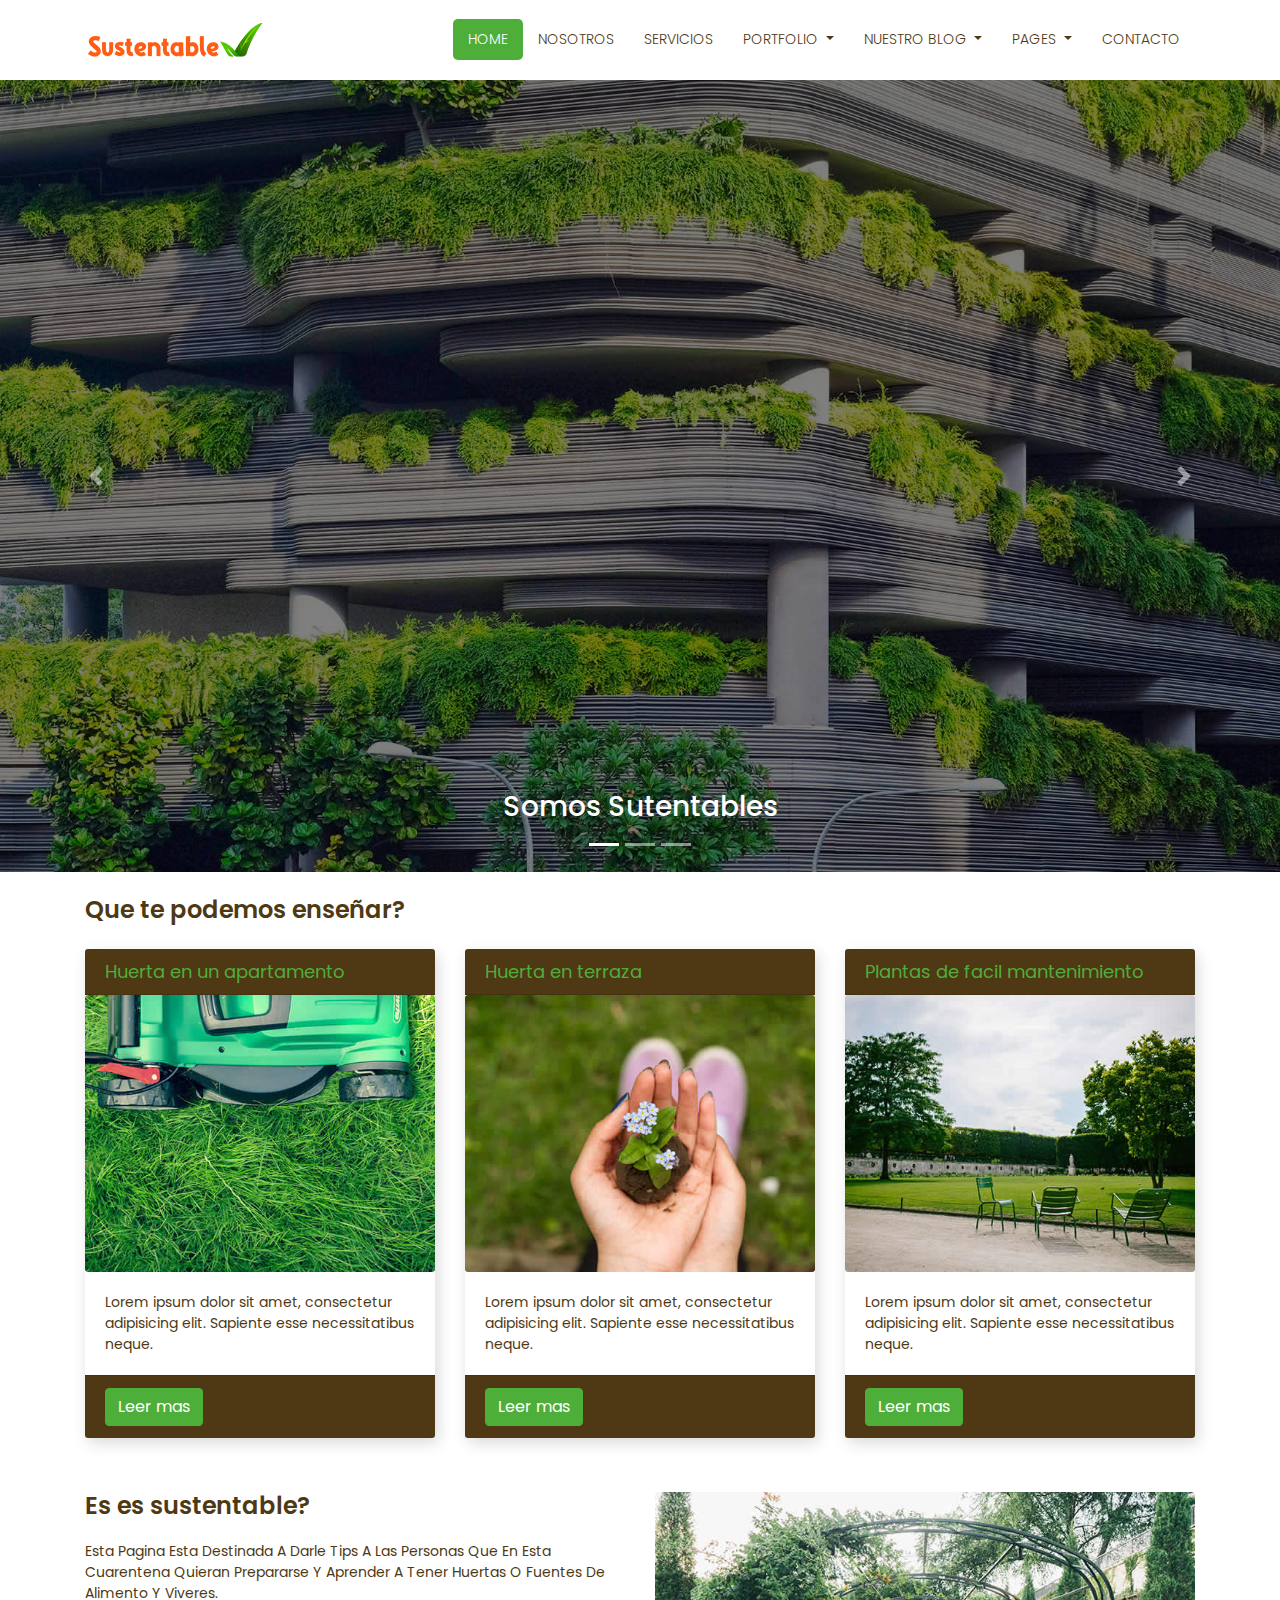
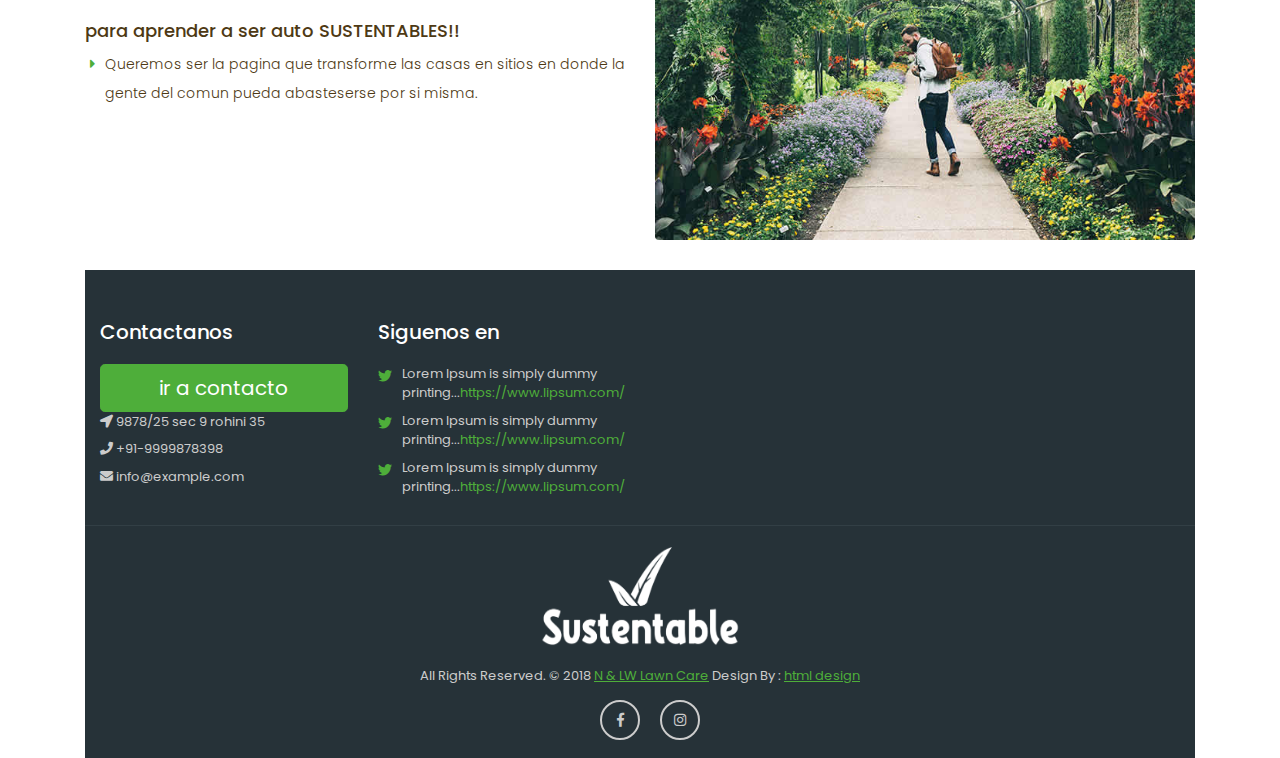
<file: index.html>
<!DOCTYPE html>
<html lang="en">
<head>
	<meta charset="utf-8">
	<meta name="viewport" content="width=device-width, initial-scale=1, shrink-to-fit=no">
	<meta name="description" content="">
	<meta name="author" content="">
	<link rel="icon" href="images/favicon.png" type="image/png"/>
	<title>N & LW Lawn Care - Landscaping Bootstrap4 HTML5 Responsive Template </title>
	<!-- Bootstrap core CSS -->
	<link href="vendor/bootstrap/css/bootstrap.min.css" rel="stylesheet">
	<!-- Fontawesome CSS -->
	<link href="css/all.css" rel="stylesheet">
	<!-- Custom styles for this template -->
	<link href="css/style.css" rel="stylesheet"> 
</head>
<body>
    <!-- Navigation -->
    <nav class="navbar fixed-top navbar-expand-lg navbar-dark bg-light top-nav fixed-top">
        <div class="container">
            <a class="navbar-brand" href="index.html">

            <!----//////////////////////////////////////////////////////////////logo/////////////////////-->
            <img src="images/logo2.png" alt="logo" />
            <!----//////////////////////////////////////////////////////////////logo/////////////////////-->
            </a>
            <button class="navbar-toggler navbar-toggler-right" type="button" data-toggle="collapse" data-target="#navbarResponsive" aria-controls="navbarResponsive" aria-expanded="false" aria-label="Toggle navigation">
				<span class="fas fa-bars"></span>
            </button>
            <!--/////////////////////////////////////////////////////////Barra de navegacion////////////////////////////////-->
            <div class="collapse navbar-collapse" id="navbarResponsive">
               <ul class="navbar-nav ml-auto">
                  <li class="nav-item">
                     <a class="nav-link active" href="index.html">Home</a>
                  </li>
                  <li class="nav-item">
                     <a class="nav-link" href="about.html">Nosotros</a>
                  </li>
                  <li class="nav-item">
                     <a class="nav-link" href="services.html">Servicios</a>
                  </li>
                  <li class="nav-item dropdown">
                     <a class="nav-link dropdown-toggle" href="#" id="navbarDropdownPortfolio" data-toggle="dropdown" aria-haspopup="true" aria-expanded="false">
                     Portfolio
                     </a>
                     <div class="dropdown-menu dropdown-menu-right" aria-labelledby="navbarDropdownPortfolio">
                        <a class="dropdown-item" href="portfolio-1-col.html">1 Column Portfolio</a>
                        <a class="dropdown-item" href="portfolio-2-col.html">2 Column Portfolio</a>
                        <a class="dropdown-item" href="portfolio-3-col.html">3 Column Portfolio</a>
                        <a class="dropdown-item" href="portfolio-4-col.html">4 Column Portfolio</a>
                        <a class="dropdown-item" href="portfolio-item.html">Single Portfolio Item</a>
                     </div>
                  </li>
                  <li class="nav-item dropdown">
                     <a class="nav-link dropdown-toggle" href="#" id="navbarDropdownBlog" data-toggle="dropdown" aria-haspopup="true" aria-expanded="false">
                     Nuestro Blog
                     </a>
                     <div class="dropdown-menu dropdown-menu-right" aria-labelledby="navbarDropdownBlog">
                        <a class="dropdown-item" href="blog-home-1.html">Blog Home 1</a>
                        <a class="dropdown-item" href="blog-home-2.html">Blog Home 2</a>
                        <a class="dropdown-item" href="blog-post.html">Blog Post</a>
                     </div>
                  </li>
                  <li class="nav-item dropdown">
                     <a class="nav-link dropdown-toggle" href="#" id="navbarDropdownBlog" data-toggle="dropdown" aria-haspopup="true" aria-expanded="false">
                     Pages
                     </a>
                     <div class="dropdown-menu dropdown-menu-right" aria-labelledby="navbarDropdownBlog">
                        <a class="dropdown-item" href="faq.html">FAQ</a>
                        <a class="dropdown-item" href="404.html">404</a>
                        <a class="dropdown-item" href="pricing.html">Tabla de donaciones</a>
                     </div>
                  </li>
                  <li class="nav-item">
                     <a class="nav-link" href="contact.html">Contacto</a>
                  </li>
               </ul>
            </div>
            <!--/////////////////////////////////////////////////////////Barra de navegacion////////////////////////////////-->
        </div>
    </nav>
    <header class="slider-main">
        <div id="carouselExampleIndicators" class="carousel slide carousel-fade" data-ride="carousel">
            <ol class="carousel-indicators">
               <li data-target="#carouselExampleIndicators" data-slide-to="0" class="active"></li>
               <li data-target="#carouselExampleIndicators" data-slide-to="1"></li>
               <li data-target="#carouselExampleIndicators" data-slide-to="2"></li>
            </ol>
            <div class="carousel-inner" role="listbox">
               <!-- Slide One - Set the background image for this slide in the line below -->
               <div class="carousel-item active" style="background-image: url('images/slider-01.jpg')">
                  <div class="carousel-caption d-none d-md-block">
                     <h3>Somos Sutentables</h3>
					<!---mensaje extra en la portada 
                     <p>
					 </p>
					 --->
                  </div>
               </div>
               <!-- Slide Two - Set the background image for this slide in the line below -->
               <div class="carousel-item" style="background-image: url('images/slider-02.jpg')">
                  <div class="carousel-caption d-none d-md-block">
                     <h3>Vuelvete auto sustentable</h3>
					 <!--mensaje extra
                     <p>
					 </p>
					 -->
                  </div>
               </div>
               <!-- Slide Three - Set the background image for this slide in the line below -->
               <div class="carousel-item" style="background-image: url('images/slider-03.jpg')">
                  <div class="carousel-caption d-none d-md-block">
                     <h3>Huertas caseras</h3>
                     <!--mensaje extra 
					 <p>
					 </p>
					 -->
                  </div>
               </div>
            </div>
            <a class="carousel-control-prev" href="#carouselExampleIndicators" role="button" data-slide="prev">
				<span class="carousel-control-prev-icon" aria-hidden="true"></span>
				<span class="sr-only">Previous</span>
            </a>
            <a class="carousel-control-next" href="#carouselExampleIndicators" role="button" data-slide="next">
				<span class="carousel-control-next-icon" aria-hidden="true"></span>
				<span class="sr-only">Next</span>
            </a>
        </div>
    </header>
    <!-- Page Content -->
    <div class="container">
        <div class="services-bar">
            <h1 class="my-4">Que te podemos enseñar?</h1>
            <!-- Services Section -->
            <div class="row">
               <div class="col-lg-4 mb-4">
                  <div class="card h-100">
                     <h4 class="card-header">Huerta en un apartamento</h4>
                     <div class="card-img">
                        <img class="img-fluid" src="images/services-img-01.jpg" alt="" />
                     </div>
                     <div class="card-body">
                        <p class="card-text">Lorem ipsum dolor sit amet, consectetur adipisicing elit. Sapiente esse necessitatibus neque.</p>
                     </div>
                     <div class="card-footer">
                        <a href="#" class="btn btn-primary">Leer mas</a>
                     </div>
                  </div>
               </div>
               <div class="col-lg-4 mb-4">
                  <div class="card h-100">
                     <h4 class="card-header">Huerta en terraza</h4>
                     <div class="card-img">
                        <img class="img-fluid" src="images/services-img-02.jpg" alt="" />
                     </div>
                     <div class="card-body">
                        <p class="card-text">Lorem ipsum dolor sit amet, consectetur adipisicing elit. Sapiente esse necessitatibus neque.</p>
                     </div>
                     <div class="card-footer">
                        <a href="#" class="btn btn-primary">Leer mas</a>
                     </div>
                  </div>
               </div>
               <div class="col-lg-4 mb-4">
                  <div class="card h-100">
                     <h4 class="card-header">Plantas de facil mantenimiento</h4>
                     <div class="card-img">
                        <img class="img-fluid" src="images/services-img-03.jpg" alt="" />
                     </div>
                     <div class="card-body">
                        <p class="card-text">Lorem ipsum dolor sit amet, consectetur adipisicing elit. Sapiente esse necessitatibus neque.</p>
                     </div>
                     <div class="card-footer">
                        <a href="#" class="btn btn-primary">Leer mas</a>
                     </div>
                  </div>
               </div>
            </div>
            <!-- /.row -->
        </div>
        <!-- About Section -->
        <div class="about-main">
            <div class="row">
               <div class="col-lg-6">
                  <h2>Es es sustentable?</h2>
                  <p>Esta pagina esta destinada a darle tips a las personas que en esta cuarentena quieran prepararse y aprender a tener huertas o fuentes de alimento y viveres.</p>
                  <h5>para aprender a ser auto SUSTENTABLES!!</h5>
                  <ul>
                     <li>Queremos ser la pagina que transforme las casas en sitios en donde la gente del comun pueda abasteserse por si misma.</li>
               </div>
               <div class="col-lg-6">
                  <img class="img-fluid rounded" src="images/about-img.jpg" alt="" />
               </div>
            </div>
            <!-- /.row -->
        </div>
        <!-- Portfolio Section 
        <div class="portfolio-main">
            <h2>Blog de publicaciones</h2>
            <div class="row">
               <div class="col-lg-4 col-sm-6 portfolio-item">
                  <div class="card h-100">
                     <div class="card-img">
                        <a href="#">
                           <img class="card-img-top" src="images/portfolio-img-01.jpg" alt="" />
                           <div class="overlay"><i class="fas fa-arrows-alt"></i></div>
                        </a>
                     </div>
                     <div class="card-body">
                        <h4 class="card-title">
                           <a href="#">Lawn & garden care</a>
                        </h4>
                     </div>
                  </div>
               </div>
               <div class="col-lg-4 col-sm-6 portfolio-item">
                  <div class="card h-100">
                     <div class="card-img">
                        <a href="#">
                           <img class="card-img-top" src="images/portfolio-img-02.jpg" alt="" />
                           <div class="overlay"><i class="fas fa-arrows-alt"></i></div>
                        </a>
                     </div>
                     <div class="card-body">
                        <h4 class="card-title">
                           <a href="#">Lawn renovation</a>
                        </h4>
                     </div>
                  </div>
               </div>
               <div class="col-lg-4 col-sm-6 portfolio-item">
                  <div class="card h-100">
                     <div class="card-img">
                        <a href="#">
                           <img class="card-img-top" src="images/portfolio-img-03.jpg" alt="" />
                           <div class="overlay"><i class="fas fa-arrows-alt"></i></div>
                        </a>
                     </div>
                     <div class="card-body">
                        <h4 class="card-title">
                           <a href="#">Tree planting</a>
                        </h4>
                     </div>
                  </div>
               </div>
               <div class="col-lg-4 col-sm-6 portfolio-item">
                  <div class="card h-100">
                     <div class="card-img">
                        <a href="#">
                           <img class="card-img-top" src="images/portfolio-img-04.jpg" alt="" />
                           <div class="overlay"><i class="fas fa-arrows-alt"></i></div>
                        </a>
                     </div>
                     <div class="card-body">
                        <h4 class="card-title">
                           <a href="#">Water Baganig</a>
                        </h4>
                     </div>
                  </div>
               </div>
               <div class="col-lg-4 col-sm-6 portfolio-item">
                  <div class="card h-100">
                     <div class="card-img">
                        <a href="#">
                           <img class="card-img-top" src="images/portfolio-img-05.jpg" alt="" />
                           <div class="overlay"><i class="fas fa-arrows-alt"></i></div>
                        </a>
                     </div>
                     <div class="card-body">
                        <h4 class="card-title">
                           <a href="#">Growing plants</a>
                        </h4>
                     </div>
                  </div>
               </div>
               <div class="col-lg-4 col-sm-6 portfolio-item">
                  <div class="card h-100">
                     <div class="card-img">
                        <a href="#">
                           <img class="card-img-top" src="images/portfolio-img-01.jpg" alt="" />
                           <div class="overlay"><i class="fas fa-arrows-alt"></i></div>
                        </a>
                     </div>
                     <div class="card-body">
                        <h4 class="card-title">
                           <a href="#">Snow removal</a>
                        </h4>
                     </div>
                  </div>
               </div>
            </div>
        </div>
        <hr>
         Get In Touch Now Section 
        <div class="row mb-4">
            <div class="col-md-8">
               <p>Lorem ipsum dolor sit amet, consectetur adipisicing elit. Molestias, expedita, saepe, vero rerum deleniti beatae veniam harum neque nemo praesentium cum alias asperiores commodi.</p>
            </div>
            <div class="col-md-4">
            </div>
        </div>
    </div>
     /.container -->
    <!--footer starts from here-->
    <footer class="footer">
        <div class="container bottom_border">
            <div class="row">
               <div class="col-lg-3 col-md-6 col-sm-6 col">
					<h5 class="headin5_amrc col_white_amrc pt2">Contactanos</h5>
					<!--headin5_amrc-->
				<!--//////////////////////////////////////////////////////////////contacto/////////////-->
				    <a class="btn btn-lg btn-secondary btn-block" href="contact.html">ir a contacto</a>
					<p><i class="fa fa-location-arrow"></i> 9878/25 sec 9 rohini 35 </p>
					<p><i class="fa fa-phone"></i> +91-9999878398 </p>
					<p><i class="fa fa fa-envelope"></i> info@example.com </p>
               </div>
               <div class="col-lg-3 col-md-6 col-sm-6 col">
					<h5 class="headin5_amrc col_white_amrc pt2">Siguenos en</h5>
					<!--headin5_amrc ends here-->
					<ul class="footer_ul2_amrc">
						<li>
							<a href="#"><i class="fab fa-twitter fleft padding-right"></i> </a>
							<p>Lorem Ipsum is simply dummy printing...<a href="#">https://www.lipsum.com/</a></p>
						</li>
						<li>
							<a href="#"><i class="fab fa-twitter fleft padding-right"></i> </a>
							<p>Lorem Ipsum is simply dummy printing...<a href="#">https://www.lipsum.com/</a></p>
						</li>
						<li>
							<a href="#"><i class="fab fa-twitter fleft padding-right"></i> </a>
							<p>Lorem Ipsum is simply dummy printing...<a href="#">https://www.lipsum.com/</a></p>
						</li>
					</ul>
					<!--footer_ul2_amrc ends here-->
				</div>
			</div>
		</div>
        <div class="container">
            <div class="footer-logo">
				<a href="#"><img src="images/logo3.png" alt="" height="100" width="200"/></a>
			</div>
            <!--foote_bottom_ul_amrc ends here-->
            <p class="copyright text-center">All Rights Reserved. &copy; 2018 <a href="#">N & LW Lawn Care</a> Design By : 
				<a href="https://html.design/">html design</a>
            </p>
            <ul class="social_footer_ul">
			      <li><a href="https://www.facebook.com/sustentablehuertascaseras"><i class="fab fa-facebook-f"></i></a></li>
               <li><a href="https://www.instagram.com/sustentablehuertascaseras"><i class="fab fa-instagram"></i></a></li>
            </ul>
            <!--social_footer_ul ends here-->
        </div>
    </footer>
	  
<!-- Bootstrap core JavaScript -->
<script src="vendor/jquery/jquery.min.js"></script>
<script src="vendor/bootstrap/js/bootstrap.bundle.min.js"></script>
</body>
</html>
</file>
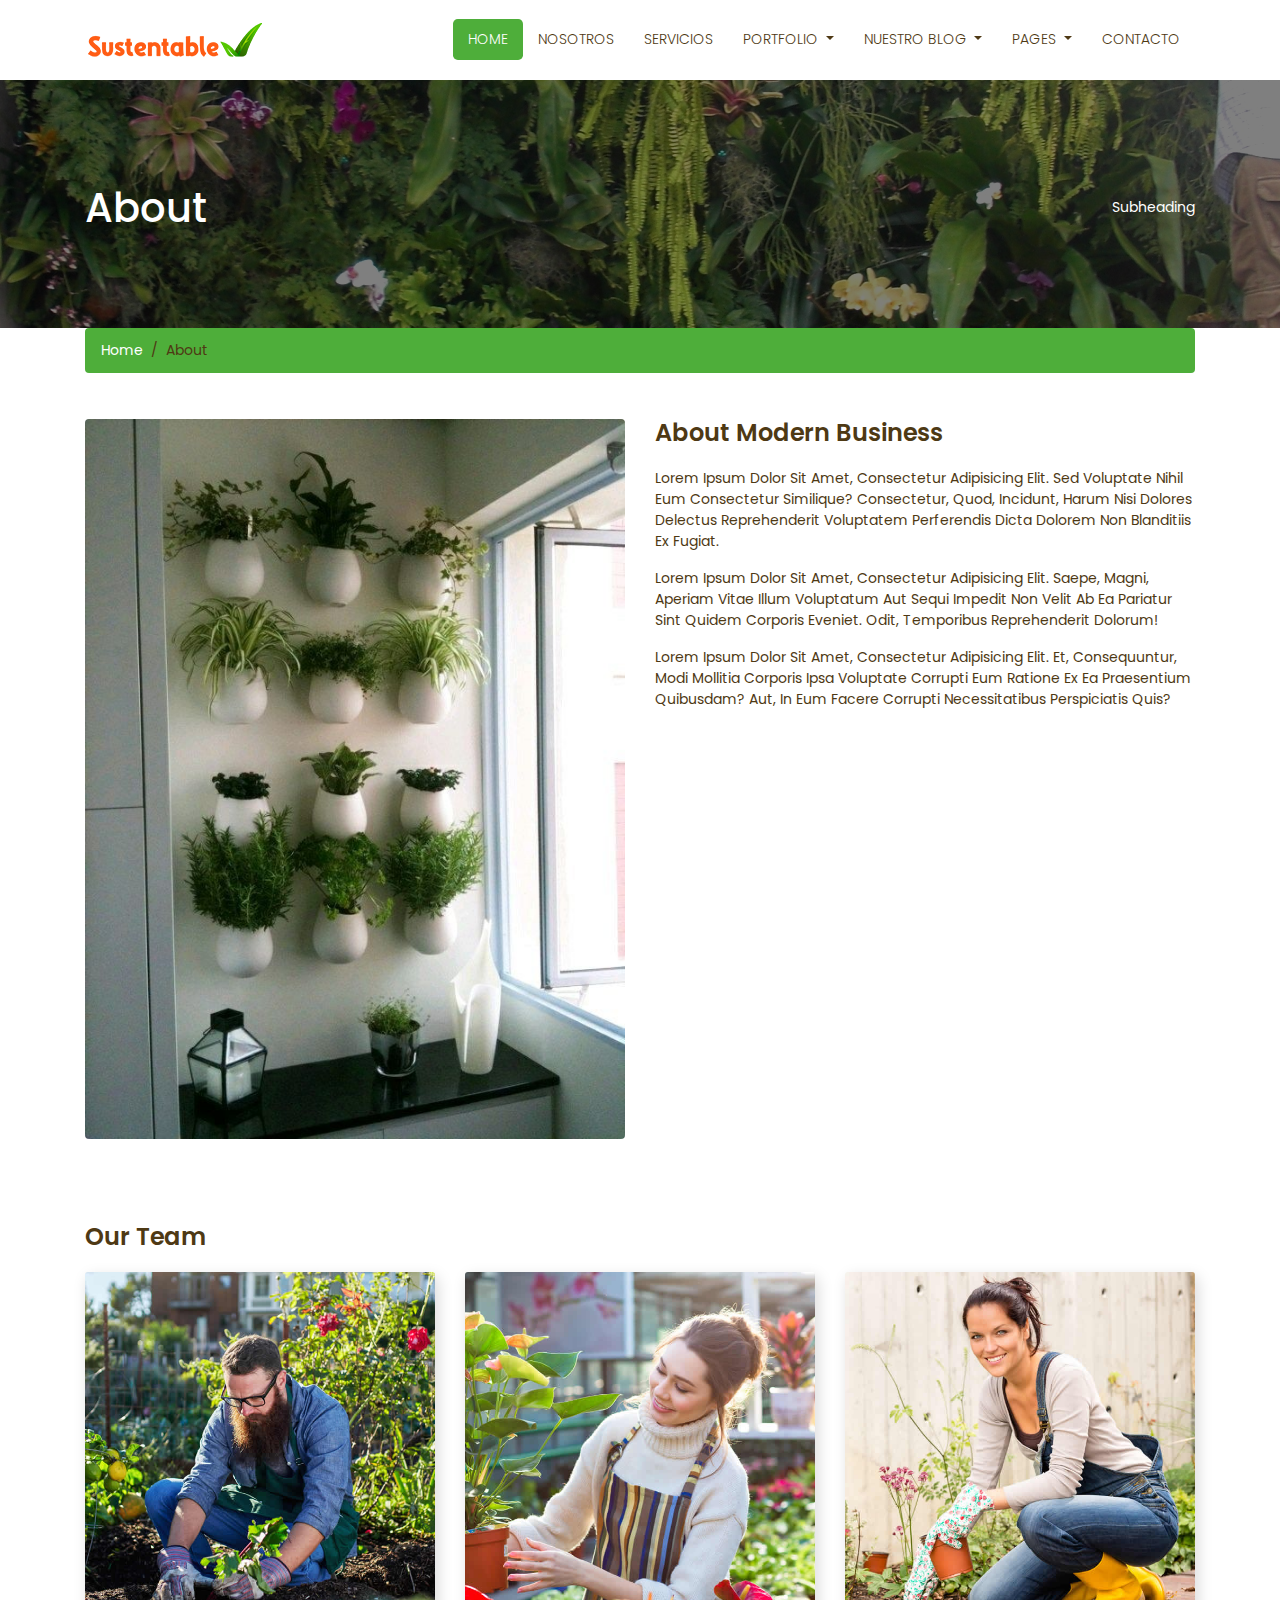
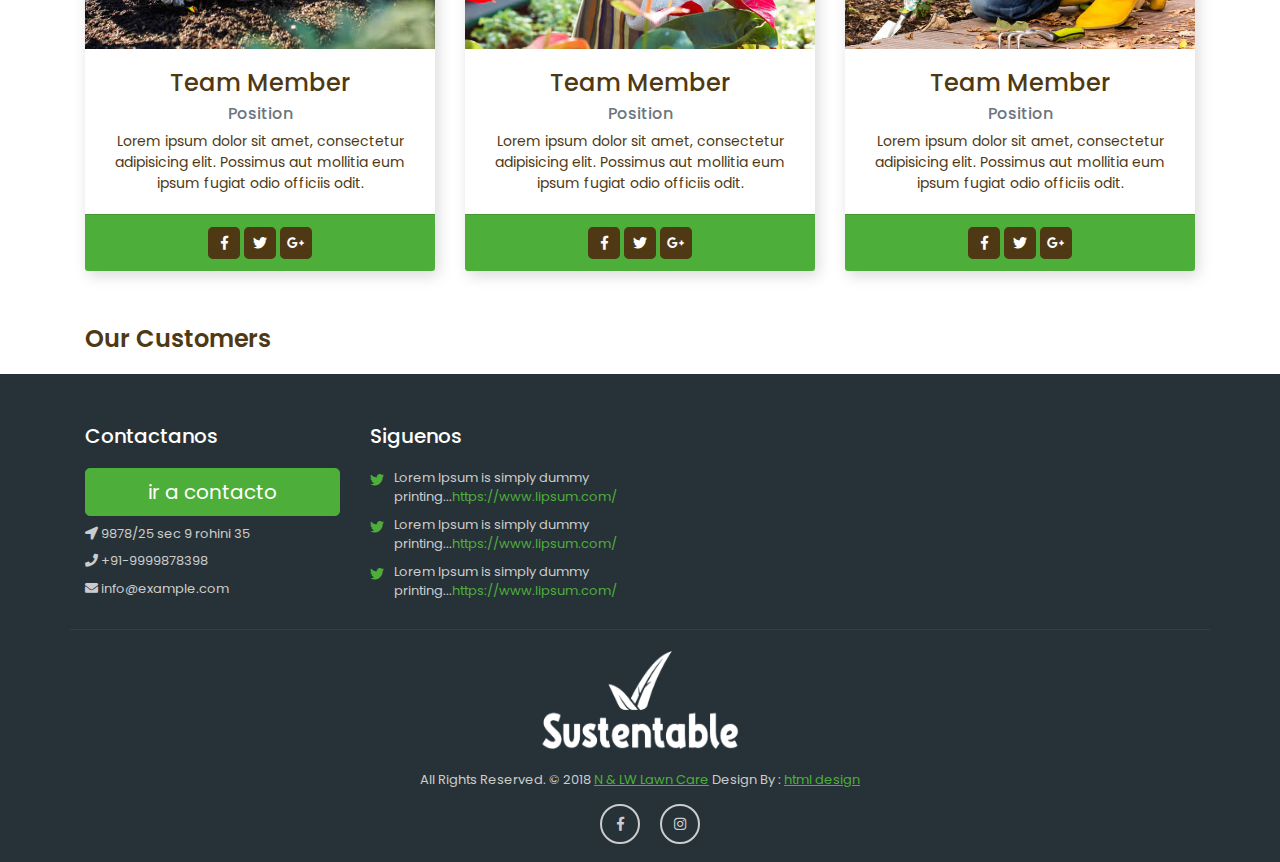
<file: about.html>
<!DOCTYPE html>
<html lang="en">
<head>
	<meta charset="utf-8">
	<meta name="viewport" content="width=device-width, initial-scale=1, shrink-to-fit=no">
	<meta name="description" content="">
	<meta name="author" content=""> 
	<link rel="icon" href="images/favicon.png" type="image/png"/>
	<title>N & LW Lawn Care - Landscaping Bootstrap4 HTML5 Responsive Template </title>
	<!-- Bootstrap core CSS -->
	<link href="vendor/bootstrap/css/bootstrap.min.css" rel="stylesheet">
	<!-- Fontawesome CSS -->
	<link href="css/all.css" rel="stylesheet">
	<!-- Custom styles for this template -->
	<link href="css/style.css" rel="stylesheet">
</head>
<body>
	<!-- Navigation -->
    <nav class="navbar fixed-top navbar-expand-lg navbar-dark bg-light top-nav fixed-top">
        <div class="container">
            <a class="navbar-brand" href="index.html">
            <img src="images/logo2.png" alt="logo" />
            </a>
            <button class="navbar-toggler navbar-toggler-right" type="button" data-toggle="collapse" data-target="#navbarResponsive" aria-controls="navbarResponsive" aria-expanded="false" aria-label="Toggle navigation">
				<span class="fas fa-bars"></span>
            </button>
            <div class="collapse navbar-collapse" id="navbarResponsive">
               <ul class="navbar-nav ml-auto">
                  <li class="nav-item">
                     <a class="nav-link active" href="index.html">Home</a>
                  </li>
                  <li class="nav-item">
                     <a class="nav-link" href="about.html">Nosotros</a>
                  </li>
                  <li class="nav-item">
                     <a class="nav-link" href="services.html">Servicios</a>
                  </li>
                  <li class="nav-item dropdown">
                     <a class="nav-link dropdown-toggle" href="#" id="navbarDropdownPortfolio" data-toggle="dropdown" aria-haspopup="true" aria-expanded="false">
                     Portfolio
                     </a>
                     <div class="dropdown-menu dropdown-menu-right" aria-labelledby="navbarDropdownPortfolio">
                        <a class="dropdown-item" href="portfolio-1-col.html">1 Column Portfolio</a>
                        <a class="dropdown-item" href="portfolio-2-col.html">2 Column Portfolio</a>
                        <a class="dropdown-item" href="portfolio-3-col.html">3 Column Portfolio</a>
                        <a class="dropdown-item" href="portfolio-4-col.html">4 Column Portfolio</a>
                        <a class="dropdown-item" href="portfolio-item.html">Single Portfolio Item</a>
                     </div>
                  </li>
                  <li class="nav-item dropdown">
                     <a class="nav-link dropdown-toggle" href="#" id="navbarDropdownBlog" data-toggle="dropdown" aria-haspopup="true" aria-expanded="false">
                     Nuestro Blog
                     </a>
                     <div class="dropdown-menu dropdown-menu-right" aria-labelledby="navbarDropdownBlog">
                        <a class="dropdown-item" href="blog-home-1.html">Blog Home 1</a>
                        <a class="dropdown-item" href="blog-home-2.html">Blog Home 2</a>
                        <a class="dropdown-item" href="blog-post.html">Blog Post</a>
                     </div>
                  </li>
                  <li class="nav-item dropdown">
                     <a class="nav-link dropdown-toggle" href="#" id="navbarDropdownBlog" data-toggle="dropdown" aria-haspopup="true" aria-expanded="false">
                     Pages
                     </a>
                     <div class="dropdown-menu dropdown-menu-right" aria-labelledby="navbarDropdownBlog">
                        <a class="dropdown-item" href="faq.html">FAQ</a>
                        <a class="dropdown-item" href="404.html">404</a>
                        <a class="dropdown-item" href="pricing.html">Tabla de donaciones</a>
                     </div>
                  </li>
                  <li class="nav-item">
                     <a class="nav-link" href="contact.html">Contacto</a>
                  </li>
               </ul>
            </div>
        </div>
    </nav>
	<!-- full Title -->
	<div class="full-title">
		<div class="container">
			<!-- Page Heading/Breadcrumbs -->
			<h1 class="mt-4 mb-3">About
				<small>Subheading</small>
			</h1>
		</div>
	</div>
    <!-- Page Content -->
    <div class="container">
		<div class="breadcrumb-main">
			<ol class="breadcrumb">
				<li class="breadcrumb-item">
					<a href="index.html">Home</a>
				</li>
				<li class="breadcrumb-item active">About</li>
			</ol>
		</div>
		<!-- About Content -->
		<div class="about-main">
			<div class="row">
				<div class="col-lg-6">
					<img class="img-fluid rounded mb-4" src="images/about-img2.jpg" alt="" />
				</div>
				<div class="col-lg-6">
					<h2>About Modern Business</h2>
					<p>Lorem ipsum dolor sit amet, consectetur adipisicing elit. Sed voluptate nihil eum consectetur similique? Consectetur, quod, incidunt, harum nisi dolores delectus reprehenderit voluptatem perferendis dicta dolorem non blanditiis ex fugiat.</p>
					<p>Lorem ipsum dolor sit amet, consectetur adipisicing elit. Saepe, magni, aperiam vitae illum voluptatum aut sequi impedit non velit ab ea pariatur sint quidem corporis eveniet. Odit, temporibus reprehenderit dolorum!</p>
					<p>Lorem ipsum dolor sit amet, consectetur adipisicing elit. Et, consequuntur, modi mollitia corporis ipsa voluptate corrupti eum ratione ex ea praesentium quibusdam? Aut, in eum facere corrupti necessitatibus perspiciatis quis?</p>
				</div>
			</div>
			<!-- /.row -->
		</div>

		<!-- Team Members -->
		<div class="team-members-box">  
			<h2>Our Team</h2>
			<div class="row">
				<!--////////////////////////////////////miembros de el equipo sustentable///////////////////////////////////////-->
				<div class="col-lg-4 mb-4">
				  <div class="card h-100 text-center">
					<img class="card-img-top" src="images/team_01.jpg" alt="" />
					<div class="card-body">
						<h4 class="card-title">Team Member</h4>
						<h6 class="card-subtitle mb-2 text-muted">Position</h6>
						<p class="card-text">Lorem ipsum dolor sit amet, consectetur adipisicing elit. Possimus aut mollitia eum ipsum fugiat odio officiis odit.</p>
					</div>
					<div class="card-footer">
						<ul>
							<li><a href="#"><i class="fab fa-facebook-f"></i></a></li>
							<li><a href="#"><i class="fab fa-twitter"></i></a></li>
							<li><a href="#"><i class="fab fa-google-plus-g"></i></a></li>
						</ul>
					</div>
				  </div>
				</div>
				<div class="col-lg-4 mb-4">
				  <div class="card h-100 text-center">
					<img class="card-img-top" src="images/team_02.jpg" alt="" />
					<div class="card-body">
						<h4 class="card-title">Team Member</h4>
						<h6 class="card-subtitle mb-2 text-muted">Position</h6>
						<p class="card-text">Lorem ipsum dolor sit amet, consectetur adipisicing elit. Possimus aut mollitia eum ipsum fugiat odio officiis odit.</p>
					</div>
					<div class="card-footer">
						<ul>
							<li><a href="#"><i class="fab fa-facebook-f"></i></a></li>
							<li><a href="#"><i class="fab fa-twitter"></i></a></li>
							<li><a href="#"><i class="fab fa-google-plus-g"></i></a></li>
						</ul>
					</div>
				  </div>
				</div>
				<div class="col-lg-4 mb-4">
				  <div class="card h-100 text-center">
					<img class="card-img-top" src="images/team_03.jpg" alt="" />
					<div class="card-body">
						<h4 class="card-title">Team Member</h4>
						<h6 class="card-subtitle mb-2 text-muted">Position</h6>
						<p class="card-text">Lorem ipsum dolor sit amet, consectetur adipisicing elit. Possimus aut mollitia eum ipsum fugiat odio officiis odit.</p>
					</div>
					<div class="card-footer">
						<ul>
							<li><a href="#"><i class="fab fa-facebook-f"></i></a></li>
							<li><a href="#"><i class="fab fa-twitter"></i></a></li>
							<li><a href="#"><i class="fab fa-google-plus-g"></i></a></li>
						</ul>
					</div>
				  </div>
				</div>
			<!--////////////////////////////////////miembros de el equipo sustentable///////////////////////////////////////-->	
			</div>
			<!-- /.row -->
		</div>
		<!-- Our Customers -->
		<div class="customers-box"> 
			<h2>Our Customers</h2>
		<!--//////////////////////////////////////////////////////////////Quienes nos apoyan/////////////////////////////////////////////////	
			<div class="row">
				<div class="col-lg-2 col-sm-4 mb-4">
				  <img class="img-fluid" src="images/logo_01.png" alt="" />
				</div>
				<div class="col-lg-2 col-sm-4 mb-4">
				  <img class="img-fluid" src="images/logo_02.png" alt="" />
				</div>
				<div class="col-lg-2 col-sm-4 mb-4">
				  <img class="img-fluid" src="images/logo_03.png" alt="" />
				</div>
				<div class="col-lg-2 col-sm-4 mb-4">
				  <img class="img-fluid" src="images/logo_04.png" alt="" />
				</div>
				<div class="col-lg-2 col-sm-4 mb-4">
				  <img class="img-fluid" src="images/logo_05.png" alt="" />
				</div>
				<div class="col-lg-2 col-sm-4 mb-4">
				  <img class="img-fluid" src="images/logo_06.png" alt="" />
				</div>
			</div>
			/////////////////////////////////////////////////////////////Quienes nos apoyan/////////////////////////////////////////////////-->
			<!-- /.row -->
		</div>
		<!-- /.container -->
	</div>

    <!--footer starts from here-->
    <footer class="footer">
        <div class="container bottom_border">
            <div class="row">
               <div class="col-lg-3 col-md-6 col-sm-6 col">
					<h5 class="headin5_amrc col_white_amrc pt2">Contactanos</h5>
					<a class="btn btn-lg btn-secondary btn-block" href="contact.html">ir a contacto</a>
					<!--headin5_amrc-->
					<p class="mb10"></p>
					<p><i class="fa fa-location-arrow"></i> 9878/25 sec 9 rohini 35 </p>
					<p><i class="fa fa-phone"></i> +91-9999878398 </p>
					<p><i class="fa fa fa-envelope"></i> info@example.com </p>
               </div>
               <div class="col-lg-3 col-md-6 col-sm-6 col">
					<h5 class="headin5_amrc col_white_amrc pt2">Siguenos</h5>
					<!--headin5_amrc ends here-->
					<ul class="footer_ul2_amrc">
						<li>
							<a href="#"><i class="fab fa-twitter fleft padding-right"></i> </a>
							<p>Lorem Ipsum is simply dummy printing...<a href="#">https://www.lipsum.com/</a></p>
						</li>
						<li>
							<a href="#"><i class="fab fa-twitter fleft padding-right"></i> </a>
							<p>Lorem Ipsum is simply dummy printing...<a href="#">https://www.lipsum.com/</a></p>
						</li>
						<li>
							<a href="#"><i class="fab fa-twitter fleft padding-right"></i> </a>
							<p>Lorem Ipsum is simply dummy printing...<a href="#">https://www.lipsum.com/</a></p>
						</li>
					</ul>
					<!--footer_ul2_amrc ends here-->
				</div>
			</div>
		</div>
        <div class="container">
            <div class="footer-logo">
				<a href="#"><img src="images/logo3.png" alt="" height="100" width="200" /></a>
			</div>
            <!--foote_bottom_ul_amrc ends here-->
            <p class="copyright text-center">All Rights Reserved. &copy; 2018 <a href="#">N & LW Lawn Care</a> Design By : 
				<a href="https://html.design/">html design</a>
            </p>
            <ul class="social_footer_ul">
				<li><a href="https://www.facebook.com/sustentablehuertascaseras"><i class="fab fa-facebook-f"></i></a></li>
				<li><a href="https://www.instagram.com/sustentablehuertascaseras"><i class="fab fa-instagram"></i></a></li>
            </ul>
            <!--social_footer_ul ends here-->
        </div>
    </footer>

<!-- Bootstrap core JavaScript -->
<script src="vendor/jquery/jquery.min.js"></script>
<script src="vendor/bootstrap/js/bootstrap.bundle.min.js"></script>
</body>
</html>
</file>
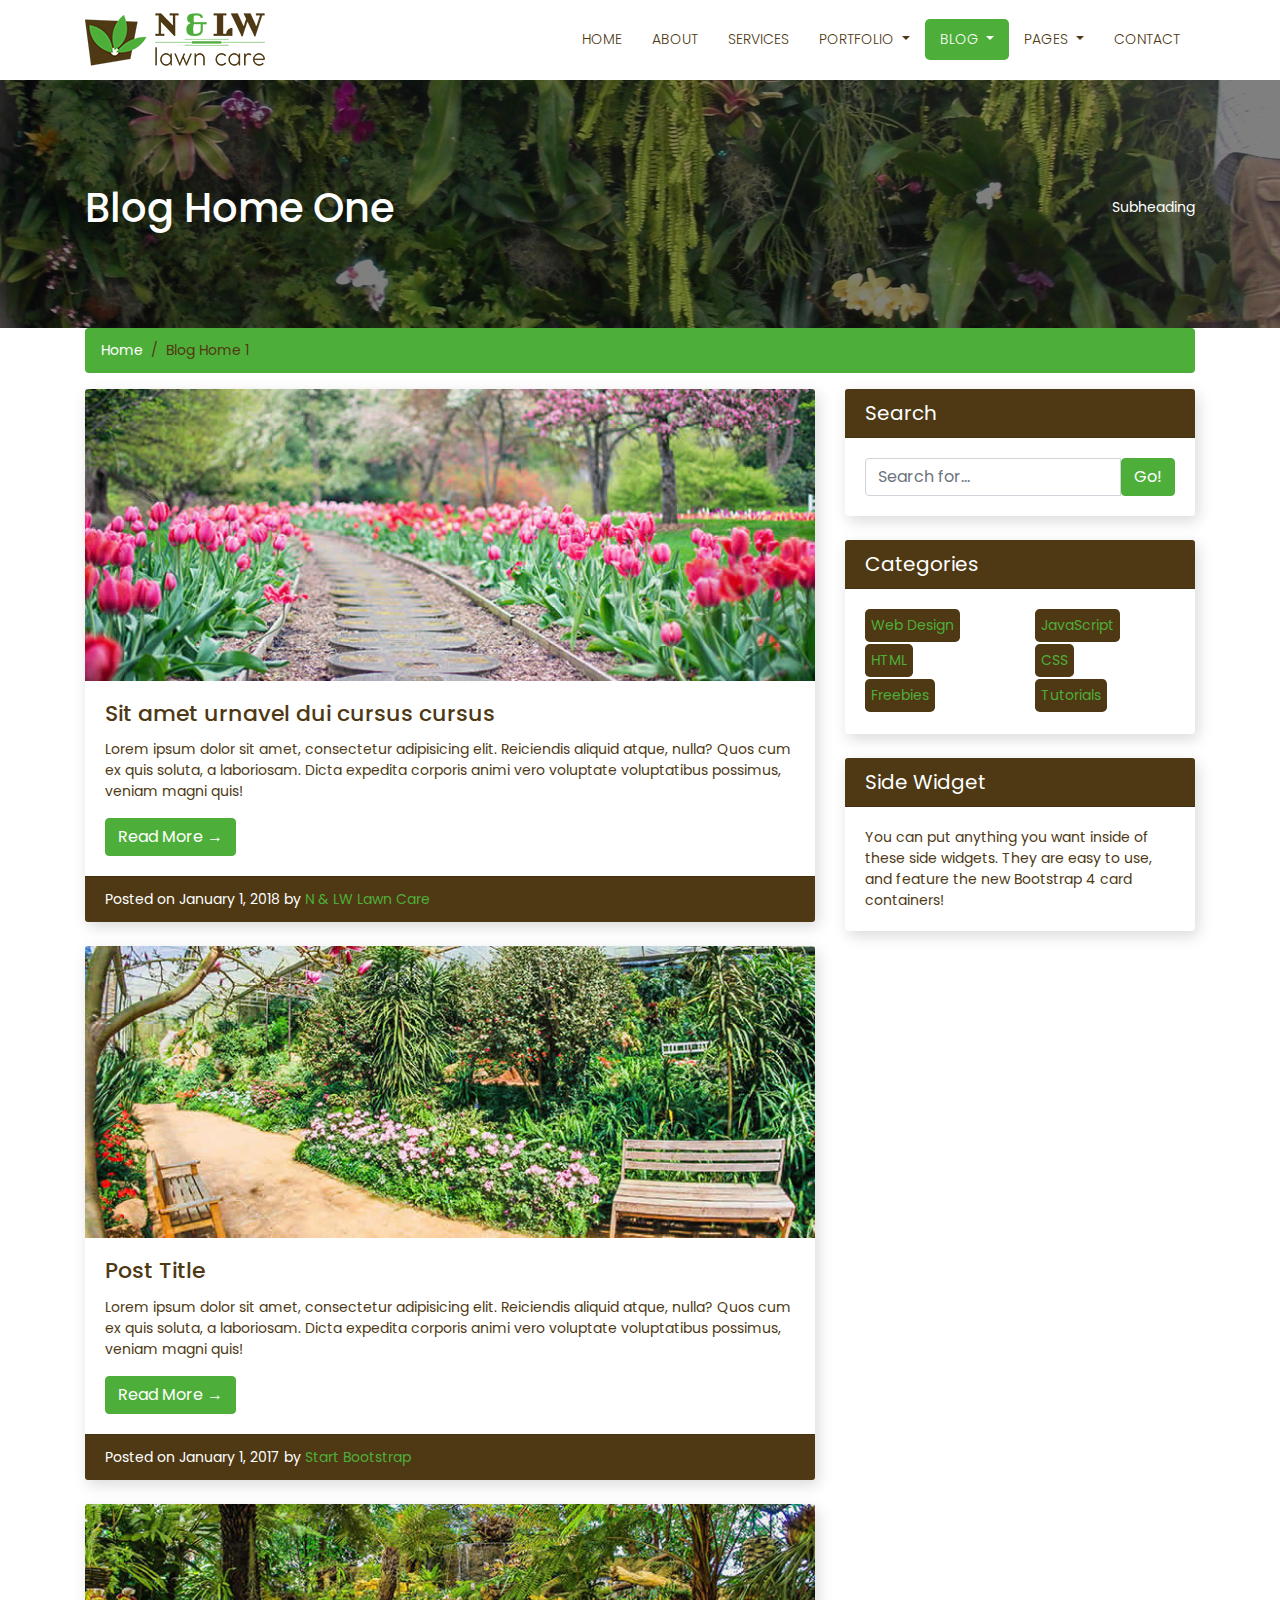
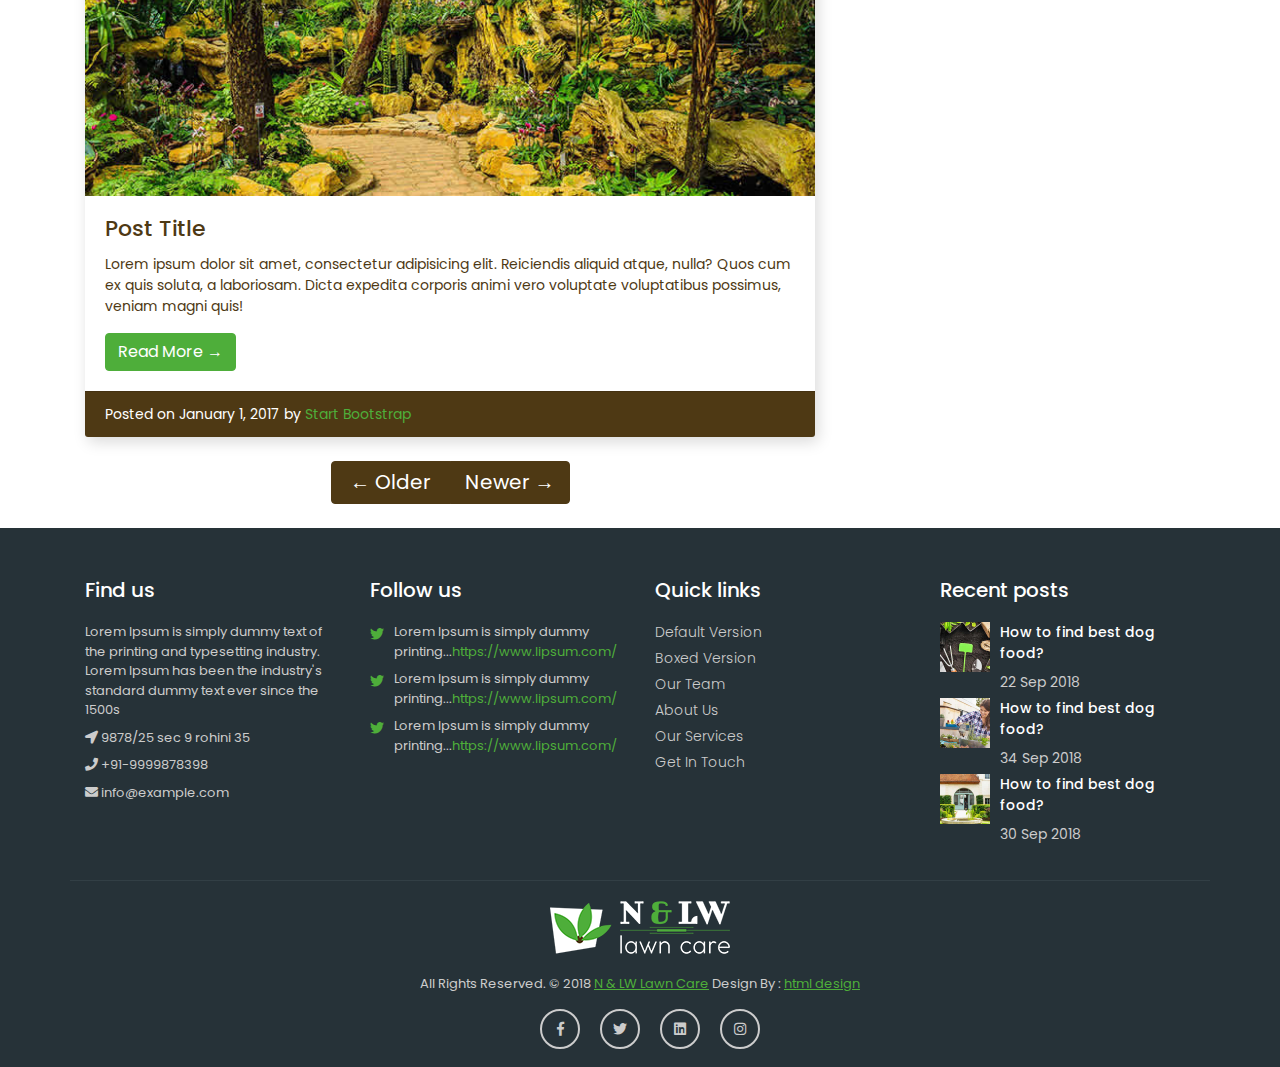
<file: blog-home-1.html>
<!DOCTYPE html>
<html lang="en">
<head>
	<meta charset="utf-8">
	<meta name="viewport" content="width=device-width, initial-scale=1, shrink-to-fit=no">
	<meta name="description" content="">
	<meta name="author" content="">
	<title>N & LW Lawn Care - Landscaping Bootstrap4 HTML5 Responsive Template </title>
	<!-- Bootstrap core CSS -->
	<link href="vendor/bootstrap/css/bootstrap.min.css" rel="stylesheet">
	<!-- Fontawesome CSS -->
	<link href="css/all.css" rel="stylesheet">
	<!-- Custom styles for this template -->
	<link href="css/style.css" rel="stylesheet">
</head>
<body>
	<!-- Navigation -->
    <nav class="navbar fixed-top navbar-expand-lg navbar-dark bg-light top-nav fixed-top">
        <div class="container">
            <a class="navbar-brand" href="index.html">
            <img src="images/logo.png" alt="logo" />
            </a>
            <button class="navbar-toggler navbar-toggler-right" type="button" data-toggle="collapse" data-target="#navbarResponsive" aria-controls="navbarResponsive" aria-expanded="false" aria-label="Toggle navigation">
				<span class="fas fa-bars"></span>
            </button>
            <div class="collapse navbar-collapse" id="navbarResponsive">
               <ul class="navbar-nav ml-auto">
                  <li class="nav-item">
                     <a class="nav-link" href="index.html">Home</a>
                  </li>
                  <li class="nav-item">
                     <a class="nav-link" href="about.html">About</a>
                  </li>
                  <li class="nav-item">
                     <a class="nav-link" href="services.html">Services</a>
                  </li>
                  <li class="nav-item dropdown">
                     <a class="nav-link dropdown-toggle" href="#" id="navbarDropdownPortfolio" data-toggle="dropdown" aria-haspopup="true" aria-expanded="false">
                     Portfolio
                     </a>
                     <div class="dropdown-menu dropdown-menu-right" aria-labelledby="navbarDropdownPortfolio">
                        <a class="dropdown-item" href="portfolio-1-col.html">1 Column Portfolio</a>
                        <a class="dropdown-item" href="portfolio-2-col.html">2 Column Portfolio</a>
                        <a class="dropdown-item" href="portfolio-3-col.html">3 Column Portfolio</a>
                        <a class="dropdown-item" href="portfolio-4-col.html">4 Column Portfolio</a>
                        <a class="dropdown-item" href="portfolio-item.html">Single Portfolio Item</a>
                     </div>
                  </li>
                  <li class="nav-item dropdown">
                     <a class="nav-link active dropdown-toggle" href="#" id="navbarDropdownBlog" data-toggle="dropdown" aria-haspopup="true" aria-expanded="false">
                     Blog
                     </a>
                     <div class="dropdown-menu dropdown-menu-right" aria-labelledby="navbarDropdownBlog">
                        <a class="dropdown-item" href="blog-home-1.html">Blog Home 1</a>
                        <a class="dropdown-item" href="blog-home-2.html">Blog Home 2</a>
                        <a class="dropdown-item" href="blog-post.html">Blog Post</a>
                     </div>
                  </li>
                  <li class="nav-item dropdown">
                     <a class="nav-link dropdown-toggle" href="#" id="navbarDropdownBlog" data-toggle="dropdown" aria-haspopup="true" aria-expanded="false">
                     Pages
                     </a>
                     <div class="dropdown-menu dropdown-menu-right" aria-labelledby="navbarDropdownBlog">
                        <a class="dropdown-item" href="faq.html">FAQ</a>
                        <a class="dropdown-item" href="404.html">404</a>
                        <a class="dropdown-item" href="pricing.html">Pricing Table</a>
                     </div>
                  </li>
                  <li class="nav-item">
                     <a class="nav-link" href="contact.html">Contact</a>
                  </li>
               </ul>
            </div>
        </div>
    </nav>
	
	<!-- full Title -->
	<div class="full-title">
		<div class="container">
			<!-- Page Heading/Breadcrumbs -->
			<h1 class="mt-4 mb-3">Blog Home One
				<small>Subheading</small>
			</h1>
		</div>
	</div>

    <!-- Page Content -->
    <div class="container">
		<div class="breadcrumb-main">
			<ol class="breadcrumb">
				<li class="breadcrumb-item">
					<a href="index.html">Home</a>
				</li>
				<li class="breadcrumb-item active">Blog Home 1</li>
			</ol>
		</div>

		<div class="row">
			<!-- Blog Entries Column -->
			<div class="col-md-8 blog-entries">
			  <!-- Blog Post -->
			  <div class="card mb-4">
				<img class="card-img-top" src="images/blog-img-01.jpg" alt="Card image Blog" />
				<div class="card-body">
				  <h2 class="card-title">Sit amet urnavel dui cursus cursus</h2>
				  <p class="card-text">Lorem ipsum dolor sit amet, consectetur adipisicing elit. Reiciendis aliquid atque, nulla? Quos cum ex quis soluta, a laboriosam. Dicta expedita corporis animi vero voluptate voluptatibus possimus, veniam magni quis!</p>
				  <a href="#" class="btn btn-primary">Read More &rarr;</a>
				</div>
				<div class="card-footer text-muted">
				  Posted on January 1, 2018 by
				  <a href="#">N & LW Lawn Care</a>
				</div>
			  </div>

			  <!-- Blog Post -->
			  <div class="card mb-4">
				<img class="card-img-top" src="images/blog-img-02.jpg" alt="Card image Blog">
				<div class="card-body">
				  <h2 class="card-title">Post Title</h2>
				  <p class="card-text">Lorem ipsum dolor sit amet, consectetur adipisicing elit. Reiciendis aliquid atque, nulla? Quos cum ex quis soluta, a laboriosam. Dicta expedita corporis animi vero voluptate voluptatibus possimus, veniam magni quis!</p>
				  <a href="#" class="btn btn-primary">Read More &rarr;</a>
				</div>
				<div class="card-footer text-muted">
				  Posted on January 1, 2017 by
				  <a href="#">Start Bootstrap</a>
				</div>
			  </div>

			  <!-- Blog Post -->
			  <div class="card mb-4">
				<img class="card-img-top" src="images/blog-img-03.jpg" alt="Card image Blog">
				<div class="card-body">
				  <h2 class="card-title">Post Title</h2>
				  <p class="card-text">Lorem ipsum dolor sit amet, consectetur adipisicing elit. Reiciendis aliquid atque, nulla? Quos cum ex quis soluta, a laboriosam. Dicta expedita corporis animi vero voluptate voluptatibus possimus, veniam magni quis!</p>
				  <a href="#" class="btn btn-primary">Read More &rarr;</a>
				</div>
				<div class="card-footer text-muted">
				  Posted on January 1, 2017 by
				  <a href="#">Start Bootstrap</a>
				</div>
			  </div>

				<div class="pagination_bar_arrow">
				  <!-- Pagination -->
					<ul class="pagination justify-content-center mb-4">
						<li class="page-item">
							<a class="page-link" href="#">&larr; Older</a>
						</li>
						<li class="page-item disabled">
							<a class="page-link" href="#">Newer &rarr;</a>
						</li>
					</ul>
				</div>

			</div>

			<!-- Sidebar Widgets Column -->
			<div class="col-md-4 blog-right-side">

			  <!-- Search Widget -->
			  <div class="card mb-4">
				<h5 class="card-header">Search</h5>
				<div class="card-body">
				  <div class="input-group">
					<input type="text" class="form-control" placeholder="Search for...">
					<span class="input-group-btn">
					  <button class="btn btn-secondary" type="button">Go!</button>
					</span>
				  </div>
				</div>
			  </div>

			  <!-- Categories Widget -->
			  <div class="card my-4">
				<h5 class="card-header">Categories</h5>
				<div class="card-body">
				  <div class="row">
					<div class="col-lg-6">
					  <ul class="list-unstyled mb-0">
						<li>
						  <a href="#">Web Design</a>
						</li>
						<li>
						  <a href="#">HTML</a>
						</li>
						<li>
						  <a href="#">Freebies</a>
						</li>
					  </ul>
					</div>
					<div class="col-lg-6">
					  <ul class="list-unstyled mb-0">
						<li>
						  <a href="#">JavaScript</a>
						</li>
						<li>
						  <a href="#">CSS</a>
						</li>
						<li>
						  <a href="#">Tutorials</a>
						</li>
					  </ul>
					</div>
				  </div>
				</div>
			  </div>

			  <!-- Side Widget -->
			  <div class="card my-4">
				<h5 class="card-header">Side Widget</h5>
				<div class="card-body">
				  You can put anything you want inside of these side widgets. They are easy to use, and feature the new Bootstrap 4 card containers!
				</div>
			  </div>

			</div>

		</div>
		<!-- /.row -->

    </div>
    <!-- /.container -->

    <!--footer starts from here-->
    <footer class="footer">
        <div class="container bottom_border">
            <div class="row">
               <div class="col-lg-3 col-md-6 col-sm-6 col">
					<h5 class="headin5_amrc col_white_amrc pt2">Find us</h5>
					<!--headin5_amrc-->
					<p class="mb10">Lorem Ipsum is simply dummy text of the printing and typesetting industry. Lorem Ipsum has been the industry's standard dummy text ever since the 1500s</p>
					<p><i class="fa fa-location-arrow"></i> 9878/25 sec 9 rohini 35 </p>
					<p><i class="fa fa-phone"></i> +91-9999878398 </p>
					<p><i class="fa fa fa-envelope"></i> info@example.com </p>
               </div>
               <div class="col-lg-3 col-md-6 col-sm-6 col">
					<h5 class="headin5_amrc col_white_amrc pt2">Follow us</h5>
					<!--headin5_amrc ends here-->
					<ul class="footer_ul2_amrc">
						<li>
							<a href="#"><i class="fab fa-twitter fleft padding-right"></i> </a>
							<p>Lorem Ipsum is simply dummy printing...<a href="#">https://www.lipsum.com/</a></p>
						</li>
						<li>
							<a href="#"><i class="fab fa-twitter fleft padding-right"></i> </a>
							<p>Lorem Ipsum is simply dummy printing...<a href="#">https://www.lipsum.com/</a></p>
						</li>
						<li>
							<a href="#"><i class="fab fa-twitter fleft padding-right"></i> </a>
							<p>Lorem Ipsum is simply dummy printing...<a href="#">https://www.lipsum.com/</a></p>
						</li>
					</ul>
					<!--footer_ul2_amrc ends here-->
				</div>
				<div class="col-lg-3 col-md-6 col-sm-6">
					<h5 class="headin5_amrc col_white_amrc pt2">Quick links</h5>
					<!--headin5_amrc-->
					<ul class="footer_ul_amrc">
						<li><a href="#">Default Version</a></li>
						<li><a href="#">Boxed Version</a></li>
						<li><a href="#">Our Team </a></li>
						<li><a href="#">About Us</a></li>
						<li><a href="#">Our Services</a></li>
						<li><a href="#">Get In Touch</a></li>
					</ul>
					<!--footer_ul_amrc ends here-->
				</div>
				<div class="col-lg-3 col-md-6 col-sm-6 ">
					<h5 class="headin5_amrc col_white_amrc pt2">Recent posts</h5>
					<!--headin5_amrc-->
					<ul class="footer_ul_amrc">
						<li class="media">
							<div class="media-left">
								<img class="img-fluid" src="images/post-img-01.jpg" alt="" />
							</div>
							<div class="media-body">
								<p>How to find best dog food?</p>
								<span>22 Sep 2018</span>
							</div>
						</li>
						<li class="media">
							<div class="media-left">
								<img class="img-fluid" src="images/post-img-02.jpg" alt="" />
							</div>
							<div class="media-body">
								<p>How to find best dog food?</p>
								<span>34 Sep 2018</span>
							</div>
						</li>
						<li class="media">
							<div class="media-left">
								<img class="img-fluid" src="images/post-img-03.jpg" alt="" />
							</div>
							<div class="media-body">
								<p>How to find best dog food?</p>
								<span>30 Sep 2018</span>
							</div>
						</li>
					</ul>
					<!--footer_ul_amrc ends here-->
				</div>
			</div>
		</div>
        <div class="container">
            <div class="footer-logo">
				<a href="#"><img src="images/footer-logo.png" alt="" /></a>
			</div>
            <!--foote_bottom_ul_amrc ends here-->
            <p class="copyright text-center">All Rights Reserved. &copy; 2018 <a href="#">N & LW Lawn Care</a> Design By : 
				<a href="https://html.design/">html design</a>
            </p>
            <ul class="social_footer_ul">
				<li><a href="#"><i class="fab fa-facebook-f"></i></a></li>
				<li><a href="#"><i class="fab fa-twitter"></i></a></li>
				<li><a href="#"><i class="fab fa-linkedin"></i></a></li>
				<li><a href="#"><i class="fab fa-instagram"></i></a></li>
            </ul>
            <!--social_footer_ul ends here-->
        </div>
    </footer>

<!-- Bootstrap core JavaScript -->
<script src="vendor/jquery/jquery.min.js"></script>
<script src="vendor/bootstrap/js/bootstrap.bundle.min.js"></script>
</body>
</html>
</file>
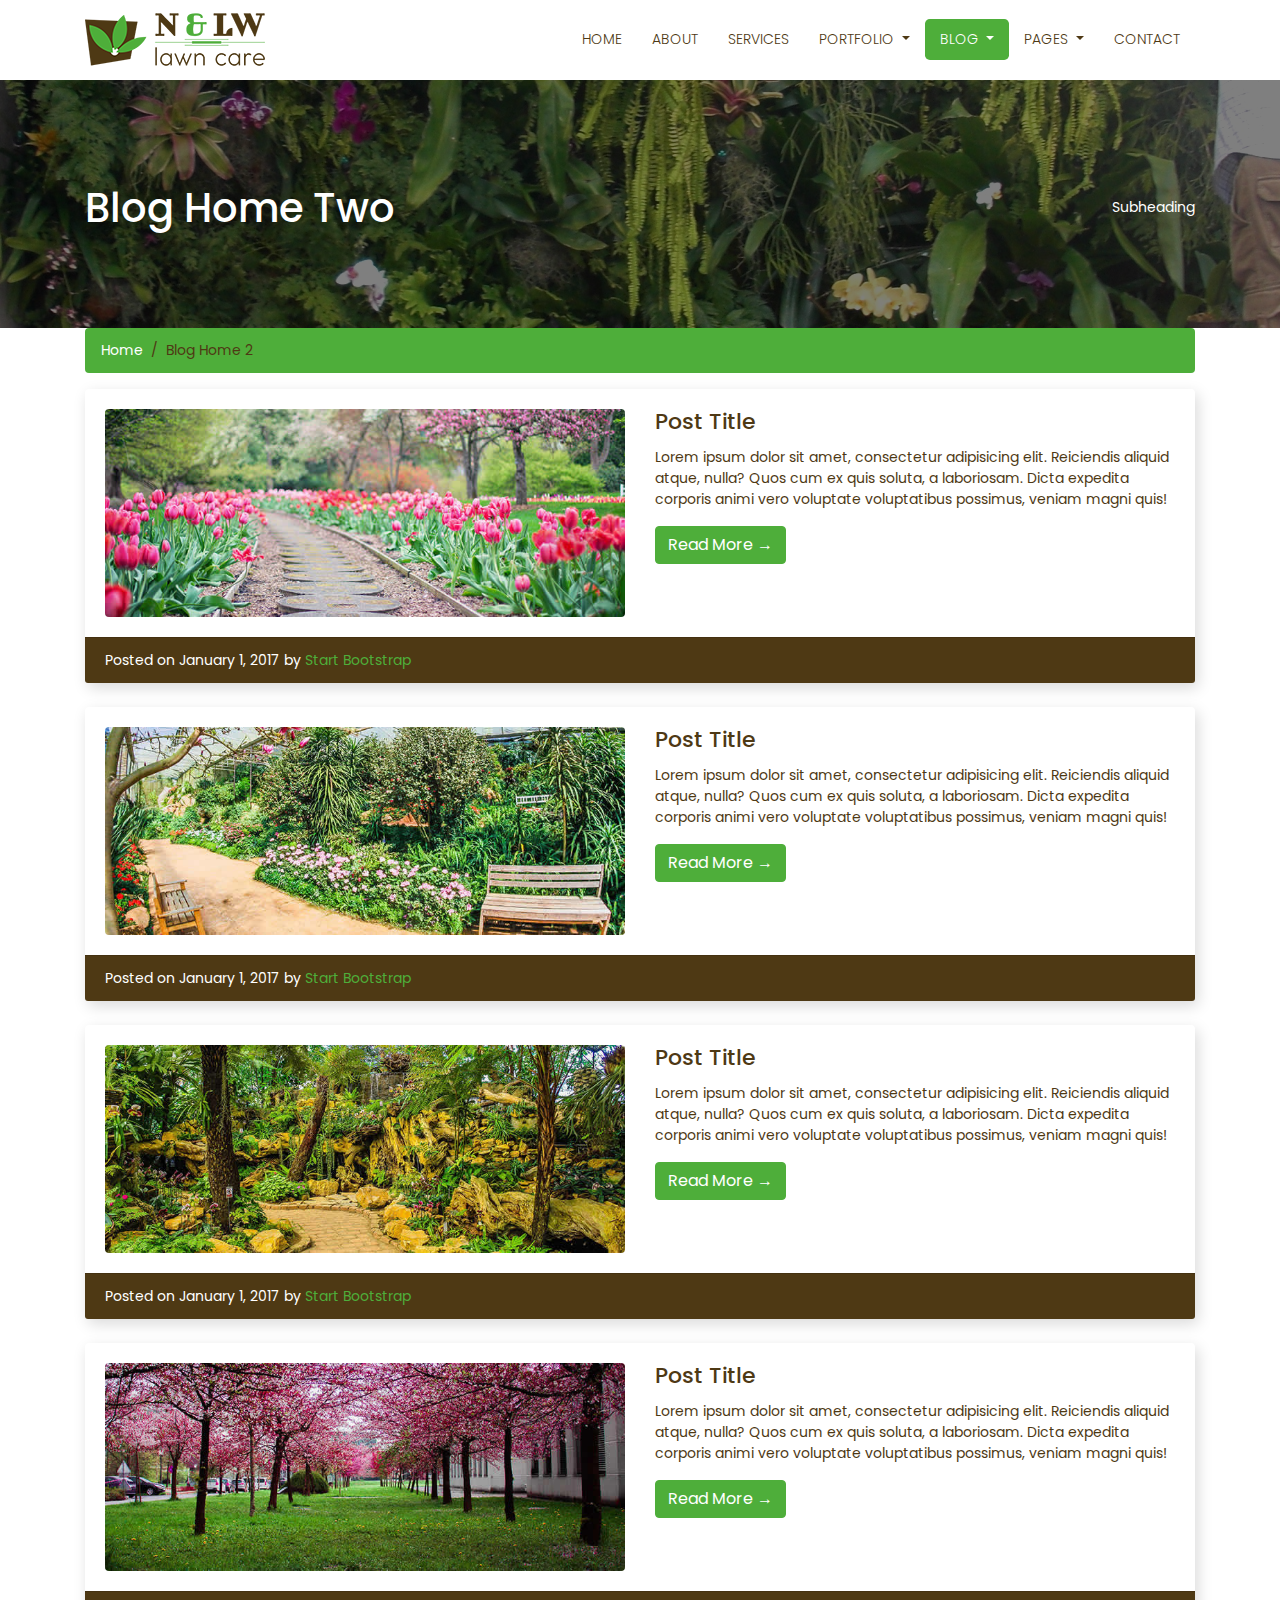
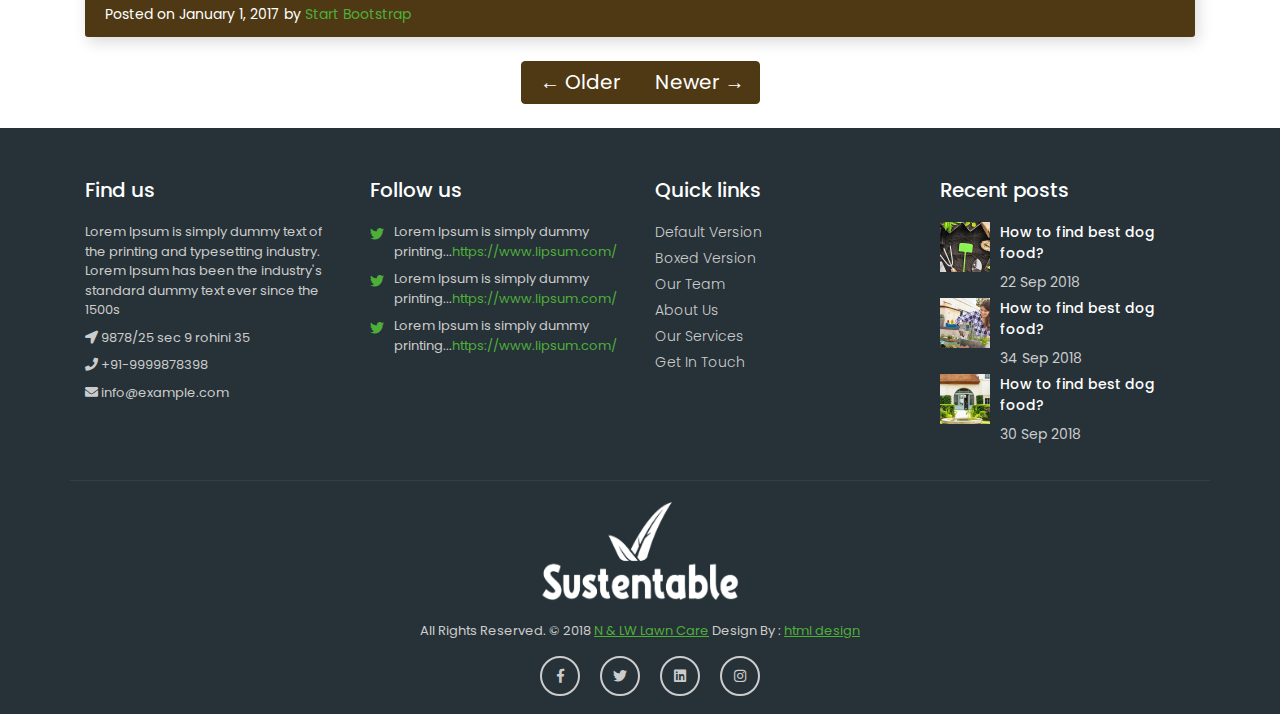
<file: blog-home-2.html>
<!DOCTYPE html>
<html lang="en">
<head>
	<meta charset="utf-8">
	<meta name="viewport" content="width=device-width, initial-scale=1, shrink-to-fit=no">
	<meta name="description" content="">
	<meta name="author" content="">
	<link rel="icon" href="images/favicon.png" type="image/png"/>
	<title>N & LW Lawn Care - Landscaping Bootstrap4 HTML5 Responsive Template </title>
	<!-- Bootstrap core CSS -->
	<link href="vendor/bootstrap/css/bootstrap.min.css" rel="stylesheet">
	<!-- Fontawesome CSS -->
	<link href="css/all.css" rel="stylesheet">
	<!-- Custom styles for this template -->
	<link href="css/style.css" rel="stylesheet">
</head>
<body>
    <!-- Navigation -->
    <nav class="navbar fixed-top navbar-expand-lg navbar-dark bg-light top-nav fixed-top">
        <div class="container">
            <a class="navbar-brand" href="index.html">
            <img src="images/logo.png" alt="logo" />
            </a>
            <button class="navbar-toggler navbar-toggler-right" type="button" data-toggle="collapse" data-target="#navbarResponsive" aria-controls="navbarResponsive" aria-expanded="false" aria-label="Toggle navigation">
				<span class="fas fa-bars"></span>
            </button>
            <div class="collapse navbar-collapse" id="navbarResponsive">
               <ul class="navbar-nav ml-auto">
                  <li class="nav-item">
                     <a class="nav-link" href="index.html">Home</a>
                  </li>
                  <li class="nav-item">
                     <a class="nav-link" href="about.html">About</a>
                  </li>
                  <li class="nav-item">
                     <a class="nav-link" href="services.html">Services</a>
                  </li>
                  <li class="nav-item dropdown">
                     <a class="nav-link dropdown-toggle" href="#" id="navbarDropdownPortfolio" data-toggle="dropdown" aria-haspopup="true" aria-expanded="false">
                     Portfolio
                     </a>
                     <div class="dropdown-menu dropdown-menu-right" aria-labelledby="navbarDropdownPortfolio">
                        <a class="dropdown-item" href="portfolio-1-col.html">1 Column Portfolio</a>
                        <a class="dropdown-item" href="portfolio-2-col.html">2 Column Portfolio</a>
                        <a class="dropdown-item" href="portfolio-3-col.html">3 Column Portfolio</a>
                        <a class="dropdown-item" href="portfolio-4-col.html">4 Column Portfolio</a>
                        <a class="dropdown-item" href="portfolio-item.html">Single Portfolio Item</a>
                     </div>
                  </li>
                  <li class="nav-item dropdown">
                     <a class="nav-link active dropdown-toggle" href="#" id="navbarDropdownBlog" data-toggle="dropdown" aria-haspopup="true" aria-expanded="false">
                     Blog
                     </a>
                     <div class="dropdown-menu dropdown-menu-right" aria-labelledby="navbarDropdownBlog">
                        <a class="dropdown-item" href="blog-home-1.html">Blog Home 1</a>
                        <a class="dropdown-item" href="blog-home-2.html">Blog Home 2</a>
                        <a class="dropdown-item" href="blog-post.html">Blog Post</a>
                     </div>
                  </li>
                  <li class="nav-item dropdown">
                     <a class="nav-link dropdown-toggle" href="#" id="navbarDropdownBlog" data-toggle="dropdown" aria-haspopup="true" aria-expanded="false">
                     Pages
                     </a>
                     <div class="dropdown-menu dropdown-menu-right" aria-labelledby="navbarDropdownBlog">
                        <a class="dropdown-item" href="faq.html">FAQ</a>
                        <a class="dropdown-item" href="404.html">404</a>
                        <a class="dropdown-item" href="pricing.html">Pricing Table</a>
                     </div>
                  </li>
                  <li class="nav-item">
                     <a class="nav-link" href="contact.html">Contact</a>
                  </li>
               </ul>
            </div>
        </div>
    </nav>
	
	<!-- full Title -->
	<div class="full-title">
		<div class="container">
			<!-- Page Heading/Breadcrumbs -->
			<h1 class="mt-4 mb-3">Blog Home Two
				<small>Subheading</small>
			</h1>
		</div>
	</div>

    <!-- Page Content -->
    <div class="container">
		<div class="breadcrumb-main">
			<ol class="breadcrumb">
				<li class="breadcrumb-item">
					<a href="index.html">Home</a>
				</li>
				<li class="breadcrumb-item active">Blog Home 2</li>
			</ol>
		</div>

		<div class="blog-entries">
			<!-- Blog Post -->
			<div class="card mb-4">
				<div class="card-body">
				  <div class="row">
					<div class="col-lg-6">
					  <a href="#">
						<img class="img-fluid rounded" src="images/blog-img-01.jpg" alt="" />
					  </a>
					</div>
					<div class="col-lg-6">
					  <h2 class="card-title">Post Title</h2>
					  <p class="card-text">Lorem ipsum dolor sit amet, consectetur adipisicing elit. Reiciendis aliquid atque, nulla? Quos cum ex quis soluta, a laboriosam. Dicta expedita corporis animi vero voluptate voluptatibus possimus, veniam magni quis!</p>
					  <a href="#" class="btn btn-primary">Read More &rarr;</a>
					</div>
				  </div>
				</div>
				<div class="card-footer text-muted">
				  Posted on January 1, 2017 by
				  <a href="#">Start Bootstrap</a>
				</div>
			</div>

			<!-- Blog Post -->
			<div class="card mb-4">
				<div class="card-body">
				  <div class="row">
					<div class="col-lg-6">
					  <a href="#">
						<img class="img-fluid rounded" src="images/blog-img-02.jpg" alt="" />
					  </a>
					</div>
					<div class="col-lg-6">
					  <h2 class="card-title">Post Title</h2>
					  <p class="card-text">Lorem ipsum dolor sit amet, consectetur adipisicing elit. Reiciendis aliquid atque, nulla? Quos cum ex quis soluta, a laboriosam. Dicta expedita corporis animi vero voluptate voluptatibus possimus, veniam magni quis!</p>
					  <a href="#" class="btn btn-primary">Read More &rarr;</a>
					</div>
				  </div>
				</div>
				<div class="card-footer text-muted">
				  Posted on January 1, 2017 by
				  <a href="#">Start Bootstrap</a>
				</div>
			</div>

			<!-- Blog Post -->
			<div class="card mb-4">
				<div class="card-body">
				  <div class="row">
					<div class="col-lg-6">
					  <a href="#">
						<img class="img-fluid rounded" src="images/blog-img-03.jpg" alt="" />
					  </a>
					</div>
					<div class="col-lg-6">
					  <h2 class="card-title">Post Title</h2>
					  <p class="card-text">Lorem ipsum dolor sit amet, consectetur adipisicing elit. Reiciendis aliquid atque, nulla? Quos cum ex quis soluta, a laboriosam. Dicta expedita corporis animi vero voluptate voluptatibus possimus, veniam magni quis!</p>
					  <a href="#" class="btn btn-primary">Read More &rarr;</a>
					</div>
				  </div>
				</div>
				<div class="card-footer text-muted">
				  Posted on January 1, 2017 by
				  <a href="#">Start Bootstrap</a>
				</div>
			</div>

			<!-- Blog Post -->
			<div class="card mb-4">
				<div class="card-body">
				  <div class="row">
					<div class="col-lg-6">
					  <a href="#">
						<img class="img-fluid rounded" src="images/blog-img-04.jpg" alt="" />
					  </a>
					</div>
					<div class="col-lg-6">
					  <h2 class="card-title">Post Title</h2>
					  <p class="card-text">Lorem ipsum dolor sit amet, consectetur adipisicing elit. Reiciendis aliquid atque, nulla? Quos cum ex quis soluta, a laboriosam. Dicta expedita corporis animi vero voluptate voluptatibus possimus, veniam magni quis!</p>
					  <a href="#" class="btn btn-primary">Read More &rarr;</a>
					</div>
				  </div>
				</div>
				<div class="card-footer text-muted">
				  Posted on January 1, 2017 by
				  <a href="#">Start Bootstrap</a>
				</div>
			</div>
		</div>

		<div class="pagination_bar_arrow">
			<!-- Pagination -->
			<ul class="pagination justify-content-center mb-4">
				<li class="page-item">
					<a class="page-link" href="#">&larr; Older</a>
				</li>
				<li class="page-item disabled">
					<a class="page-link" href="#">Newer &rarr;</a>
				</li>
			</ul>
		</div>

    </div>

  </div>
  <!-- /.container -->

	<!--footer starts from here-->
    <footer class="footer">
        <div class="container bottom_border">
            <div class="row">
               <div class="col-lg-3 col-md-6 col-sm-6 col">
					<h5 class="headin5_amrc col_white_amrc pt2">Find us</h5>
					<!--headin5_amrc-->
					<p class="mb10">Lorem Ipsum is simply dummy text of the printing and typesetting industry. Lorem Ipsum has been the industry's standard dummy text ever since the 1500s</p>
					<p><i class="fa fa-location-arrow"></i> 9878/25 sec 9 rohini 35 </p>
					<p><i class="fa fa-phone"></i> +91-9999878398 </p>
					<p><i class="fa fa fa-envelope"></i> info@example.com </p>
               </div>
               <div class="col-lg-3 col-md-6 col-sm-6 col">
					<h5 class="headin5_amrc col_white_amrc pt2">Follow us</h5>
					<!--headin5_amrc ends here-->
					<ul class="footer_ul2_amrc">
						<li>
							<a href="#"><i class="fab fa-twitter fleft padding-right"></i> </a>
							<p>Lorem Ipsum is simply dummy printing...<a href="#">https://www.lipsum.com/</a></p>
						</li>
						<li>
							<a href="#"><i class="fab fa-twitter fleft padding-right"></i> </a>
							<p>Lorem Ipsum is simply dummy printing...<a href="#">https://www.lipsum.com/</a></p>
						</li>
						<li>
							<a href="#"><i class="fab fa-twitter fleft padding-right"></i> </a>
							<p>Lorem Ipsum is simply dummy printing...<a href="#">https://www.lipsum.com/</a></p>
						</li>
					</ul>
					<!--footer_ul2_amrc ends here-->
				</div>
				<div class="col-lg-3 col-md-6 col-sm-6">
					<h5 class="headin5_amrc col_white_amrc pt2">Quick links</h5>
					<!--headin5_amrc-->
					<ul class="footer_ul_amrc">
						<li><a href="#">Default Version</a></li>
						<li><a href="#">Boxed Version</a></li>
						<li><a href="#">Our Team </a></li>
						<li><a href="#">About Us</a></li>
						<li><a href="#">Our Services</a></li>
						<li><a href="#">Get In Touch</a></li>
					</ul>
					<!--footer_ul_amrc ends here-->
				</div>
				<div class="col-lg-3 col-md-6 col-sm-6 ">
					<h5 class="headin5_amrc col_white_amrc pt2">Recent posts</h5>
					<!--headin5_amrc-->
					<ul class="footer_ul_amrc">
						<li class="media">
							<div class="media-left">
								<img class="img-fluid" src="images/post-img-01.jpg" alt="" />
							</div>
							<div class="media-body">
								<p>How to find best dog food?</p>
								<span>22 Sep 2018</span>
							</div>
						</li>
						<li class="media">
							<div class="media-left">
								<img class="img-fluid" src="images/post-img-02.jpg" alt="" />
							</div>
							<div class="media-body">
								<p>How to find best dog food?</p>
								<span>34 Sep 2018</span>
							</div>
						</li>
						<li class="media">
							<div class="media-left">
								<img class="img-fluid" src="images/post-img-03.jpg" alt="" />
							</div>
							<div class="media-body">
								<p>How to find best dog food?</p>
								<span>30 Sep 2018</span>
							</div>
						</li>
					</ul>
					<!--footer_ul_amrc ends here-->
				</div>
			</div>
		</div>
        <div class="container">
            <div class="footer-logo">
				<a href="#"><img src="images/logo3.png" alt="" height="100" width="200" /></a>
			</div>
            <!--foote_bottom_ul_amrc ends here-->
            <p class="copyright text-center">All Rights Reserved. &copy; 2018 <a href="#">N & LW Lawn Care</a> Design By : 
				<a href="https://html.design/">html design</a>
            </p>
            <ul class="social_footer_ul">
				<li><a href="#"><i class="fab fa-facebook-f"></i></a></li>
				<li><a href="#"><i class="fab fa-twitter"></i></a></li>
				<li><a href="#"><i class="fab fa-linkedin"></i></a></li>
				<li><a href="#"><i class="fab fa-instagram"></i></a></li>
            </ul>
            <!--social_footer_ul ends here-->
        </div>
    </footer>

<!-- Bootstrap core JavaScript -->
<script src="vendor/jquery/jquery.min.js"></script>
<script src="vendor/bootstrap/js/bootstrap.bundle.min.js"></script>
</body>
</html>
</file>
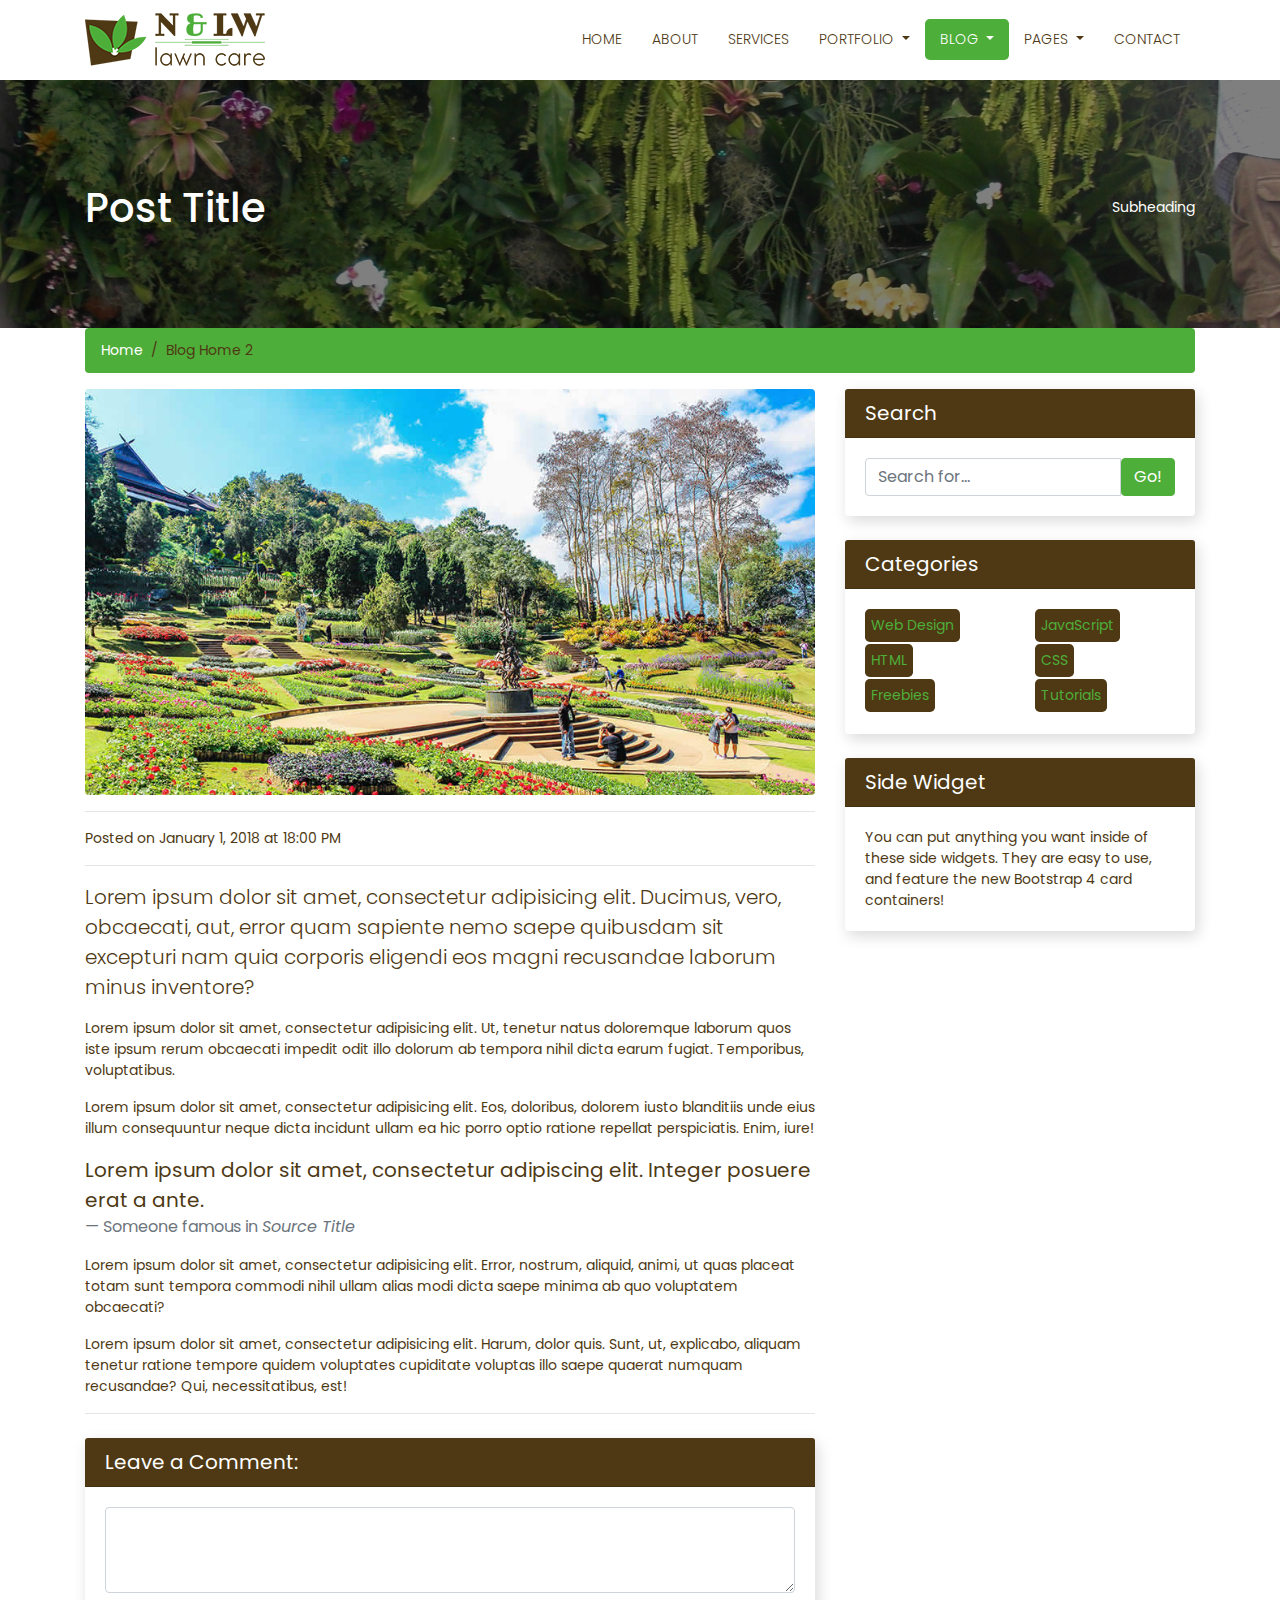
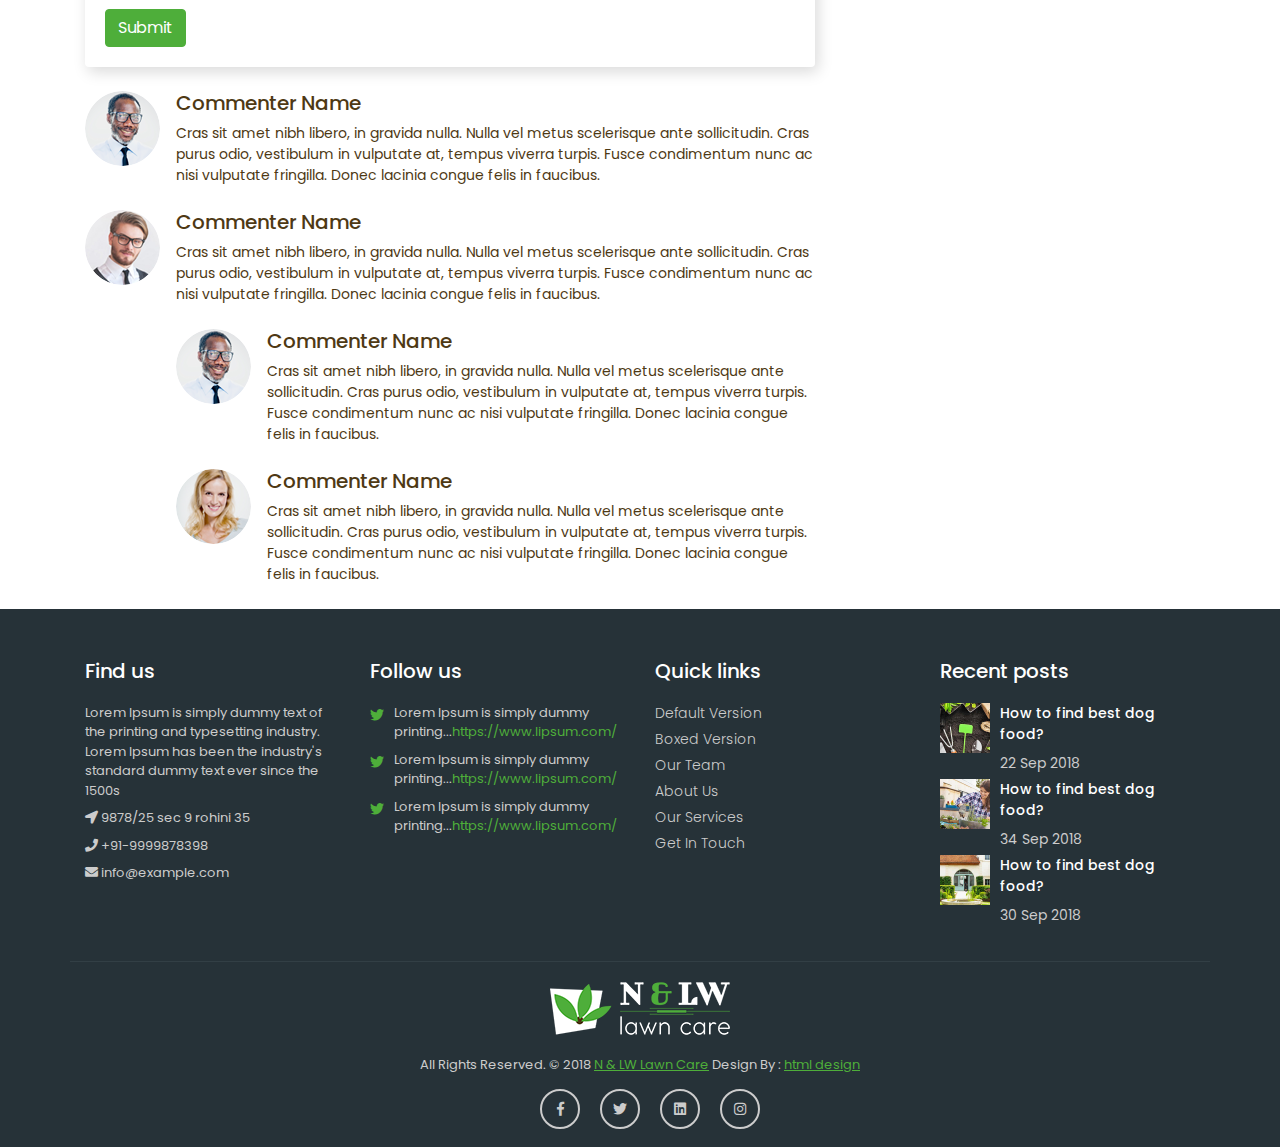
<file: blog-post.html>
<!DOCTYPE html>
<html lang="en">
<head>
	<meta charset="utf-8">
	<meta name="viewport" content="width=device-width, initial-scale=1, shrink-to-fit=no">
	<meta name="description" content="">
	<meta name="author" content="">
	<link rel="icon" href="images/favicon.png" type="image/png"/>
	<title>N & LW Lawn Care - Landscaping Bootstrap4 HTML5 Responsive Template </title>
	<!-- Bootstrap core CSS -->
	<link href="vendor/bootstrap/css/bootstrap.min.css" rel="stylesheet">
	<!-- Fontawesome CSS -->
	<link href="css/all.css" rel="stylesheet">
	<!-- Custom styles for this template -->
	<link href="css/style.css" rel="stylesheet">
</head>
<body>
    <!-- Navigation -->
    <nav class="navbar fixed-top navbar-expand-lg navbar-dark bg-light top-nav fixed-top">
        <div class="container">
            <a class="navbar-brand" href="index.html">
            <img src="images/logo.png" alt="logo" />
            </a>
            <button class="navbar-toggler navbar-toggler-right" type="button" data-toggle="collapse" data-target="#navbarResponsive" aria-controls="navbarResponsive" aria-expanded="false" aria-label="Toggle navigation">
				<span class="fas fa-bars"></span>
            </button>
            <div class="collapse navbar-collapse" id="navbarResponsive">
               <ul class="navbar-nav ml-auto">
                  <li class="nav-item">
                     <a class="nav-link" href="index.html">Home</a>
                  </li>
                  <li class="nav-item">
                     <a class="nav-link" href="about.html">About</a>
                  </li>
                  <li class="nav-item">
                     <a class="nav-link" href="services.html">Services</a>
                  </li>
                  <li class="nav-item dropdown">
                     <a class="nav-link dropdown-toggle" href="#" id="navbarDropdownPortfolio" data-toggle="dropdown" aria-haspopup="true" aria-expanded="false">
                     Portfolio
                     </a>
                     <div class="dropdown-menu dropdown-menu-right" aria-labelledby="navbarDropdownPortfolio">
                        <a class="dropdown-item" href="portfolio-1-col.html">1 Column Portfolio</a>
                        <a class="dropdown-item" href="portfolio-2-col.html">2 Column Portfolio</a>
                        <a class="dropdown-item" href="portfolio-3-col.html">3 Column Portfolio</a>
                        <a class="dropdown-item" href="portfolio-4-col.html">4 Column Portfolio</a>
                        <a class="dropdown-item" href="portfolio-item.html">Single Portfolio Item</a>
                     </div>
                  </li>
                  <li class="nav-item dropdown">
                     <a class="nav-link active dropdown-toggle" href="#" id="navbarDropdownBlog" data-toggle="dropdown" aria-haspopup="true" aria-expanded="false">
                     Blog
                     </a>
                     <div class="dropdown-menu dropdown-menu-right" aria-labelledby="navbarDropdownBlog">
                        <a class="dropdown-item" href="blog-home-1.html">Blog Home 1</a>
                        <a class="dropdown-item" href="blog-home-2.html">Blog Home 2</a>
                        <a class="dropdown-item" href="blog-post.html">Blog Post</a>
                     </div>
                  </li>
                  <li class="nav-item dropdown">
                     <a class="nav-link dropdown-toggle" href="#" id="navbarDropdownBlog" data-toggle="dropdown" aria-haspopup="true" aria-expanded="false">
                     Pages
                     </a>
                     <div class="dropdown-menu dropdown-menu-right" aria-labelledby="navbarDropdownBlog">
                        <a class="dropdown-item" href="faq.html">FAQ</a>
                        <a class="dropdown-item" href="404.html">404</a>
                        <a class="dropdown-item" href="pricing.html">Pricing Table</a>
                     </div>
                  </li>
                  <li class="nav-item">
                     <a class="nav-link" href="contact.html">Contact</a>
                  </li>
               </ul>
            </div>
        </div>
    </nav>
	
	<!-- full Title -->
	<div class="full-title">
		<div class="container">
			<!-- Page Heading/Breadcrumbs -->
			<h1 class="mt-4 mb-3">Post Title
				<small>Subheading</small>
			</h1>
		</div>
	</div>

    <!-- Page Content -->
    <div class="container">
		<div class="breadcrumb-main">
			<ol class="breadcrumb">
				<li class="breadcrumb-item">
					<a href="index.html">Home</a>
				</li>
				<li class="breadcrumb-item active">Blog Home 2</li>
			</ol>
		</div>

		<div class="row">
        <!-- Post Content Column -->
			<div class="col-lg-8">

				<!-- Preview Image -->
				<img class="img-fluid rounded" src="images/blog-item-01.jpg" alt="" />
				<hr>
					<!-- Date/Time -->
					<p>Posted on January 1, 2018 at 18:00 PM</p>
				<hr>
				<!-- Post Content -->
				<p class="lead">Lorem ipsum dolor sit amet, consectetur adipisicing elit. Ducimus, vero, obcaecati, aut, error quam sapiente nemo saepe quibusdam sit excepturi nam quia corporis eligendi eos magni recusandae laborum minus inventore?</p>

				<p>Lorem ipsum dolor sit amet, consectetur adipisicing elit. Ut, tenetur natus doloremque laborum quos iste ipsum rerum obcaecati impedit odit illo dolorum ab tempora nihil dicta earum fugiat. Temporibus, voluptatibus.</p>

				<p>Lorem ipsum dolor sit amet, consectetur adipisicing elit. Eos, doloribus, dolorem iusto blanditiis unde eius illum consequuntur neque dicta incidunt ullam ea hic porro optio ratione repellat perspiciatis. Enim, iure!</p>

				<blockquote class="blockquote">
					<p class="mb-0">Lorem ipsum dolor sit amet, consectetur adipiscing elit. Integer posuere erat a ante.</p>
					<footer class="blockquote-footer">Someone famous in
						<cite title="Source Title">Source Title</cite>
					</footer>
				</blockquote>

				<p>Lorem ipsum dolor sit amet, consectetur adipisicing elit. Error, nostrum, aliquid, animi, ut quas placeat totam sunt tempora commodi nihil ullam alias modi dicta saepe minima ab quo voluptatem obcaecati?</p>

				<p>Lorem ipsum dolor sit amet, consectetur adipisicing elit. Harum, dolor quis. Sunt, ut, explicabo, aliquam tenetur ratione tempore quidem voluptates cupiditate voluptas illo saepe quaerat numquam recusandae? Qui, necessitatibus, est!</p>

			<hr>

			
			<div class="blog-right-side">
				<!-- Comments Form -->
				<div class="card my-4">
					<h5 class="card-header">Leave a Comment:</h5>
					<div class="card-body">
						<form>
							<div class="form-group">
								<textarea class="form-control" rows="3"></textarea>
							</div>
							<button type="submit" class="btn btn-primary">Submit</button>
						</form>
					</div>
				</div>
			</div>

          <!-- Single Comment -->
          <div class="media mb-4">
            <img class="d-flex mr-3 rounded-circle" src="images/testi_01.png" alt="">
            <div class="media-body">
              <h5 class="mt-0">Commenter Name</h5>
              Cras sit amet nibh libero, in gravida nulla. Nulla vel metus scelerisque ante sollicitudin. Cras purus odio, vestibulum in vulputate at, tempus viverra turpis. Fusce condimentum nunc ac nisi vulputate fringilla. Donec lacinia congue felis in faucibus.
            </div>
          </div>

          <!-- Comment with nested comments -->
          <div class="media mb-4">
            <img class="d-flex mr-3 rounded-circle" src="images/testi_02.png" alt="">
            <div class="media-body">
              <h5 class="mt-0">Commenter Name</h5>
              Cras sit amet nibh libero, in gravida nulla. Nulla vel metus scelerisque ante sollicitudin. Cras purus odio, vestibulum in vulputate at, tempus viverra turpis. Fusce condimentum nunc ac nisi vulputate fringilla. Donec lacinia congue felis in faucibus.

              <div class="media mt-4">
                <img class="d-flex mr-3 rounded-circle" src="images/testi_01.png" alt="">
                <div class="media-body">
                  <h5 class="mt-0">Commenter Name</h5>
                  Cras sit amet nibh libero, in gravida nulla. Nulla vel metus scelerisque ante sollicitudin. Cras purus odio, vestibulum in vulputate at, tempus viverra turpis. Fusce condimentum nunc ac nisi vulputate fringilla. Donec lacinia congue felis in faucibus.
                </div>
              </div>

              <div class="media mt-4">
                <img class="d-flex mr-3 rounded-circle" src="images/testi_03.png" alt="">
                <div class="media-body">
                  <h5 class="mt-0">Commenter Name</h5>
                  Cras sit amet nibh libero, in gravida nulla. Nulla vel metus scelerisque ante sollicitudin. Cras purus odio, vestibulum in vulputate at, tempus viverra turpis. Fusce condimentum nunc ac nisi vulputate fringilla. Donec lacinia congue felis in faucibus.
                </div>
              </div>

            </div>
          </div>

        </div>

        <!-- Sidebar Widgets Column -->
        <div class="col-md-4 blog-right-side">

          <!-- Search Widget -->
          <div class="card mb-4">
            <h5 class="card-header">Search</h5>
            <div class="card-body">
              <div class="input-group">
                <input type="text" class="form-control" placeholder="Search for...">
                <span class="input-group-btn">
                  <button class="btn btn-secondary" type="button">Go!</button>
                </span>
              </div>
            </div>
          </div>

          <!-- Categories Widget -->
          <div class="card my-4">
            <h5 class="card-header">Categories</h5>
            <div class="card-body">
              <div class="row">
                <div class="col-lg-6">
                  <ul class="list-unstyled mb-0">
                    <li>
                      <a href="#">Web Design</a>
                    </li>
                    <li>
                      <a href="#">HTML</a>
                    </li>
                    <li>
                      <a href="#">Freebies</a>
                    </li>
                  </ul>
                </div>
                <div class="col-lg-6">
                  <ul class="list-unstyled mb-0">
                    <li>
                      <a href="#">JavaScript</a>
                    </li>
                    <li>
                      <a href="#">CSS</a>
                    </li>
                    <li>
                      <a href="#">Tutorials</a>
                    </li>
                  </ul>
                </div>
              </div>
            </div>
          </div>

          <!-- Side Widget -->
          <div class="card my-4">
            <h5 class="card-header">Side Widget</h5>
            <div class="card-body">
              You can put anything you want inside of these side widgets. They are easy to use, and feature the new Bootstrap 4 card containers!
            </div>
          </div>

        </div>

      </div>
      <!-- /.row -->

    </div>
    <!-- /.container -->

    <!--footer starts from here-->
    <footer class="footer">
        <div class="container bottom_border">
            <div class="row">
               <div class="col-lg-3 col-md-6 col-sm-6 col">
					<h5 class="headin5_amrc col_white_amrc pt2">Find us</h5>
					<!--headin5_amrc-->
					<p class="mb10">Lorem Ipsum is simply dummy text of the printing and typesetting industry. Lorem Ipsum has been the industry's standard dummy text ever since the 1500s</p>
					<p><i class="fa fa-location-arrow"></i> 9878/25 sec 9 rohini 35 </p>
					<p><i class="fa fa-phone"></i> +91-9999878398 </p>
					<p><i class="fa fa fa-envelope"></i> info@example.com </p>
               </div>
               <div class="col-lg-3 col-md-6 col-sm-6 col">
					<h5 class="headin5_amrc col_white_amrc pt2">Follow us</h5>
					<!--headin5_amrc ends here-->
					<ul class="footer_ul2_amrc">
						<li>
							<a href="#"><i class="fab fa-twitter fleft padding-right"></i> </a>
							<p>Lorem Ipsum is simply dummy printing...<a href="#">https://www.lipsum.com/</a></p>
						</li>
						<li>
							<a href="#"><i class="fab fa-twitter fleft padding-right"></i> </a>
							<p>Lorem Ipsum is simply dummy printing...<a href="#">https://www.lipsum.com/</a></p>
						</li>
						<li>
							<a href="#"><i class="fab fa-twitter fleft padding-right"></i> </a>
							<p>Lorem Ipsum is simply dummy printing...<a href="#">https://www.lipsum.com/</a></p>
						</li>
					</ul>
					<!--footer_ul2_amrc ends here-->
				</div>
				<div class="col-lg-3 col-md-6 col-sm-6">
					<h5 class="headin5_amrc col_white_amrc pt2">Quick links</h5>
					<!--headin5_amrc-->
					<ul class="footer_ul_amrc">
						<li><a href="#">Default Version</a></li>
						<li><a href="#">Boxed Version</a></li>
						<li><a href="#">Our Team </a></li>
						<li><a href="#">About Us</a></li>
						<li><a href="#">Our Services</a></li>
						<li><a href="#">Get In Touch</a></li>
					</ul>
					<!--footer_ul_amrc ends here-->
				</div>
				<div class="col-lg-3 col-md-6 col-sm-6 ">
					<h5 class="headin5_amrc col_white_amrc pt2">Recent posts</h5>
					<!--headin5_amrc-->
					<ul class="footer_ul_amrc">
						<li class="media">
							<div class="media-left">
								<img class="img-fluid" src="images/post-img-01.jpg" alt="" />
							</div>
							<div class="media-body">
								<p>How to find best dog food?</p>
								<span>22 Sep 2018</span>
							</div>
						</li>
						<li class="media">
							<div class="media-left">
								<img class="img-fluid" src="images/post-img-02.jpg" alt="" />
							</div>
							<div class="media-body">
								<p>How to find best dog food?</p>
								<span>34 Sep 2018</span>
							</div>
						</li>
						<li class="media">
							<div class="media-left">
								<img class="img-fluid" src="images/post-img-03.jpg" alt="" />
							</div>
							<div class="media-body">
								<p>How to find best dog food?</p>
								<span>30 Sep 2018</span>
							</div>
						</li>
					</ul>
					<!--footer_ul_amrc ends here-->
				</div>
			</div>
		</div>
        <div class="container">
            <div class="footer-logo">
				<a href="#"><img src="images/footer-logo.png" alt="" /></a>
			</div>
            <!--foote_bottom_ul_amrc ends here-->
            <p class="copyright text-center">All Rights Reserved. &copy; 2018 <a href="#">N & LW Lawn Care</a> Design By : 
				<a href="https://html.design/">html design</a>
            </p>
            <ul class="social_footer_ul">
				<li><a href="#"><i class="fab fa-facebook-f"></i></a></li>
				<li><a href="#"><i class="fab fa-twitter"></i></a></li>
				<li><a href="#"><i class="fab fa-linkedin"></i></a></li>
				<li><a href="#"><i class="fab fa-instagram"></i></a></li>
            </ul>
            <!--social_footer_ul ends here-->
        </div>
    </footer>

<!-- Bootstrap core JavaScript -->
<script src="vendor/jquery/jquery.min.js"></script>
<script src="vendor/bootstrap/js/bootstrap.bundle.min.js"></script>
</body>
</html>
</file>
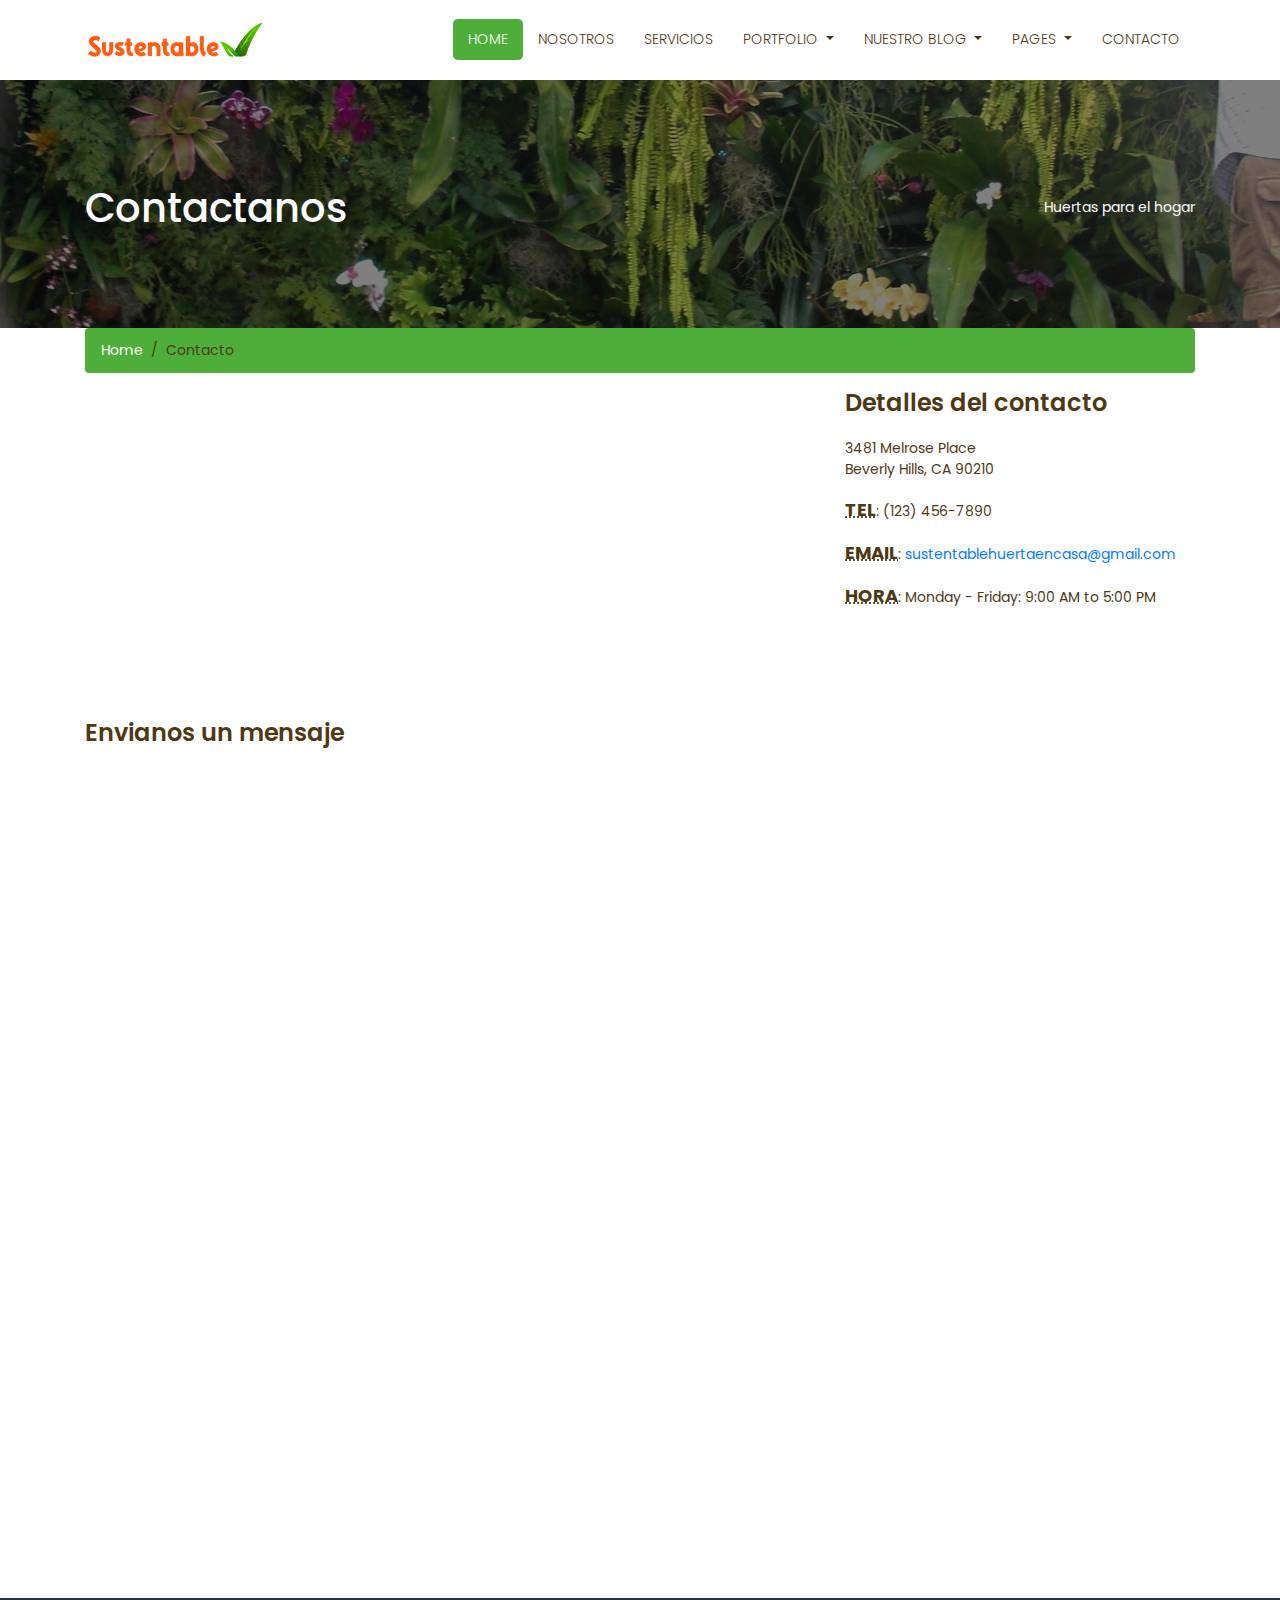
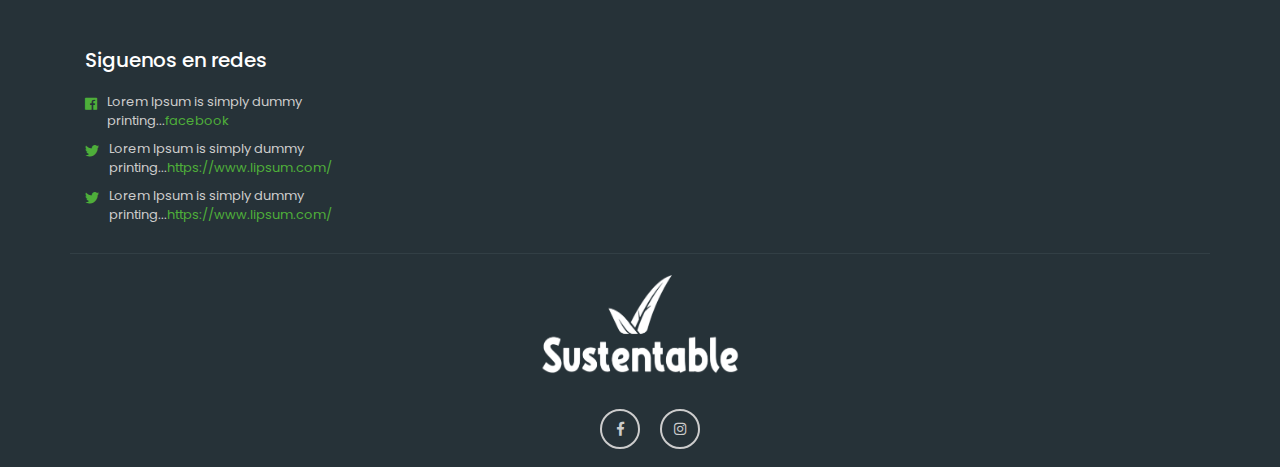
<file: contact.html>
<!DOCTYPE html>
<html lang="en">
<head>
	<meta charset="utf-8">
	<meta name="viewport" content="width=device-width, initial-scale=1, shrink-to-fit=no">
	<meta name="description" content="">
	<meta name="author" content="">
	<link rel="icon" href="images/favicon.png" type="image/png"/>
	<title>N & LW Lawn Care - Landscaping Bootstrap4 HTML5 Responsive Template </title>
	<!-- Bootstrap core CSS -->
	<link href="vendor/bootstrap/css/bootstrap.min.css" rel="stylesheet">
	<!-- Fontawesome CSS -->
	<link href="css/all.css" rel="stylesheet">
	<!-- Custom styles for this template --> 
	<link href="css/style.css" rel="stylesheet">
</head>
<body>
    <!-- Navigation -->
    <nav class="navbar fixed-top navbar-expand-lg navbar-dark bg-light top-nav fixed-top">
        <div class="container">
            <a class="navbar-brand" href="index.html">
            <img src="images/logo2.png" alt="logo" />
            </a>
            <button class="navbar-toggler navbar-toggler-right" type="button" data-toggle="collapse" data-target="#navbarResponsive" aria-controls="navbarResponsive" aria-expanded="false" aria-label="Toggle navigation">
				<span class="fas fa-bars"></span>
            </button>
            <div class="collapse navbar-collapse" id="navbarResponsive">
               <ul class="navbar-nav ml-auto">
                  <li class="nav-item">
                     <a class="nav-link active" href="index.html">Home</a>
                  </li>
                  <li class="nav-item">
                     <a class="nav-link" href="about.html">Nosotros</a>
                  </li>
                  <li class="nav-item">
                     <a class="nav-link" href="services.html">Servicios</a>
                  </li>
                  <li class="nav-item dropdown">
                     <a class="nav-link dropdown-toggle" href="#" id="navbarDropdownPortfolio" data-toggle="dropdown" aria-haspopup="true" aria-expanded="false">
                     Portfolio
                     </a>
                     <div class="dropdown-menu dropdown-menu-right" aria-labelledby="navbarDropdownPortfolio">
                        <a class="dropdown-item" href="portfolio-1-col.html">1 Column Portfolio</a>
                        <a class="dropdown-item" href="portfolio-2-col.html">2 Column Portfolio</a>
                        <a class="dropdown-item" href="portfolio-3-col.html">3 Column Portfolio</a>
                        <a class="dropdown-item" href="portfolio-4-col.html">4 Column Portfolio</a>
                        <a class="dropdown-item" href="portfolio-item.html">Single Portfolio Item</a>
                     </div>
                  </li>
                  <li class="nav-item dropdown">
                     <a class="nav-link dropdown-toggle" href="#" id="navbarDropdownBlog" data-toggle="dropdown" aria-haspopup="true" aria-expanded="false">
                     Nuestro Blog
                     </a>
                     <div class="dropdown-menu dropdown-menu-right" aria-labelledby="navbarDropdownBlog">
                        <a class="dropdown-item" href="blog-home-1.html">Blog Home 1</a>
                        <a class="dropdown-item" href="blog-home-2.html">Blog Home 2</a>
                        <a class="dropdown-item" href="blog-post.html">Blog Post</a>
                     </div>
                  </li>
                  <li class="nav-item dropdown">
                     <a class="nav-link dropdown-toggle" href="#" id="navbarDropdownBlog" data-toggle="dropdown" aria-haspopup="true" aria-expanded="false">
                     Pages
                     </a>
                     <div class="dropdown-menu dropdown-menu-right" aria-labelledby="navbarDropdownBlog">
                        <a class="dropdown-item" href="faq.html">FAQ</a>
                        <a class="dropdown-item" href="404.html">404</a>
                        <a class="dropdown-item" href="pricing.html">Tabla de donaciones</a>
                     </div>
                  </li>
                  <li class="nav-item">
                     <a class="nav-link" href="contact.html">Contacto</a>
                  </li>
               </ul>
            </div>
        </div>
    </nav>
	
	<!-- full Title -->
	<div class="full-title">
		<div class="container">
			<!-- Page Heading/Breadcrumbs -->
			<h1 class="mt-4 mb-3">Contactanos
				<small>Huertas para el hogar</small>
			</h1>
		</div>
	</div>

    <!-- Page Content -->
    <div class="container">
		<div class="breadcrumb-main">
			<ol class="breadcrumb">
				<li class="breadcrumb-item">
					<a href="index.html">Home</a>
				</li>
				<li class="breadcrumb-item active">Contacto</li>
			</ol>
		</div>

      <!-- Content Row -->
      <div class="row">
        <!-- Map Column -->
        <div class="col-lg-8 mb-4">
          <!-- Embedded Google Map -->
          <iframe width="100%" height="300px" frameborder="0" scrolling="no" marginheight="0" marginwidth="0" src="http://maps.google.com/maps?hl=en&amp;ie=UTF8&amp;ll=37.0625,-95.677068&amp;spn=56.506174,79.013672&amp;t=m&amp;z=4&amp;output=embed"></iframe>
        </div>
        <!-- Contact Details Column -->
        <div class="col-lg-4 mb-4 contact-right">
          <h3>Detalles del contacto</h3>
          <p>
		  <!---/////////////////////////////////////////////////////////////////////////lugar de sustentable//////////--->
            3481 Melrose Place
            <br>Beverly Hills, CA 90210
            <br>
          </p>
          <p>
            <abbr title="Phone">TEL</abbr>: (123) 456-7890
          </p>
          <p>
            <abbr title="Email">EMAIL</abbr>:
            <a href="mailto:sustentablehuertaencasa@gmail.com">sustentablehuertaencasa@gmail.com

            </a>
          </p>
          <p>
            <abbr title="Hours">HORA</abbr>: Monday - Friday: 9:00 AM to 5:00 PM
          </p>
        </div>
      </div>
      <!-- /.row -->

      <!-- Contact Form -->
      <!-- In order to set the email address and subject line for the contact form go to the bin/contact_me.php file. -->
      <div class="row">
        <div class="col-lg-8 mb-4 contact-left">
          <h3>Envianos un mensaje</h3>
          <form name="sentMessage" id="contactForm" novalidate>
            <!--/////////////////////////////////////////////////formulario de contacto////////////////////////////////////-->
			<!---Begin SurveyPlanet survey embed-->
			<iframe frameborder="0" width="800" height="800" src="https://s.surveyplanet.com/46F5Y5kxz" frameborder="0"></iframe>
			<!--- End SurveyPlanet survey embed -->
        </div>

      </div>
      <!-- /.row -->

    </div>
    <!-- /.container -->

    <!--footer starts from here-->
    <footer class="footer">
        <div class="container bottom_border">
            <div class="row">
               <div class="col-lg-3 col-md-6 col-sm-6 col">
					<h5 class="headin5_amrc col_white_amrc pt2">Siguenos en redes</h5>
					<!--headin5_amrc ends here-->
					<ul class="footer_ul2_amrc">
						<li>
							<a href="#"><i class="fab fa-facebook fleft padding-right"></i> </a>
							<p>Lorem Ipsum is simply dummy printing...<a href="https://www.facebook.com/sustentablehuertascaseras/">facebook</a></p>
						</li>
						<li>
							<a href="#"><i class="fab fa-twitter fleft padding-right"></i> </a>
							<p>Lorem Ipsum is simply dummy printing...<a href="#">https://www.lipsum.com/</a></p>
						</li>
						<li>
							<a href="#"><i class="fab fa-twitter fleft padding-right"></i> </a>
							<p>Lorem Ipsum is simply dummy printing...<a href="#">https://www.lipsum.com/</a></p>
						</li>
					</ul>
					<!--footer_ul2_amrc ends here-->
				</div>
				
			</div>
		</div>
        <div class="container">
            <div class="footer-logo">
				<a href="#"><img src="images/logo3.png" alt="" height="100" width="200" /></a>
			</div>
            <!--foote_bottom_ul_amrc ends here-->
            
            <ul class="social_footer_ul">
				          <li><a href="https://www.facebook.com/sustentablehuertascaseras"><i class="fab fa-facebook-f"></i></a></li>
                  <li><a href="https://www.instagram.com/sustentablehuertascaseras"><i class="fab fa-instagram"></i></a></li>     
            </ul>
            <!--social_footer_ul ends here-->
        </div>
    </footer>

<!-- Bootstrap core JavaScript -->
<script src="vendor/jquery/jquery.min.js"></script>
<script src="vendor/bootstrap/js/bootstrap.bundle.min.js"></script>
<!-- Contact form JavaScript -->
<script src="js/jqBootstrapValidation.js"></script>
<script src="js/contact_me.js"></script>
</body>
</html>
</file>
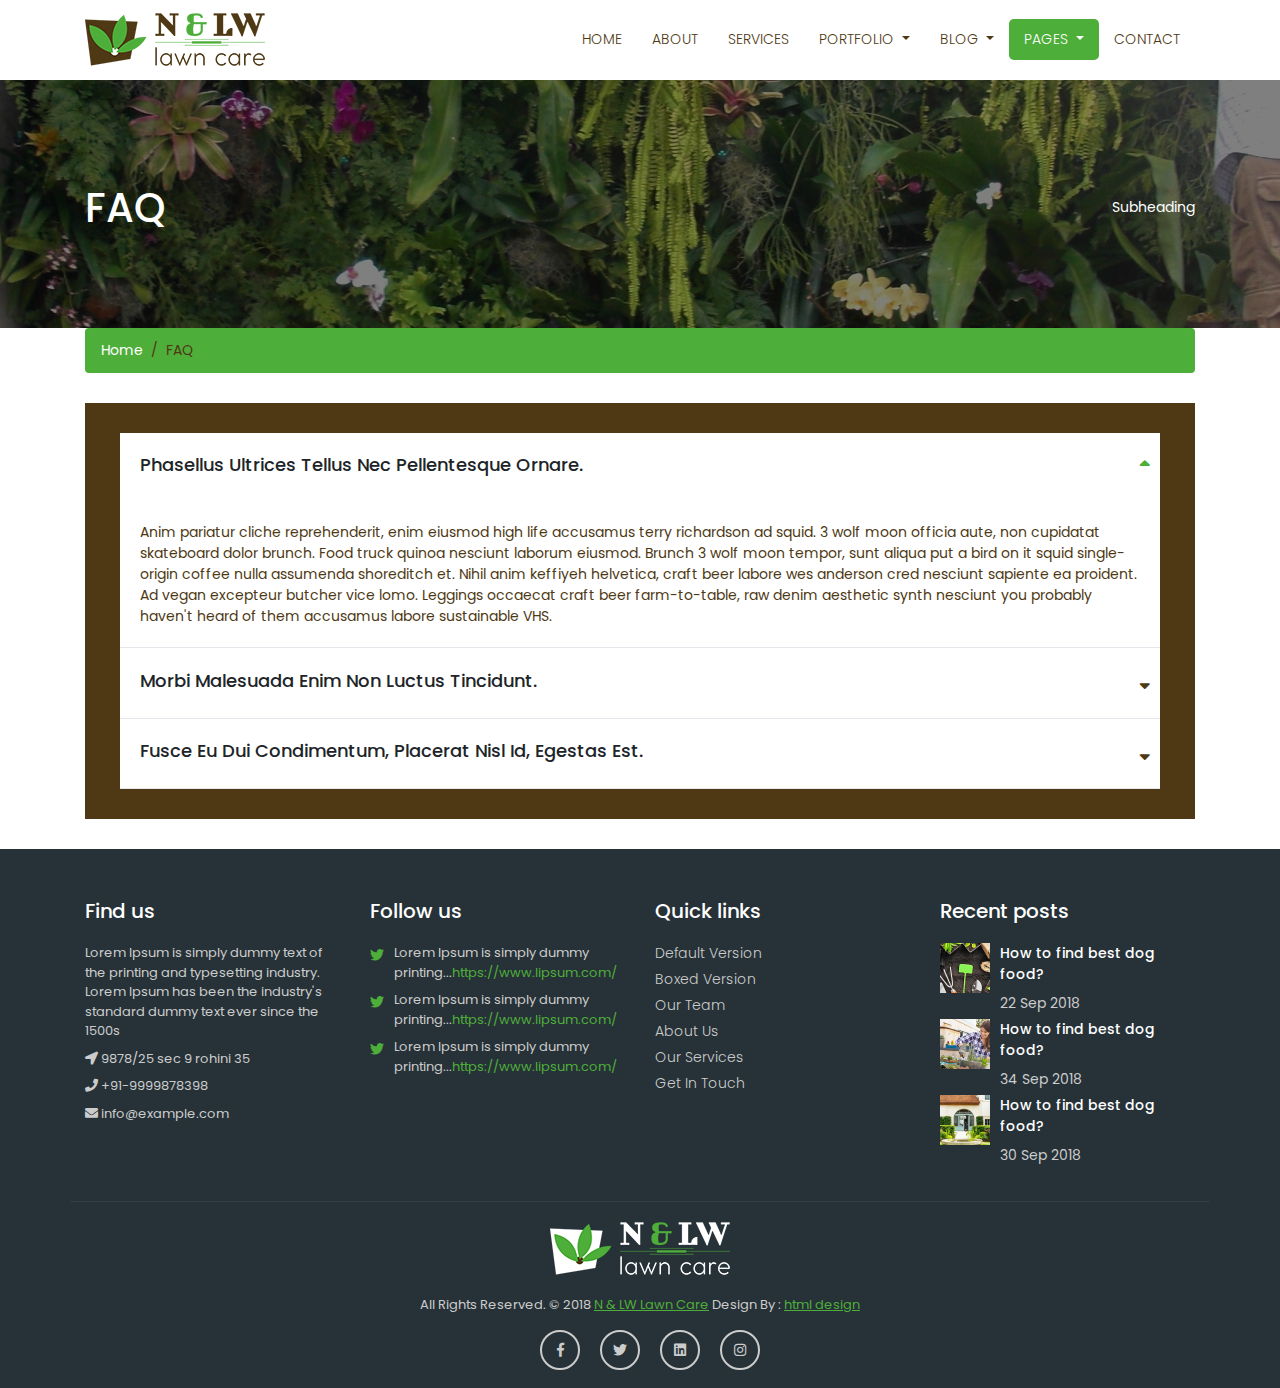
<file: faq.html>
<!DOCTYPE html>
<html lang="en">
<head>
	<meta charset="utf-8">
	<meta name="viewport" content="width=device-width, initial-scale=1, shrink-to-fit=no">
	<meta name="description" content="">
	<meta name="author" content="">
	<title>N & LW Lawn Care - Landscaping Bootstrap4 HTML5 Responsive Template </title>
	<!-- Bootstrap core CSS -->
	<link href="vendor/bootstrap/css/bootstrap.min.css" rel="stylesheet">
	<!-- Fontawesome CSS -->
	<link href="css/all.css" rel="stylesheet">
	<!-- Custom styles for this template -->
	<link href="css/style.css" rel="stylesheet">
</head>
<body>
    <!-- Navigation -->
    <nav class="navbar fixed-top navbar-expand-lg navbar-dark bg-light top-nav fixed-top">
        <div class="container">
            <a class="navbar-brand" href="index.html">
            <img src="images/logo.png" alt="logo" />
            </a>
            <button class="navbar-toggler navbar-toggler-right" type="button" data-toggle="collapse" data-target="#navbarResponsive" aria-controls="navbarResponsive" aria-expanded="false" aria-label="Toggle navigation">
				<span class="fas fa-bars"></span>
            </button>
            <div class="collapse navbar-collapse" id="navbarResponsive">
               <ul class="navbar-nav ml-auto">
                  <li class="nav-item">
                     <a class="nav-link" href="index.html">Home</a>
                  </li>
                  <li class="nav-item">
                     <a class="nav-link" href="about.html">About</a>
                  </li>
                  <li class="nav-item">
                     <a class="nav-link" href="services.html">Services</a>
                  </li>
                  <li class="nav-item dropdown">
                     <a class="nav-link dropdown-toggle" href="#" id="navbarDropdownPortfolio" data-toggle="dropdown" aria-haspopup="true" aria-expanded="false">
                     Portfolio
                     </a>
                     <div class="dropdown-menu dropdown-menu-right" aria-labelledby="navbarDropdownPortfolio">
                        <a class="dropdown-item" href="portfolio-1-col.html">1 Column Portfolio</a>
                        <a class="dropdown-item" href="portfolio-2-col.html">2 Column Portfolio</a>
                        <a class="dropdown-item" href="portfolio-3-col.html">3 Column Portfolio</a>
                        <a class="dropdown-item" href="portfolio-4-col.html">4 Column Portfolio</a>
                        <a class="dropdown-item" href="portfolio-item.html">Single Portfolio Item</a>
                     </div>
                  </li>
                  <li class="nav-item dropdown">
                     <a class="nav-link dropdown-toggle" href="#" id="navbarDropdownBlog" data-toggle="dropdown" aria-haspopup="true" aria-expanded="false">
                     Blog
                     </a>
                     <div class="dropdown-menu dropdown-menu-right" aria-labelledby="navbarDropdownBlog">
                        <a class="dropdown-item" href="blog-home-1.html">Blog Home 1</a>
                        <a class="dropdown-item" href="blog-home-2.html">Blog Home 2</a>
                        <a class="dropdown-item" href="blog-post.html">Blog Post</a>
                     </div>
                  </li>
                  <li class="nav-item dropdown">
                     <a class="nav-link active dropdown-toggle" href="#" id="navbarDropdownBlog" data-toggle="dropdown" aria-haspopup="true" aria-expanded="false">
                     Pages
                     </a>
                     <div class="dropdown-menu dropdown-menu-right" aria-labelledby="navbarDropdownBlog">
                        <a class="dropdown-item" href="faq.html">FAQ</a>
                        <a class="dropdown-item" href="404.html">404</a>
                        <a class="dropdown-item" href="pricing.html">Pricing Table</a>
                     </div>
                  </li>
                  <li class="nav-item">
                     <a class="nav-link" href="contact.html">Contact</a>
                  </li>
               </ul>
            </div>
        </div>
    </nav>

	<!-- full Title -->
	<div class="full-title">
		<div class="container">
			<!-- Page Heading/Breadcrumbs -->
			<h1 class="mt-4 mb-3">FAQ
				<small>Subheading</small>
			</h1>
		</div>
	</div>
	
    <!-- Page Content -->
    <div class="container">
		<div class="breadcrumb-main">
			<ol class="breadcrumb">
				<li class="breadcrumb-item">
					<a href="index.html">Home</a>
				</li>
				<li class="breadcrumb-item active">FAQ</li>
			</ol>
		</div>

		<div class="faq-main">
			<div class="" id="accordion" role="tablist" aria-multiselectable="true">
				<div class="card accordion-single">
				  <div class="card-header" role="tab" id="headingOne">
					<h5 class="mb-0">
					  <a data-toggle="collapse" data-parent="#accordion" href="#collapseOne" aria-expanded="true" aria-controls="collapseOne">Phasellus ultrices tellus nec pellentesque ornare.</a>
					</h5>
				  </div>

				  <div id="collapseOne" class="collapse show" role="tabpanel" aria-labelledby="headingOne">
					<div class="card-body">
					  Anim pariatur cliche reprehenderit, enim eiusmod high life accusamus terry richardson ad squid. 3 wolf moon officia aute, non cupidatat skateboard dolor brunch. Food truck quinoa nesciunt laborum eiusmod. Brunch 3 wolf moon tempor, sunt aliqua put a bird on it squid single-origin coffee nulla assumenda shoreditch et. Nihil anim keffiyeh helvetica, craft beer labore wes anderson cred nesciunt sapiente ea proident. Ad vegan excepteur butcher vice lomo. Leggings occaecat craft beer farm-to-table, raw denim aesthetic synth nesciunt you probably haven't heard of them accusamus labore sustainable VHS.
					</div>
				  </div>
				</div>
				<div class="card accordion-single">
				  <div class="card-header" role="tab" id="headingTwo">
					<h5 class="mb-0">
					  <a class="collapsed" data-toggle="collapse" data-parent="#accordion" href="#collapseTwo" aria-expanded="false" aria-controls="collapseTwo">Morbi malesuada enim non luctus tincidunt.</a>
					</h5>
				  </div>
				  <div id="collapseTwo" class="collapse" role="tabpanel" aria-labelledby="headingTwo">
					<div class="card-body">
					  Anim pariatur cliche reprehenderit, enim eiusmod high life accusamus terry richardson ad squid. 3 wolf moon officia aute, non cupidatat skateboard dolor brunch. Food truck quinoa nesciunt laborum eiusmod. Brunch 3 wolf moon tempor, sunt aliqua put a bird on it squid single-origin coffee nulla assumenda shoreditch et. Nihil anim keffiyeh helvetica, craft beer labore wes anderson cred nesciunt sapiente ea proident. Ad vegan excepteur butcher vice lomo. Leggings occaecat craft beer farm-to-table, raw denim aesthetic synth nesciunt you probably haven't heard of them accusamus labore sustainable VHS.
					</div>
				  </div>
				</div>
				<div class="card accordion-single">
				  <div class="card-header" role="tab" id="headingThree">
					<h5 class="mb-0">
					  <a class="collapsed" data-toggle="collapse" data-parent="#accordion" href="#collapseThree" aria-expanded="false" aria-controls="collapseThree">Fusce eu dui condimentum, placerat nisl id, egestas est.</a>
					</h5>
				  </div>
				  <div id="collapseThree" class="collapse" role="tabpanel" aria-labelledby="headingThree">
					<div class="card-body">
					  Anim pariatur cliche reprehenderit, enim eiusmod high life accusamus terry richardson ad squid. 3 wolf moon officia aute, non cupidatat skateboard dolor brunch. Food truck quinoa nesciunt laborum eiusmod. Brunch 3 wolf moon tempor, sunt aliqua put a bird on it squid single-origin coffee nulla assumenda shoreditch et. Nihil anim keffiyeh helvetica, craft beer labore wes anderson cred nesciunt sapiente ea proident. Ad vegan excepteur butcher vice lomo. Leggings occaecat craft beer farm-to-table, raw denim aesthetic synth nesciunt you probably haven't heard of them accusamus labore sustainable VHS.
					</div>
				  </div>
				</div>
			</div>
		</div>

    </div>
    <!-- /.container -->

    <!--footer starts from here-->
    <footer class="footer">
        <div class="container bottom_border">
            <div class="row">
               <div class="col-lg-3 col-md-6 col-sm-6 col">
					<h5 class="headin5_amrc col_white_amrc pt2">Find us</h5>
					<!--headin5_amrc-->
					<p class="mb10">Lorem Ipsum is simply dummy text of the printing and typesetting industry. Lorem Ipsum has been the industry's standard dummy text ever since the 1500s</p>
					<p><i class="fa fa-location-arrow"></i> 9878/25 sec 9 rohini 35 </p>
					<p><i class="fa fa-phone"></i> +91-9999878398 </p>
					<p><i class="fa fa fa-envelope"></i> info@example.com </p>
               </div>
               <div class="col-lg-3 col-md-6 col-sm-6 col">
					<h5 class="headin5_amrc col_white_amrc pt2">Follow us</h5>
					<!--headin5_amrc ends here-->
					<ul class="footer_ul2_amrc">
						<li>
							<a href="#"><i class="fab fa-twitter fleft padding-right"></i> </a>
							<p>Lorem Ipsum is simply dummy printing...<a href="#">https://www.lipsum.com/</a></p>
						</li>
						<li>
							<a href="#"><i class="fab fa-twitter fleft padding-right"></i> </a>
							<p>Lorem Ipsum is simply dummy printing...<a href="#">https://www.lipsum.com/</a></p>
						</li>
						<li>
							<a href="#"><i class="fab fa-twitter fleft padding-right"></i> </a>
							<p>Lorem Ipsum is simply dummy printing...<a href="#">https://www.lipsum.com/</a></p>
						</li>
					</ul>
					<!--footer_ul2_amrc ends here-->
				</div>
				<div class="col-lg-3 col-md-6 col-sm-6">
					<h5 class="headin5_amrc col_white_amrc pt2">Quick links</h5>
					<!--headin5_amrc-->
					<ul class="footer_ul_amrc">
						<li><a href="#">Default Version</a></li>
						<li><a href="#">Boxed Version</a></li>
						<li><a href="#">Our Team </a></li>
						<li><a href="#">About Us</a></li>
						<li><a href="#">Our Services</a></li>
						<li><a href="#">Get In Touch</a></li>
					</ul>
					<!--footer_ul_amrc ends here-->
				</div>
				<div class="col-lg-3 col-md-6 col-sm-6 ">
					<h5 class="headin5_amrc col_white_amrc pt2">Recent posts</h5>
					<!--headin5_amrc-->
					<ul class="footer_ul_amrc">
						<li class="media">
							<div class="media-left">
								<img class="img-fluid" src="images/post-img-01.jpg" alt="" />
							</div>
							<div class="media-body">
								<p>How to find best dog food?</p>
								<span>22 Sep 2018</span>
							</div>
						</li>
						<li class="media">
							<div class="media-left">
								<img class="img-fluid" src="images/post-img-02.jpg" alt="" />
							</div>
							<div class="media-body">
								<p>How to find best dog food?</p>
								<span>34 Sep 2018</span>
							</div>
						</li>
						<li class="media">
							<div class="media-left">
								<img class="img-fluid" src="images/post-img-03.jpg" alt="" />
							</div>
							<div class="media-body">
								<p>How to find best dog food?</p>
								<span>30 Sep 2018</span>
							</div>
						</li>
					</ul>
					<!--footer_ul_amrc ends here-->
				</div>
			</div>
		</div>
        <div class="container">
            <div class="footer-logo">
				<a href="#"><img src="images/footer-logo.png" alt="" /></a>
			</div>
            <!--foote_bottom_ul_amrc ends here-->
            <p class="copyright text-center">All Rights Reserved. &copy; 2018 <a href="#">N & LW Lawn Care</a> Design By : 
				<a href="https://html.design/">html design</a>
            </p>
            <ul class="social_footer_ul">
				<li><a href="#"><i class="fab fa-facebook-f"></i></a></li>
				<li><a href="#"><i class="fab fa-twitter"></i></a></li>
				<li><a href="#"><i class="fab fa-linkedin"></i></a></li>
				<li><a href="#"><i class="fab fa-instagram"></i></a></li>
            </ul>
            <!--social_footer_ul ends here-->
        </div>
    </footer>

<!-- Bootstrap core JavaScript -->
<script src="vendor/jquery/jquery.min.js"></script>
<script src="vendor/bootstrap/js/bootstrap.bundle.min.js"></script>
</body>
</html>
</file>
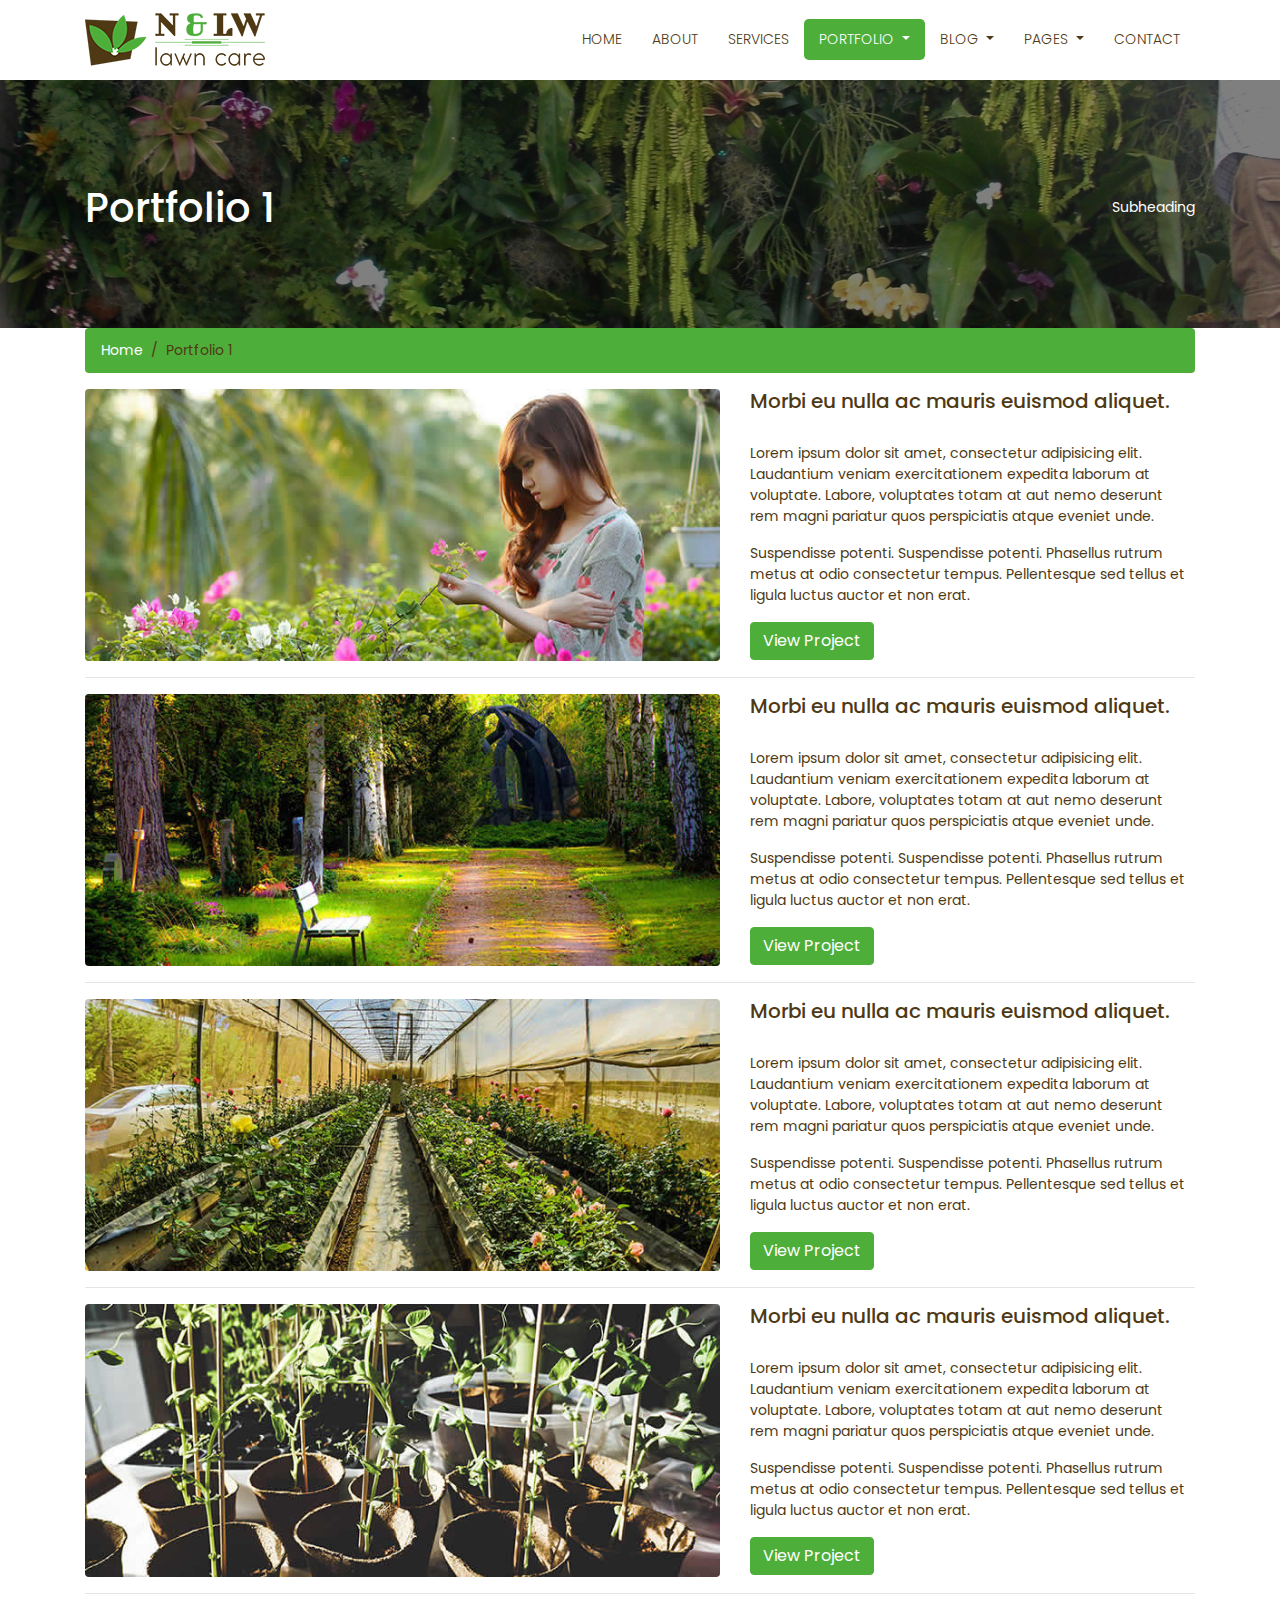
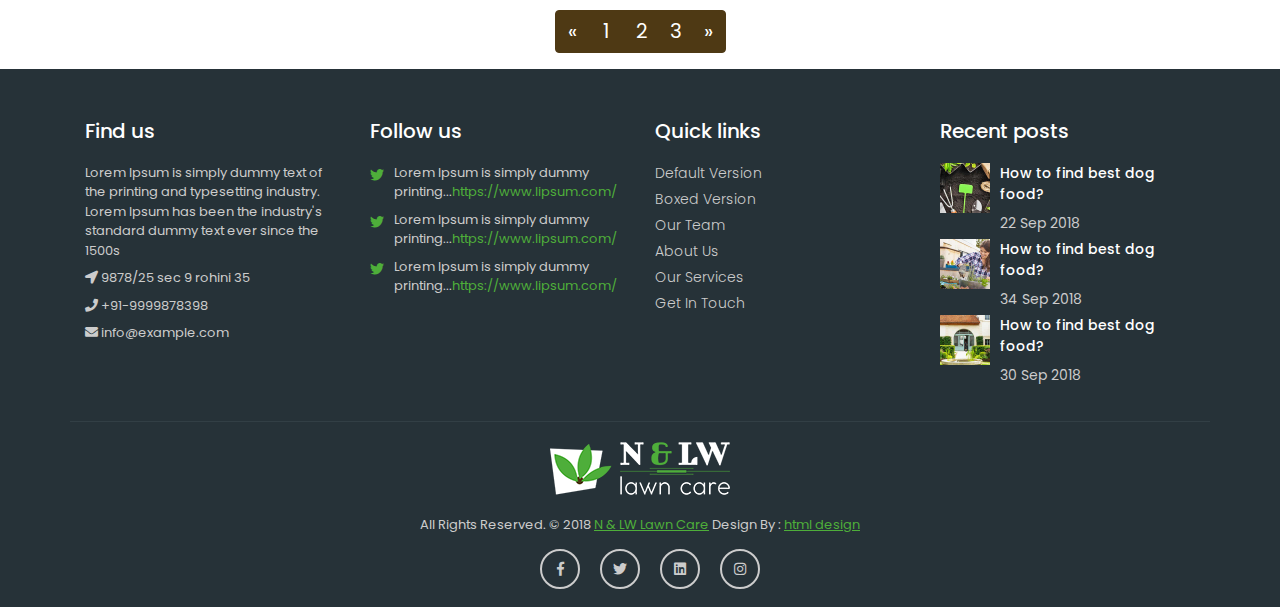
<file: portfolio-1-col.html>
<!DOCTYPE html>
<html lang="en">
<head>
	<meta charset="utf-8">
	<meta name="viewport" content="width=device-width, initial-scale=1, shrink-to-fit=no">
	<meta name="description" content="">
	<meta name="author" content="">
	<title>N & LW Lawn Care - Landscaping Bootstrap4 HTML5 Responsive Template </title>
	<!-- Bootstrap core CSS -->
	<link href="vendor/bootstrap/css/bootstrap.min.css" rel="stylesheet">
	<!-- Fontawesome CSS -->
	<link href="css/all.css" rel="stylesheet">
	<!-- Custom styles for this template -->
	<link href="css/style.css" rel="stylesheet">
</head>

<body>
    <!-- Navigation -->
    <nav class="navbar fixed-top navbar-expand-lg navbar-dark bg-light top-nav fixed-top">
        <div class="container">
            <a class="navbar-brand" href="index.html">
            <img src="images/logo.png" alt="logo" />
            </a>
            <button class="navbar-toggler navbar-toggler-right" type="button" data-toggle="collapse" data-target="#navbarResponsive" aria-controls="navbarResponsive" aria-expanded="false" aria-label="Toggle navigation">
				<span class="fas fa-bars"></span>
            </button>
            <div class="collapse navbar-collapse" id="navbarResponsive">
               <ul class="navbar-nav ml-auto">
                  <li class="nav-item">
                     <a class="nav-link" href="index.html">Home</a>
                  </li>
                  <li class="nav-item">
                     <a class="nav-link" href="about.html">About</a>
                  </li>
                  <li class="nav-item">
                     <a class="nav-link" href="services.html">Services</a>
                  </li>
                  <li class="nav-item dropdown">
                     <a class="nav-link active dropdown-toggle" href="#" id="navbarDropdownPortfolio" data-toggle="dropdown" aria-haspopup="true" aria-expanded="false">
                     Portfolio
                     </a>
                     <div class="dropdown-menu dropdown-menu-right" aria-labelledby="navbarDropdownPortfolio">
                        <a class="dropdown-item" href="portfolio-1-col.html">1 Column Portfolio</a>
                        <a class="dropdown-item" href="portfolio-2-col.html">2 Column Portfolio</a>
                        <a class="dropdown-item" href="portfolio-3-col.html">3 Column Portfolio</a>
                        <a class="dropdown-item" href="portfolio-4-col.html">4 Column Portfolio</a>
                        <a class="dropdown-item" href="portfolio-item.html">Single Portfolio Item</a>
                     </div>
                  </li>
                  <li class="nav-item dropdown">
                     <a class="nav-link dropdown-toggle" href="#" id="navbarDropdownBlog" data-toggle="dropdown" aria-haspopup="true" aria-expanded="false">
                     Blog
                     </a>
                     <div class="dropdown-menu dropdown-menu-right" aria-labelledby="navbarDropdownBlog">
                        <a class="dropdown-item" href="blog-home-1.html">Blog Home 1</a>
                        <a class="dropdown-item" href="blog-home-2.html">Blog Home 2</a>
                        <a class="dropdown-item" href="blog-post.html">Blog Post</a>
                     </div>
                  </li>
                  <li class="nav-item dropdown">
                     <a class="nav-link dropdown-toggle" href="#" id="navbarDropdownBlog" data-toggle="dropdown" aria-haspopup="true" aria-expanded="false">
                     Pages
                     </a>
                     <div class="dropdown-menu dropdown-menu-right" aria-labelledby="navbarDropdownBlog">
                        <a class="dropdown-item" href="faq.html">FAQ</a>
                        <a class="dropdown-item" href="404.html">404</a>
                        <a class="dropdown-item" href="pricing.html">Pricing Table</a>
                     </div>
                  </li>
                  <li class="nav-item">
                     <a class="nav-link" href="contact.html">Contact</a>
                  </li>
               </ul>
            </div>
        </div>
    </nav>
	
	<!-- full Title -->
	<div class="full-title">
		<div class="container">
			<!-- Page Heading/Breadcrumbs -->
			<h1 class="mt-4 mb-3">Portfolio 1
				<small>Subheading</small>
			</h1>
		</div>
	</div>

    <!-- Page Content -->
    <div class="container">
		<div class="breadcrumb-main">
			<ol class="breadcrumb">
				<li class="breadcrumb-item">
					<a href="index.html">Home</a>
				</li>
				<li class="breadcrumb-item active">Portfolio 1</li>
			</ol>
		</div>
	<div class="project-inner">
		<!-- Project One -->
		<div class="row">
			<div class="col-md-7">
				<a href="#">
					<img class="img-fluid rounded mb-3 mb-md-0" src="images/portfolio-big-01.jpg" alt="" />
				</a>
			</div>
			<div class="col-md-5">
				<h3>Morbi eu nulla ac mauris euismod aliquet.</h3>
				<p>Lorem ipsum dolor sit amet, consectetur adipisicing elit. Laudantium veniam exercitationem expedita laborum at voluptate. Labore, voluptates totam at aut nemo deserunt rem magni pariatur quos perspiciatis atque eveniet unde.</p>
				<p>Suspendisse potenti. Suspendisse potenti. Phasellus rutrum metus at odio consectetur tempus. Pellentesque sed tellus et ligula luctus auctor et non erat.</p>
				<a class="btn btn-primary" href="#">View Project
					<span class="glyphicon glyphicon-chevron-right"></span>
				</a>
			</div>
		</div>
		<!-- /.row -->
	</div>
    <hr>
	<div class="project-inner">
		<!-- Project Two -->
		<div class="row">
			<div class="col-md-7">
			  <a href="#">
				<img class="img-fluid rounded mb-3 mb-md-0" src="images/portfolio-big-02.jpg" alt="" />
			  </a>
			</div>
			<div class="col-md-5">
			  <h3>Morbi eu nulla ac mauris euismod aliquet.</h3>
			  <p>Lorem ipsum dolor sit amet, consectetur adipisicing elit. Laudantium veniam exercitationem expedita laborum at voluptate. Labore, voluptates totam at aut nemo deserunt rem magni pariatur quos perspiciatis atque eveniet unde.</p>
			  <p>Suspendisse potenti. Suspendisse potenti. Phasellus rutrum metus at odio consectetur tempus. Pellentesque sed tellus et ligula luctus auctor et non erat.</p>
			  <a class="btn btn-primary" href="#">View Project
				<span class="glyphicon glyphicon-chevron-right"></span>
			  </a>
			</div>
		</div>
		<!-- /.row -->
	</div>
    <hr>
	<div class="project-inner">
		<!-- Project Three -->
		<div class="row">
			<div class="col-md-7">
				<a href="#">
					<img class="img-fluid rounded mb-3 mb-md-0" src="images/portfolio-big-03.jpg" alt="" />
				</a>
			</div>
			<div class="col-md-5">
				<h3>Morbi eu nulla ac mauris euismod aliquet.</h3>
				<p>Lorem ipsum dolor sit amet, consectetur adipisicing elit. Laudantium veniam exercitationem expedita laborum at voluptate. Labore, voluptates totam at aut nemo deserunt rem magni pariatur quos perspiciatis atque eveniet unde.</p>
				<p>Suspendisse potenti. Suspendisse potenti. Phasellus rutrum metus at odio consectetur tempus. Pellentesque sed tellus et ligula luctus auctor et non erat.</p>
				<a class="btn btn-primary" href="#">View Project
					<span class="glyphicon glyphicon-chevron-right"></span>
				</a>
			</div>
		</div>
		<!-- /.row -->
	</div>
    <hr>

    <!-- Project Four -->
	<div class="project-inner">
		<div class="row">		
			<div class="col-md-7">
				<a href="#">
					<img class="img-fluid rounded mb-3 mb-md-0" src="images/portfolio-big-04.jpg" alt="" />
				</a>
			</div>
			<div class="col-md-5">
				<h3>Morbi eu nulla ac mauris euismod aliquet.</h3>
				<p>Lorem ipsum dolor sit amet, consectetur adipisicing elit. Laudantium veniam exercitationem expedita laborum at voluptate. Labore, voluptates totam at aut nemo deserunt rem magni pariatur quos perspiciatis atque eveniet unde.</p>
				<p>Suspendisse potenti. Suspendisse potenti. Phasellus rutrum metus at odio consectetur tempus. Pellentesque sed tellus et ligula luctus auctor et non erat.</p>
				<a class="btn btn-primary" href="#">View Project
					<span class="glyphicon glyphicon-chevron-right"></span>
				</a>
			</div>
		</div>
		<!-- /.row -->
	</div>
	
		<hr>

		<div class="pagination_bar">
			<!-- Pagination -->
			<ul class="pagination justify-content-center">
				<li class="page-item">
				  <a class="page-link" href="#" aria-label="Previous">
					<span aria-hidden="true">&laquo;</span>
					<span class="sr-only">Previous</span>
				  </a>
				</li>
				<li class="page-item">
				  <a class="page-link" href="#">1</a>
				</li>
				<li class="page-item">
				  <a class="page-link" href="#">2</a>
				</li>
				<li class="page-item">
				  <a class="page-link" href="#">3</a>
				</li>
				<li class="page-item">
				  <a class="page-link" href="#" aria-label="Next">
					<span aria-hidden="true">&raquo;</span>
					<span class="sr-only">Next</span>
				  </a>
				</li>
			</ul>
		</div>
    </div>
    <!-- /.container -->

    <!--footer starts from here-->
    <footer class="footer">
        <div class="container bottom_border">
            <div class="row">
               <div class="col-lg-3 col-md-6 col-sm-6 col">
					<h5 class="headin5_amrc col_white_amrc pt2">Find us</h5>
					<!--headin5_amrc-->
					<p class="mb10">Lorem Ipsum is simply dummy text of the printing and typesetting industry. Lorem Ipsum has been the industry's standard dummy text ever since the 1500s</p>
					<p><i class="fa fa-location-arrow"></i> 9878/25 sec 9 rohini 35 </p>
					<p><i class="fa fa-phone"></i> +91-9999878398 </p>
					<p><i class="fa fa fa-envelope"></i> info@example.com </p>
               </div>
               <div class="col-lg-3 col-md-6 col-sm-6 col">
					<h5 class="headin5_amrc col_white_amrc pt2">Follow us</h5>
					<!--headin5_amrc ends here-->
					<ul class="footer_ul2_amrc">
						<li>
							<a href="#"><i class="fab fa-twitter fleft padding-right"></i> </a>
							<p>Lorem Ipsum is simply dummy printing...<a href="#">https://www.lipsum.com/</a></p>
						</li>
						<li>
							<a href="#"><i class="fab fa-twitter fleft padding-right"></i> </a>
							<p>Lorem Ipsum is simply dummy printing...<a href="#">https://www.lipsum.com/</a></p>
						</li>
						<li>
							<a href="#"><i class="fab fa-twitter fleft padding-right"></i> </a>
							<p>Lorem Ipsum is simply dummy printing...<a href="#">https://www.lipsum.com/</a></p>
						</li>
					</ul>
					<!--footer_ul2_amrc ends here-->
				</div>
				<div class="col-lg-3 col-md-6 col-sm-6">
					<h5 class="headin5_amrc col_white_amrc pt2">Quick links</h5>
					<!--headin5_amrc-->
					<ul class="footer_ul_amrc">
						<li><a href="#">Default Version</a></li>
						<li><a href="#">Boxed Version</a></li>
						<li><a href="#">Our Team </a></li>
						<li><a href="#">About Us</a></li>
						<li><a href="#">Our Services</a></li>
						<li><a href="#">Get In Touch</a></li>
					</ul>
					<!--footer_ul_amrc ends here-->
				</div>
				<div class="col-lg-3 col-md-6 col-sm-6 ">
					<h5 class="headin5_amrc col_white_amrc pt2">Recent posts</h5>
					<!--headin5_amrc-->
					<ul class="footer_ul_amrc">
						<li class="media">
							<div class="media-left">
								<img class="img-fluid" src="images/post-img-01.jpg" alt="" />
							</div>
							<div class="media-body">
								<p>How to find best dog food?</p>
								<span>22 Sep 2018</span>
							</div>
						</li>
						<li class="media">
							<div class="media-left">
								<img class="img-fluid" src="images/post-img-02.jpg" alt="" />
							</div>
							<div class="media-body">
								<p>How to find best dog food?</p>
								<span>34 Sep 2018</span>
							</div>
						</li>
						<li class="media">
							<div class="media-left">
								<img class="img-fluid" src="images/post-img-03.jpg" alt="" />
							</div>
							<div class="media-body">
								<p>How to find best dog food?</p>
								<span>30 Sep 2018</span>
							</div>
						</li>
					</ul>
					<!--footer_ul_amrc ends here-->
				</div>
			</div>
		</div>
        <div class="container">
            <div class="footer-logo">
				<a href="#"><img src="images/footer-logo.png" alt="" /></a>
			</div>
            <!--foote_bottom_ul_amrc ends here-->
            <p class="copyright text-center">All Rights Reserved. &copy; 2018 <a href="#">N & LW Lawn Care</a> Design By : 
				<a href="https://html.design/">html design</a>
            </p>
            <ul class="social_footer_ul">
				<li><a href="#"><i class="fab fa-facebook-f"></i></a></li>
				<li><a href="#"><i class="fab fa-twitter"></i></a></li>
				<li><a href="#"><i class="fab fa-linkedin"></i></a></li>
				<li><a href="#"><i class="fab fa-instagram"></i></a></li>
            </ul>
            <!--social_footer_ul ends here-->
        </div>
    </footer>

<!-- Bootstrap core JavaScript -->
<script src="vendor/jquery/jquery.min.js"></script>
<script src="vendor/bootstrap/js/bootstrap.bundle.min.js"></script>
</body>
</html>
</file>
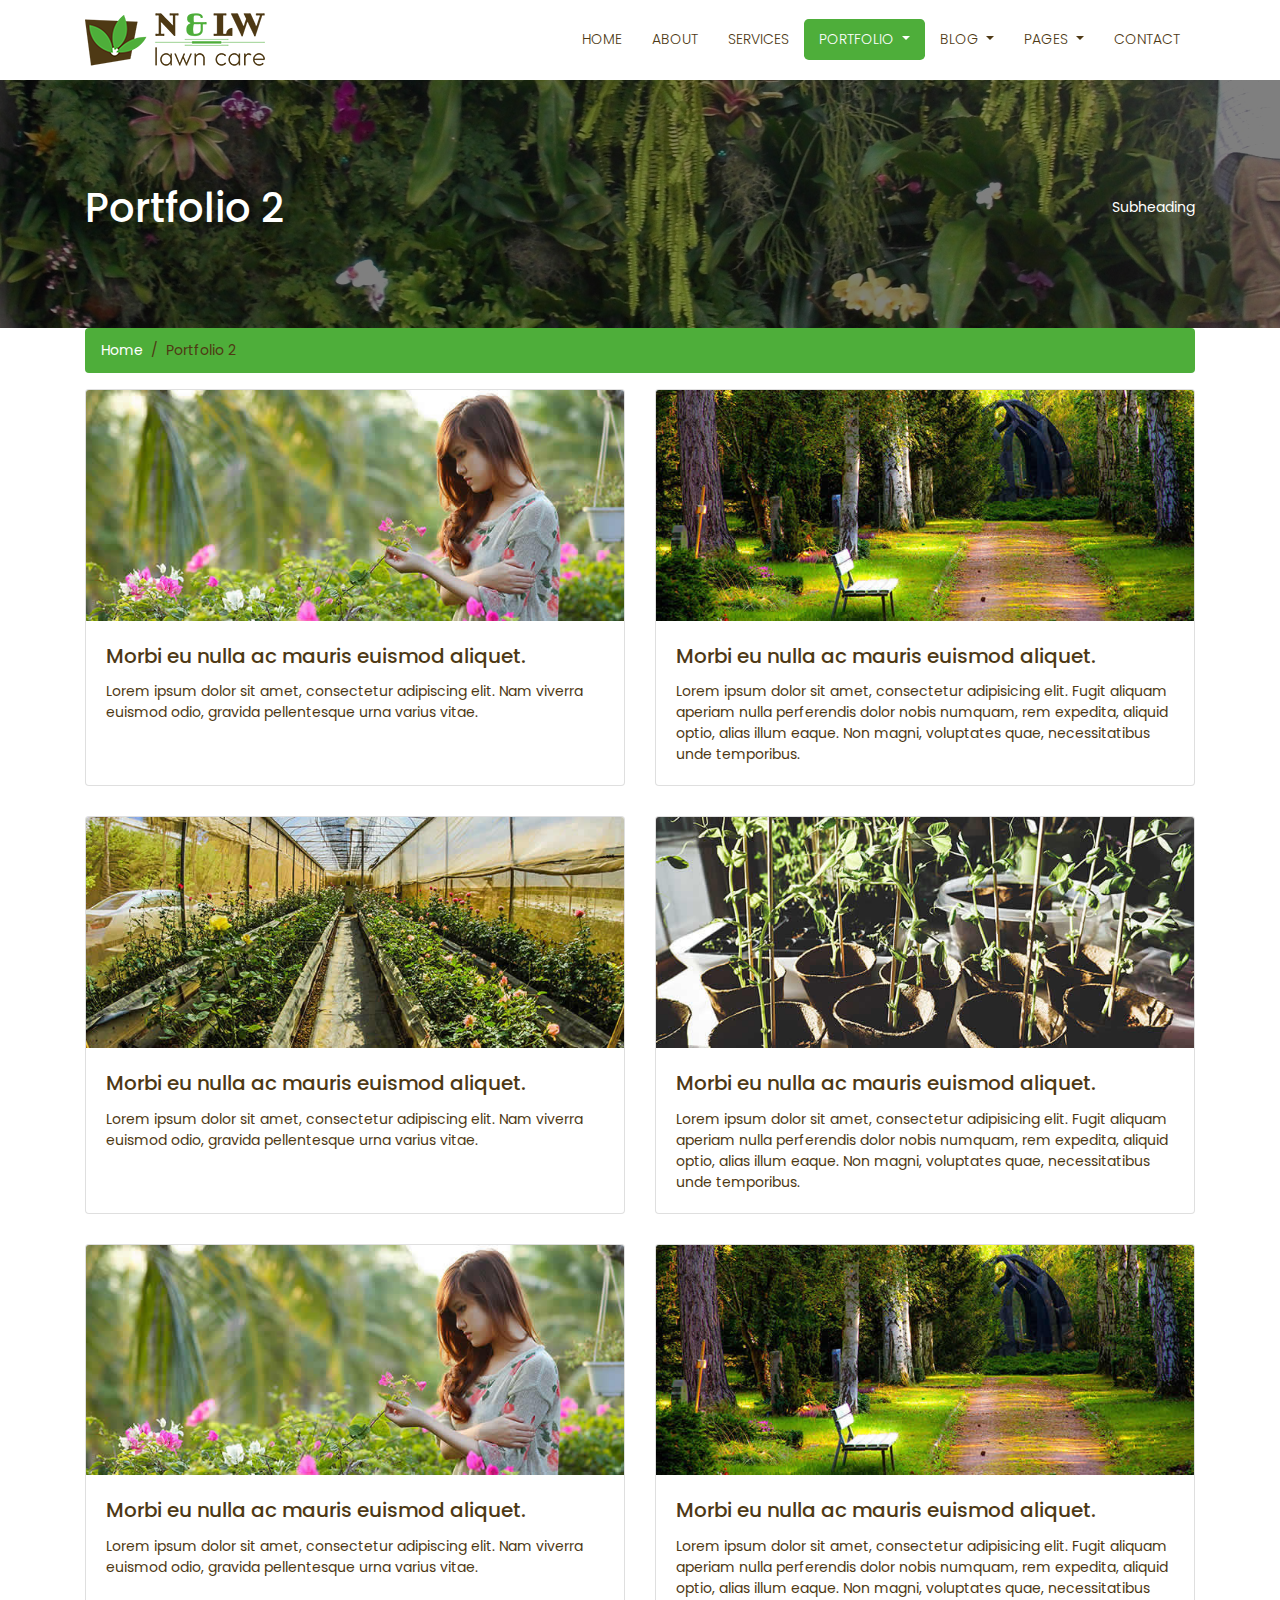
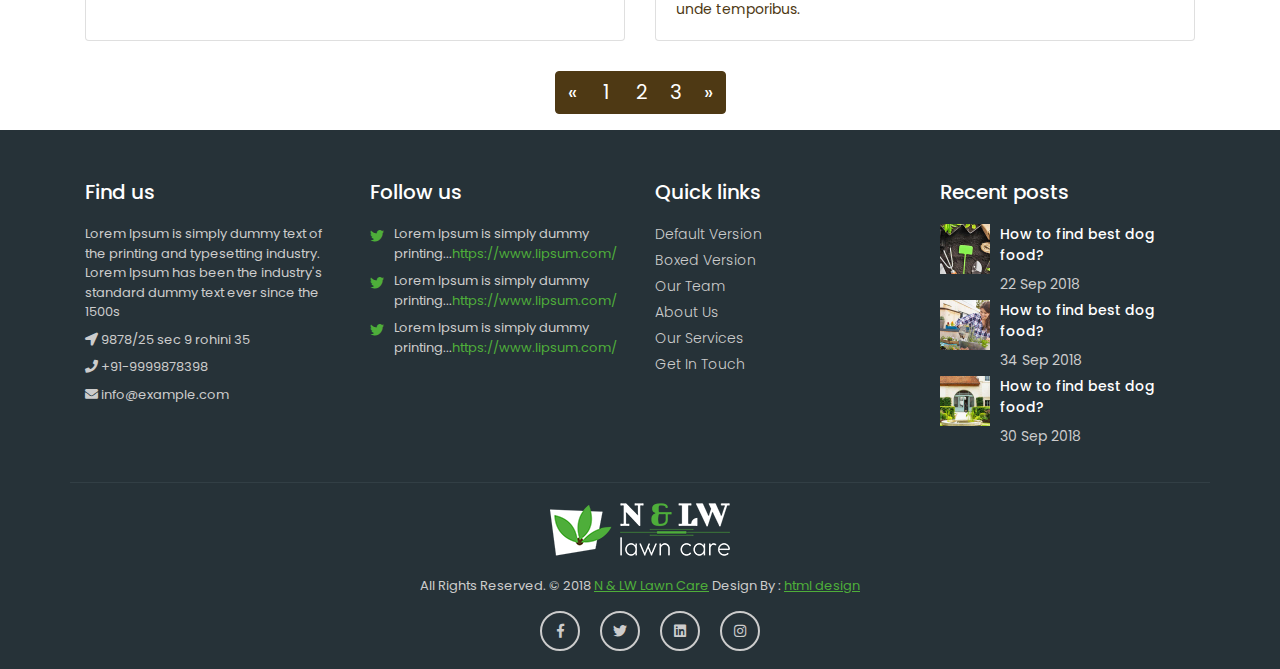
<file: portfolio-2-col.html>
<!DOCTYPE html>
<html lang="en">
<head>
	<meta charset="utf-8">
	<meta name="viewport" content="width=device-width, initial-scale=1, shrink-to-fit=no">
	<meta name="description" content="">
	<meta name="author" content="">
	<title>N & LW Lawn Care - Landscaping Bootstrap4 HTML5 Responsive Template </title>
	<!-- Bootstrap core CSS -->
	<link href="vendor/bootstrap/css/bootstrap.min.css" rel="stylesheet">
	<!-- Fontawesome CSS -->
	<link href="css/all.css" rel="stylesheet">
	<!-- Custom styles for this template -->
	<link href="css/style.css" rel="stylesheet">
</head>
<body>
    <!-- Navigation -->
    <nav class="navbar fixed-top navbar-expand-lg navbar-dark bg-light top-nav fixed-top">
        <div class="container">
            <a class="navbar-brand" href="index.html">
            <img src="images/logo.png" alt="logo" />
            </a>
            <button class="navbar-toggler navbar-toggler-right" type="button" data-toggle="collapse" data-target="#navbarResponsive" aria-controls="navbarResponsive" aria-expanded="false" aria-label="Toggle navigation">
				<span class="fas fa-bars"></span>
            </button>
            <div class="collapse navbar-collapse" id="navbarResponsive">
               <ul class="navbar-nav ml-auto">
                  <li class="nav-item">
                     <a class="nav-link" href="index.html">Home</a>
                  </li>
                  <li class="nav-item">
                     <a class="nav-link" href="about.html">About</a>
                  </li>
                  <li class="nav-item">
                     <a class="nav-link" href="services.html">Services</a>
                  </li>
                  <li class="nav-item dropdown">
                     <a class="nav-link active dropdown-toggle" href="#" id="navbarDropdownPortfolio" data-toggle="dropdown" aria-haspopup="true" aria-expanded="false">
                     Portfolio
                     </a>
                     <div class="dropdown-menu dropdown-menu-right" aria-labelledby="navbarDropdownPortfolio">
                        <a class="dropdown-item" href="portfolio-1-col.html">1 Column Portfolio</a>
                        <a class="dropdown-item" href="portfolio-2-col.html">2 Column Portfolio</a>
                        <a class="dropdown-item" href="portfolio-3-col.html">3 Column Portfolio</a>
                        <a class="dropdown-item" href="portfolio-4-col.html">4 Column Portfolio</a>
                        <a class="dropdown-item" href="portfolio-item.html">Single Portfolio Item</a>
                     </div>
                  </li>
                  <li class="nav-item dropdown">
                     <a class="nav-link dropdown-toggle" href="#" id="navbarDropdownBlog" data-toggle="dropdown" aria-haspopup="true" aria-expanded="false">
                     Blog
                     </a>
                     <div class="dropdown-menu dropdown-menu-right" aria-labelledby="navbarDropdownBlog">
                        <a class="dropdown-item" href="blog-home-1.html">Blog Home 1</a>
                        <a class="dropdown-item" href="blog-home-2.html">Blog Home 2</a>
                        <a class="dropdown-item" href="blog-post.html">Blog Post</a>
                     </div>
                  </li>
                  <li class="nav-item dropdown">
                     <a class="nav-link dropdown-toggle" href="#" id="navbarDropdownBlog" data-toggle="dropdown" aria-haspopup="true" aria-expanded="false">
                     Pages
                     </a>
                     <div class="dropdown-menu dropdown-menu-right" aria-labelledby="navbarDropdownBlog">
                        <a class="dropdown-item" href="faq.html">FAQ</a>
                        <a class="dropdown-item" href="404.html">404</a>
                        <a class="dropdown-item" href="pricing.html">Pricing Table</a>
                     </div>
                  </li>
                  <li class="nav-item">
                     <a class="nav-link" href="contact.html">Contact</a>
                  </li>
               </ul>
            </div>
        </div>
    </nav>
	
	<!-- full Title -->
	<div class="full-title">
		<div class="container">
			<!-- Page Heading/Breadcrumbs -->
			<h1 class="mt-4 mb-3">Portfolio 2
				<small>Subheading</small>
			</h1>
		</div>
	</div>

    <!-- Page Content -->
    <div class="container">
		<div class="breadcrumb-main">
			<ol class="breadcrumb">
				<li class="breadcrumb-item">
					<a href="index.html">Home</a>
				</li>
				<li class="breadcrumb-item active">Portfolio 2</li>
			</ol>
	  </div>

      <div class="row">
        <div class="col-lg-6 portfolio-item">
          <div class="card h-100">
            <a href="#"><img class="card-img-top" src="images/portfolio-big-01.jpg" alt="" /></a>
            <div class="card-body">
              <h4 class="card-title">
                <a href="#">Morbi eu nulla ac mauris euismod aliquet.</a>
              </h4>
              <p class="card-text">Lorem ipsum dolor sit amet, consectetur adipiscing elit. Nam viverra euismod odio, gravida pellentesque urna varius vitae.</p>
            </div>
          </div>
        </div>
        <div class="col-lg-6 portfolio-item">
          <div class="card h-100">
            <a href="#"><img class="card-img-top" src="images/portfolio-big-02.jpg" alt="" /></a>
            <div class="card-body">
              <h4 class="card-title">
                <a href="#">Morbi eu nulla ac mauris euismod aliquet.</a>
              </h4>
              <p class="card-text">Lorem ipsum dolor sit amet, consectetur adipisicing elit. Fugit aliquam aperiam nulla perferendis dolor nobis numquam, rem expedita, aliquid optio, alias illum eaque. Non magni, voluptates quae, necessitatibus unde temporibus.</p>
            </div>
          </div>
        </div>
        <div class="col-lg-6 portfolio-item">
          <div class="card h-100">
            <a href="#"><img class="card-img-top" src="images/portfolio-big-03.jpg" alt="" /></a>
            <div class="card-body">
              <h4 class="card-title">
                <a href="#">Morbi eu nulla ac mauris euismod aliquet.</a>
              </h4>
              <p class="card-text">Lorem ipsum dolor sit amet, consectetur adipiscing elit. Nam viverra euismod odio, gravida pellentesque urna varius vitae.</p>
            </div>
          </div>
        </div>
        <div class="col-lg-6 portfolio-item">
          <div class="card h-100">
            <a href="#"><img class="card-img-top" src="images/portfolio-big-04.jpg" alt="" /></a>
            <div class="card-body">
              <h4 class="card-title">
                <a href="#">Morbi eu nulla ac mauris euismod aliquet.</a>
              </h4>
              <p class="card-text">Lorem ipsum dolor sit amet, consectetur adipisicing elit. Fugit aliquam aperiam nulla perferendis dolor nobis numquam, rem expedita, aliquid optio, alias illum eaque. Non magni, voluptates quae, necessitatibus unde temporibus.</p>
            </div>
          </div>
        </div>
        <div class="col-lg-6 portfolio-item">
          <div class="card h-100">
            <a href="#"><img class="card-img-top" src="images/portfolio-big-01.jpg" alt="" /></a>
            <div class="card-body">
              <h4 class="card-title">
                <a href="#">Morbi eu nulla ac mauris euismod aliquet.</a>
              </h4>
              <p class="card-text">Lorem ipsum dolor sit amet, consectetur adipiscing elit. Nam viverra euismod odio, gravida pellentesque urna varius vitae.</p>
            </div>
          </div>
        </div>
        <div class="col-lg-6 portfolio-item">
          <div class="card h-100">
            <a href="#"><img class="card-img-top" src="images/portfolio-big-02.jpg" alt="" /></a>
            <div class="card-body">
              <h4 class="card-title">
                <a href="#">Morbi eu nulla ac mauris euismod aliquet.</a>
              </h4>
              <p class="card-text">Lorem ipsum dolor sit amet, consectetur adipisicing elit. Fugit aliquam aperiam nulla perferendis dolor nobis numquam, rem expedita, aliquid optio, alias illum eaque. Non magni, voluptates quae, necessitatibus unde temporibus.</p>
            </div>
          </div>
        </div>
      </div>
      <!-- /.row -->

		<div class="pagination_bar">
			<!-- Pagination -->
			<ul class="pagination justify-content-center">
				<li class="page-item">
				  <a class="page-link" href="#" aria-label="Previous">
					<span aria-hidden="true">&laquo;</span>
					<span class="sr-only">Previous</span>
				  </a>
				</li>
				<li class="page-item">
				  <a class="page-link" href="#">1</a>
				</li>
				<li class="page-item">
				  <a class="page-link" href="#">2</a>
				</li>
				<li class="page-item">
				  <a class="page-link" href="#">3</a>
				</li>
				<li class="page-item">
				  <a class="page-link" href="#" aria-label="Next">
					<span aria-hidden="true">&raquo;</span>
					<span class="sr-only">Next</span>
				  </a>
				</li>
			</ul>
		</div>
    </div>
    <!-- /.container -->

    <!--footer starts from here-->
    <footer class="footer">
        <div class="container bottom_border">
            <div class="row">
               <div class="col-lg-3 col-md-6 col-sm-6 col">
					<h5 class="headin5_amrc col_white_amrc pt2">Find us</h5>
					<!--headin5_amrc-->
					<p class="mb10">Lorem Ipsum is simply dummy text of the printing and typesetting industry. Lorem Ipsum has been the industry's standard dummy text ever since the 1500s</p>
					<p><i class="fa fa-location-arrow"></i> 9878/25 sec 9 rohini 35 </p>
					<p><i class="fa fa-phone"></i> +91-9999878398 </p>
					<p><i class="fa fa fa-envelope"></i> info@example.com </p>
               </div>
               <div class="col-lg-3 col-md-6 col-sm-6 col">
					<h5 class="headin5_amrc col_white_amrc pt2">Follow us</h5>
					<!--headin5_amrc ends here-->
					<ul class="footer_ul2_amrc">
						<li>
							<a href="#"><i class="fab fa-twitter fleft padding-right"></i> </a>
							<p>Lorem Ipsum is simply dummy printing...<a href="#">https://www.lipsum.com/</a></p>
						</li>
						<li>
							<a href="#"><i class="fab fa-twitter fleft padding-right"></i> </a>
							<p>Lorem Ipsum is simply dummy printing...<a href="#">https://www.lipsum.com/</a></p>
						</li>
						<li>
							<a href="#"><i class="fab fa-twitter fleft padding-right"></i> </a>
							<p>Lorem Ipsum is simply dummy printing...<a href="#">https://www.lipsum.com/</a></p>
						</li>
					</ul>
					<!--footer_ul2_amrc ends here-->
				</div>
				<div class="col-lg-3 col-md-6 col-sm-6">
					<h5 class="headin5_amrc col_white_amrc pt2">Quick links</h5>
					<!--headin5_amrc-->
					<ul class="footer_ul_amrc">
						<li><a href="#">Default Version</a></li>
						<li><a href="#">Boxed Version</a></li>
						<li><a href="#">Our Team </a></li>
						<li><a href="#">About Us</a></li>
						<li><a href="#">Our Services</a></li>
						<li><a href="#">Get In Touch</a></li>
					</ul>
					<!--footer_ul_amrc ends here-->
				</div>
				<div class="col-lg-3 col-md-6 col-sm-6 ">
					<h5 class="headin5_amrc col_white_amrc pt2">Recent posts</h5>
					<!--headin5_amrc-->
					<ul class="footer_ul_amrc">
						<li class="media">
							<div class="media-left">
								<img class="img-fluid" src="images/post-img-01.jpg" alt="" />
							</div>
							<div class="media-body">
								<p>How to find best dog food?</p>
								<span>22 Sep 2018</span>
							</div>
						</li>
						<li class="media">
							<div class="media-left">
								<img class="img-fluid" src="images/post-img-02.jpg" alt="" />
							</div>
							<div class="media-body">
								<p>How to find best dog food?</p>
								<span>34 Sep 2018</span>
							</div>
						</li>
						<li class="media">
							<div class="media-left">
								<img class="img-fluid" src="images/post-img-03.jpg" alt="" />
							</div>
							<div class="media-body">
								<p>How to find best dog food?</p>
								<span>30 Sep 2018</span>
							</div>
						</li>
					</ul>
					<!--footer_ul_amrc ends here-->
				</div>
			</div>
		</div>
        <div class="container">
            <div class="footer-logo">
				<a href="#"><img src="images/footer-logo.png" alt="" /></a>
			</div>
            <!--foote_bottom_ul_amrc ends here-->
            <p class="copyright text-center">All Rights Reserved. &copy; 2018 <a href="#">N & LW Lawn Care</a> Design By : 
				<a href="https://html.design/">html design</a>
            </p>
            <ul class="social_footer_ul">
				<li><a href="#"><i class="fab fa-facebook-f"></i></a></li>
				<li><a href="#"><i class="fab fa-twitter"></i></a></li>
				<li><a href="#"><i class="fab fa-linkedin"></i></a></li>
				<li><a href="#"><i class="fab fa-instagram"></i></a></li>
            </ul>
            <!--social_footer_ul ends here-->
        </div>
    </footer>

<!-- Bootstrap core JavaScript -->
<script src="vendor/jquery/jquery.min.js"></script>
<script src="vendor/bootstrap/js/bootstrap.bundle.min.js"></script>
</body>
</html>
</file>
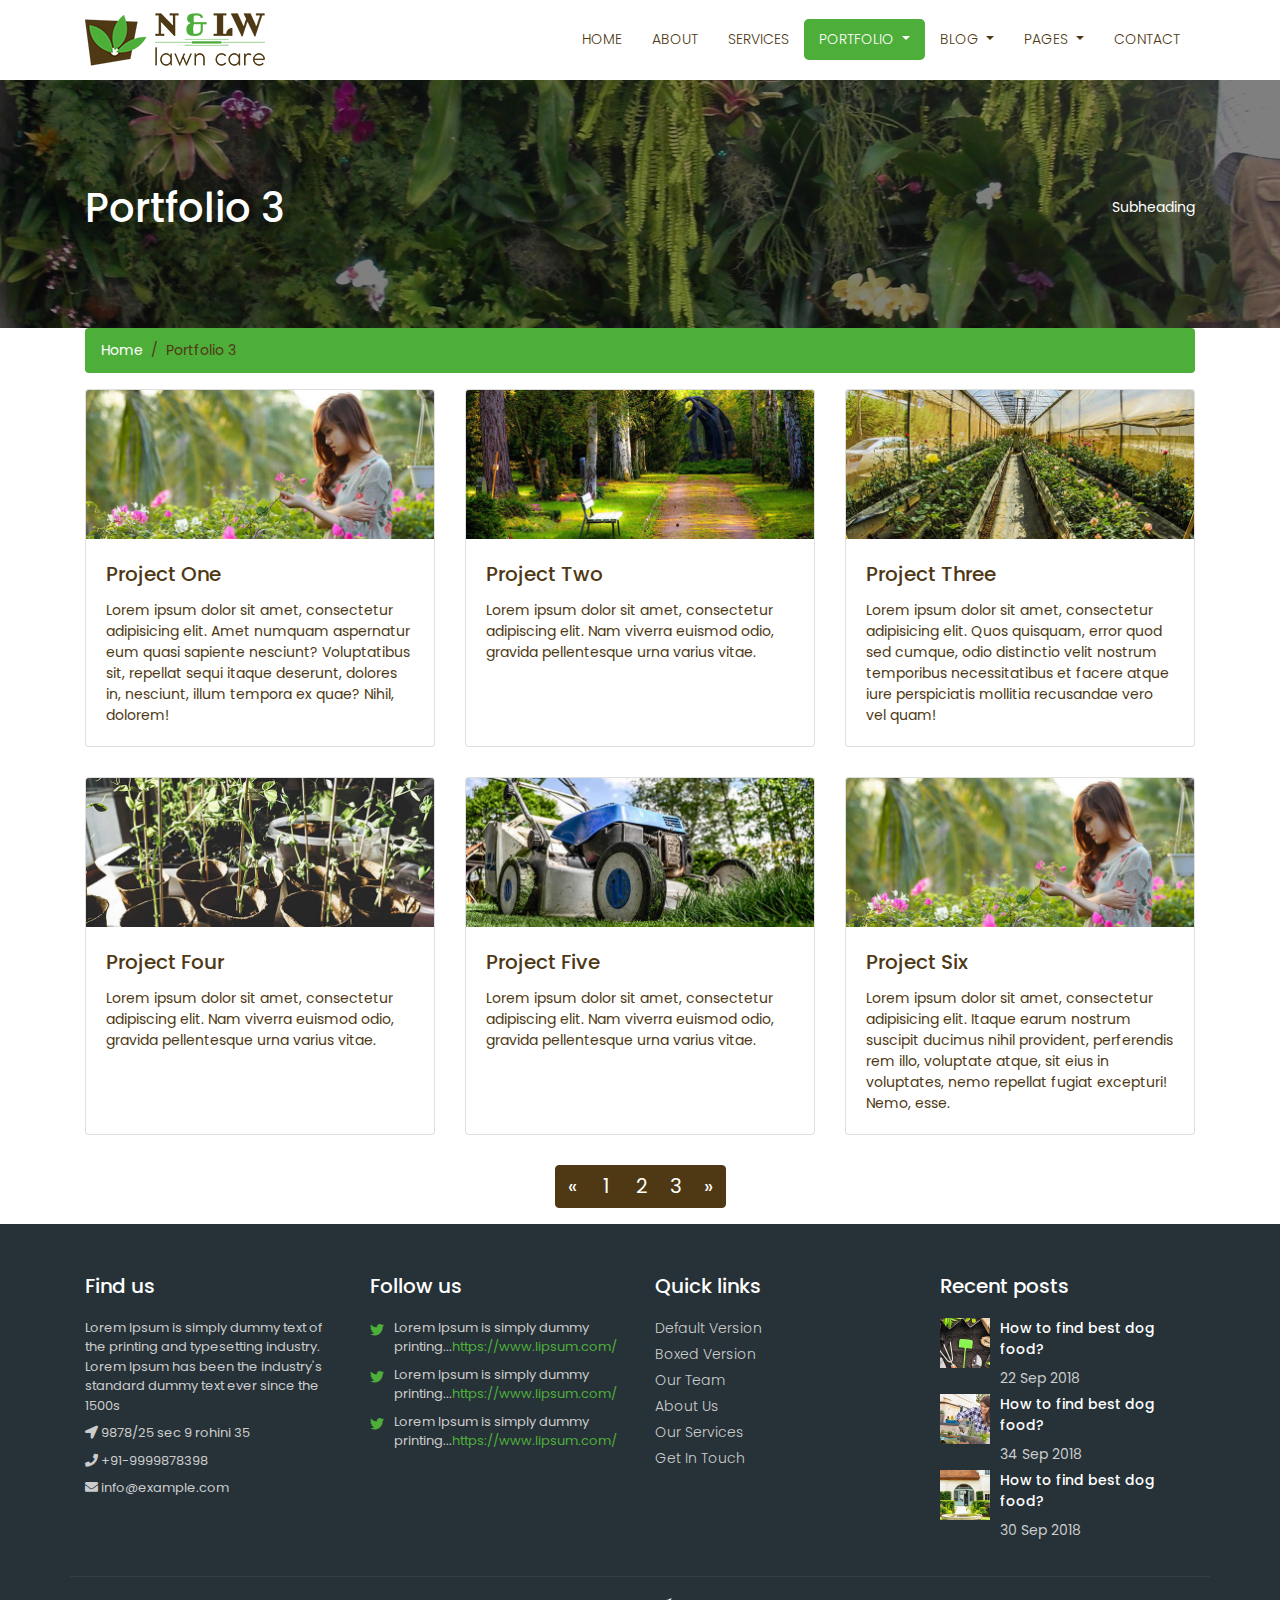
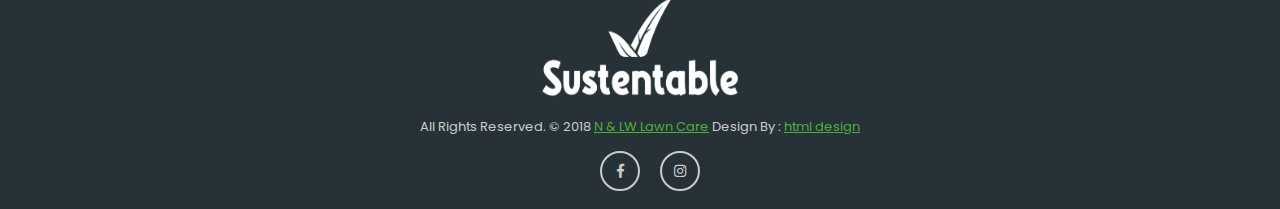
<file: portfolio-3-col.html>
<!DOCTYPE html>
<html lang="en">
<head>
	<meta charset="utf-8">
	<meta name="viewport" content="width=device-width, initial-scale=1, shrink-to-fit=no">
	<meta name="description" content="">
	<meta name="author" content="">
	<link rel="icon" href="images/favicon.png" type="image/png"/>
	<title>N & LW Lawn Care - Landscaping Bootstrap4 HTML5 Responsive Template </title>
	<!-- Bootstrap core CSS -->
	<link href="vendor/bootstrap/css/bootstrap.min.css" rel="stylesheet">
	<!-- Fontawesome CSS -->
	<link href="css/all.css" rel="stylesheet">
	<!-- Custom styles for this template -->
	<link href="css/style.css" rel="stylesheet">
</head>
<body>
	<!-- Navigation -->
    <nav class="navbar fixed-top navbar-expand-lg navbar-dark bg-light top-nav fixed-top">
        <div class="container">
            <a class="navbar-brand" href="index.html">
            <img src="images/logo.png" alt="logo" />
            </a>
            <button class="navbar-toggler navbar-toggler-right" type="button" data-toggle="collapse" data-target="#navbarResponsive" aria-controls="navbarResponsive" aria-expanded="false" aria-label="Toggle navigation">
				<span class="fas fa-bars"></span>
            </button>
            <div class="collapse navbar-collapse" id="navbarResponsive">
               <ul class="navbar-nav ml-auto">
                  <li class="nav-item">
                     <a class="nav-link" href="index.html">Home</a>
                  </li>
                  <li class="nav-item">
                     <a class="nav-link" href="about.html">About</a>
                  </li>
                  <li class="nav-item">
                     <a class="nav-link" href="services.html">Services</a>
                  </li>
                  <li class="nav-item dropdown">
                     <a class="nav-link active dropdown-toggle" href="#" id="navbarDropdownPortfolio" data-toggle="dropdown" aria-haspopup="true" aria-expanded="false">
                     Portfolio
                     </a>
                     <div class="dropdown-menu dropdown-menu-right" aria-labelledby="navbarDropdownPortfolio">
                        <a class="dropdown-item" href="portfolio-1-col.html">1 Column Portfolio</a>
                        <a class="dropdown-item" href="portfolio-2-col.html">2 Column Portfolio</a>
                        <a class="dropdown-item" href="portfolio-3-col.html">3 Column Portfolio</a>
                        <a class="dropdown-item" href="portfolio-4-col.html">4 Column Portfolio</a>
                        <a class="dropdown-item" href="portfolio-item.html">Single Portfolio Item</a>
                     </div>
                  </li>
                  <li class="nav-item dropdown">
                     <a class="nav-link dropdown-toggle" href="#" id="navbarDropdownBlog" data-toggle="dropdown" aria-haspopup="true" aria-expanded="false">
                     Blog
                     </a>
                     <div class="dropdown-menu dropdown-menu-right" aria-labelledby="navbarDropdownBlog">
                        <a class="dropdown-item" href="blog-home-1.html">Blog Home 1</a>
                        <a class="dropdown-item" href="blog-home-2.html">Blog Home 2</a>
                        <a class="dropdown-item" href="blog-post.html">Blog Post</a>
                     </div>
                  </li>
                  <li class="nav-item dropdown">
                     <a class="nav-link dropdown-toggle" href="#" id="navbarDropdownBlog" data-toggle="dropdown" aria-haspopup="true" aria-expanded="false">
                     Pages
                     </a>
                     <div class="dropdown-menu dropdown-menu-right" aria-labelledby="navbarDropdownBlog">
                        <a class="dropdown-item" href="faq.html">FAQ</a>
                        <a class="dropdown-item" href="404.html">404</a>
                        <a class="dropdown-item" href="pricing.html">Pricing Table</a>
                     </div>
                  </li>
                  <li class="nav-item">
                     <a class="nav-link" href="contact.html">Contact</a>
                  </li>
               </ul>
            </div>
        </div>
    </nav>
	
	<!-- full Title -->
	<div class="full-title">
		<div class="container">
			<!-- Page Heading/Breadcrumbs -->
			<h1 class="mt-4 mb-3">Portfolio 3
				<small>Subheading</small>
			</h1>
		</div>
	</div>

    <!-- Page Content -->
    <div class="container">
		<div class="breadcrumb-main">
			<ol class="breadcrumb">
				<li class="breadcrumb-item">
					<a href="index.html">Home</a>
				</li>
				<li class="breadcrumb-item active">Portfolio 3</li>
			</ol>
		</div>

      <div class="row">
        <div class="col-lg-4 col-sm-6 portfolio-item">
          <div class="card h-100">
            <a href="#"><img class="card-img-top" src="images/portfolio-big-01.jpg" alt="" /></a>
            <div class="card-body">
              <h4 class="card-title">
                <a href="#">Project One</a>
              </h4>
              <p class="card-text">Lorem ipsum dolor sit amet, consectetur adipisicing elit. Amet numquam aspernatur eum quasi sapiente nesciunt? Voluptatibus sit, repellat sequi itaque deserunt, dolores in, nesciunt, illum tempora ex quae? Nihil, dolorem!</p>
            </div>
          </div>
        </div>
        <div class="col-lg-4 col-sm-6 portfolio-item">
          <div class="card h-100">
            <a href="#"><img class="card-img-top" src="images/portfolio-big-02.jpg" alt="" /></a>
            <div class="card-body">
              <h4 class="card-title">
                <a href="#">Project Two</a>
              </h4>
              <p class="card-text">Lorem ipsum dolor sit amet, consectetur adipiscing elit. Nam viverra euismod odio, gravida pellentesque urna varius vitae.</p>
            </div>
          </div>
        </div>
        <div class="col-lg-4 col-sm-6 portfolio-item">
          <div class="card h-100">
            <a href="#"><img class="card-img-top" src="images/portfolio-big-03.jpg" alt="" /></a>
            <div class="card-body">
              <h4 class="card-title">
                <a href="#">Project Three</a>
              </h4>
              <p class="card-text">Lorem ipsum dolor sit amet, consectetur adipisicing elit. Quos quisquam, error quod sed cumque, odio distinctio velit nostrum temporibus necessitatibus et facere atque iure perspiciatis mollitia recusandae vero vel quam!</p>
            </div>
          </div>
        </div>
        <div class="col-lg-4 col-sm-6 portfolio-item">
          <div class="card h-100">
            <a href="#"><img class="card-img-top" src="images/portfolio-big-04.jpg" alt="" /></a>
            <div class="card-body">
              <h4 class="card-title">
                <a href="#">Project Four</a>
              </h4>
              <p class="card-text">Lorem ipsum dolor sit amet, consectetur adipiscing elit. Nam viverra euismod odio, gravida pellentesque urna varius vitae.</p>
            </div>
          </div>
        </div>
        <div class="col-lg-4 col-sm-6 portfolio-item">
          <div class="card h-100">
            <a href="#"><img class="card-img-top" src="images/portfolio-big-05.jpg" alt="" /></a>
            <div class="card-body">
              <h4 class="card-title">
                <a href="#">Project Five</a>
              </h4>
              <p class="card-text">Lorem ipsum dolor sit amet, consectetur adipiscing elit. Nam viverra euismod odio, gravida pellentesque urna varius vitae.</p>
            </div>
          </div>
        </div>
        <div class="col-lg-4 col-sm-6 portfolio-item">
          <div class="card h-100">
            <a href="#"><img class="card-img-top" src="images/portfolio-big-01.jpg" alt="" /></a>
            <div class="card-body">
              <h4 class="card-title">
                <a href="#">Project Six</a>
              </h4>
              <p class="card-text">Lorem ipsum dolor sit amet, consectetur adipisicing elit. Itaque earum nostrum suscipit ducimus nihil provident, perferendis rem illo, voluptate atque, sit eius in voluptates, nemo repellat fugiat excepturi! Nemo, esse.</p>
            </div>
          </div>
        </div>
      </div>

		<div class="pagination_bar">
			<!-- Pagination -->
			<ul class="pagination justify-content-center">
				<li class="page-item">
				  <a class="page-link" href="#" aria-label="Previous">
					<span aria-hidden="true">&laquo;</span>
					<span class="sr-only">Previous</span>
				  </a>
				</li>
				<li class="page-item">
				  <a class="page-link" href="#">1</a>
				</li>
				<li class="page-item">
				  <a class="page-link" href="#">2</a>
				</li>
				<li class="page-item">
				  <a class="page-link" href="#">3</a>
				</li>
				<li class="page-item">
				  <a class="page-link" href="#" aria-label="Next">
					<span aria-hidden="true">&raquo;</span>
					<span class="sr-only">Next</span>
				  </a>
				</li>
			</ul>
		</div>

    </div>
    <!-- /.container -->

    <!--footer starts from here-->
    <footer class="footer">
        <div class="container bottom_border">
            <div class="row">
               <div class="col-lg-3 col-md-6 col-sm-6 col">
					<h5 class="headin5_amrc col_white_amrc pt2">Find us</h5>
					<!--headin5_amrc-->
					<p class="mb10">Lorem Ipsum is simply dummy text of the printing and typesetting industry. Lorem Ipsum has been the industry's standard dummy text ever since the 1500s</p>
					<p><i class="fa fa-location-arrow"></i> 9878/25 sec 9 rohini 35 </p>
					<p><i class="fa fa-phone"></i> +91-9999878398 </p>
					<p><i class="fa fa fa-envelope"></i> info@example.com </p>
               </div>
               <div class="col-lg-3 col-md-6 col-sm-6 col">
					<h5 class="headin5_amrc col_white_amrc pt2">Follow us</h5>
					<!--headin5_amrc ends here-->
					<ul class="footer_ul2_amrc">
						<li>
							<a href="#"><i class="fab fa-twitter fleft padding-right"></i> </a>
							<p>Lorem Ipsum is simply dummy printing...<a href="#">https://www.lipsum.com/</a></p>
						</li>
						<li>
							<a href="#"><i class="fab fa-twitter fleft padding-right"></i> </a>
							<p>Lorem Ipsum is simply dummy printing...<a href="#">https://www.lipsum.com/</a></p>
						</li>
						<li>
							<a href="#"><i class="fab fa-twitter fleft padding-right"></i> </a>
							<p>Lorem Ipsum is simply dummy printing...<a href="#">https://www.lipsum.com/</a></p>
						</li>
					</ul>
					<!--footer_ul2_amrc ends here-->
				</div>
				<div class="col-lg-3 col-md-6 col-sm-6">
					<h5 class="headin5_amrc col_white_amrc pt2">Quick links</h5>
					<!--headin5_amrc-->
					<ul class="footer_ul_amrc">
						<li><a href="#">Default Version</a></li>
						<li><a href="#">Boxed Version</a></li>
						<li><a href="#">Our Team </a></li>
						<li><a href="#">About Us</a></li>
						<li><a href="#">Our Services</a></li>
						<li><a href="#">Get In Touch</a></li>
					</ul>
					<!--footer_ul_amrc ends here-->
				</div>
				<div class="col-lg-3 col-md-6 col-sm-6 ">
					<h5 class="headin5_amrc col_white_amrc pt2">Recent posts</h5>
					<!--headin5_amrc-->
					<ul class="footer_ul_amrc">
						<li class="media">
							<div class="media-left">
								<img class="img-fluid" src="images/post-img-01.jpg" alt="" />
							</div>
							<div class="media-body">
								<p>How to find best dog food?</p>
								<span>22 Sep 2018</span>
							</div>
						</li>
						<li class="media">
							<div class="media-left">
								<img class="img-fluid" src="images/post-img-02.jpg" alt="" />
							</div>
							<div class="media-body">
								<p>How to find best dog food?</p>
								<span>34 Sep 2018</span>
							</div>
						</li>
						<li class="media">
							<div class="media-left">
								<img class="img-fluid" src="images/post-img-03.jpg" alt="" />
							</div>
							<div class="media-body">
								<p>How to find best dog food?</p>
								<span>30 Sep 2018</span>
							</div>
						</li>
					</ul>
					<!--footer_ul_amrc ends here-->
				</div>
			</div>
		</div>
        <div class="container">
            <div class="footer-logo">
				<a href="#"><img src="images/logo3.png" alt="" height="100" width="200" /></a>
			</div>
            <!--foote_bottom_ul_amrc ends here-->
            <p class="copyright text-center">All Rights Reserved. &copy; 2018 <a href="#">N & LW Lawn Care</a> Design By : 
				<a href="https://html.design/">html design</a>
            </p>
            <ul class="social_footer_ul">
				          <li><a href="https://www.facebook.com/sustentablehuertascaseras"><i class="fab fa-facebook-f"></i></a></li>
                  <li><a href="https://www.instagram.com/sustentablehuertascaseras"><i class="fab fa-instagram"></i></a></li>
            </ul>
            <!--social_footer_ul ends here-->
        </div>
    </footer>

<!-- Bootstrap core JavaScript -->
<script src="vendor/jquery/jquery.min.js"></script>
<script src="vendor/bootstrap/js/bootstrap.bundle.min.js"></script>
</body>
</html>
</file>
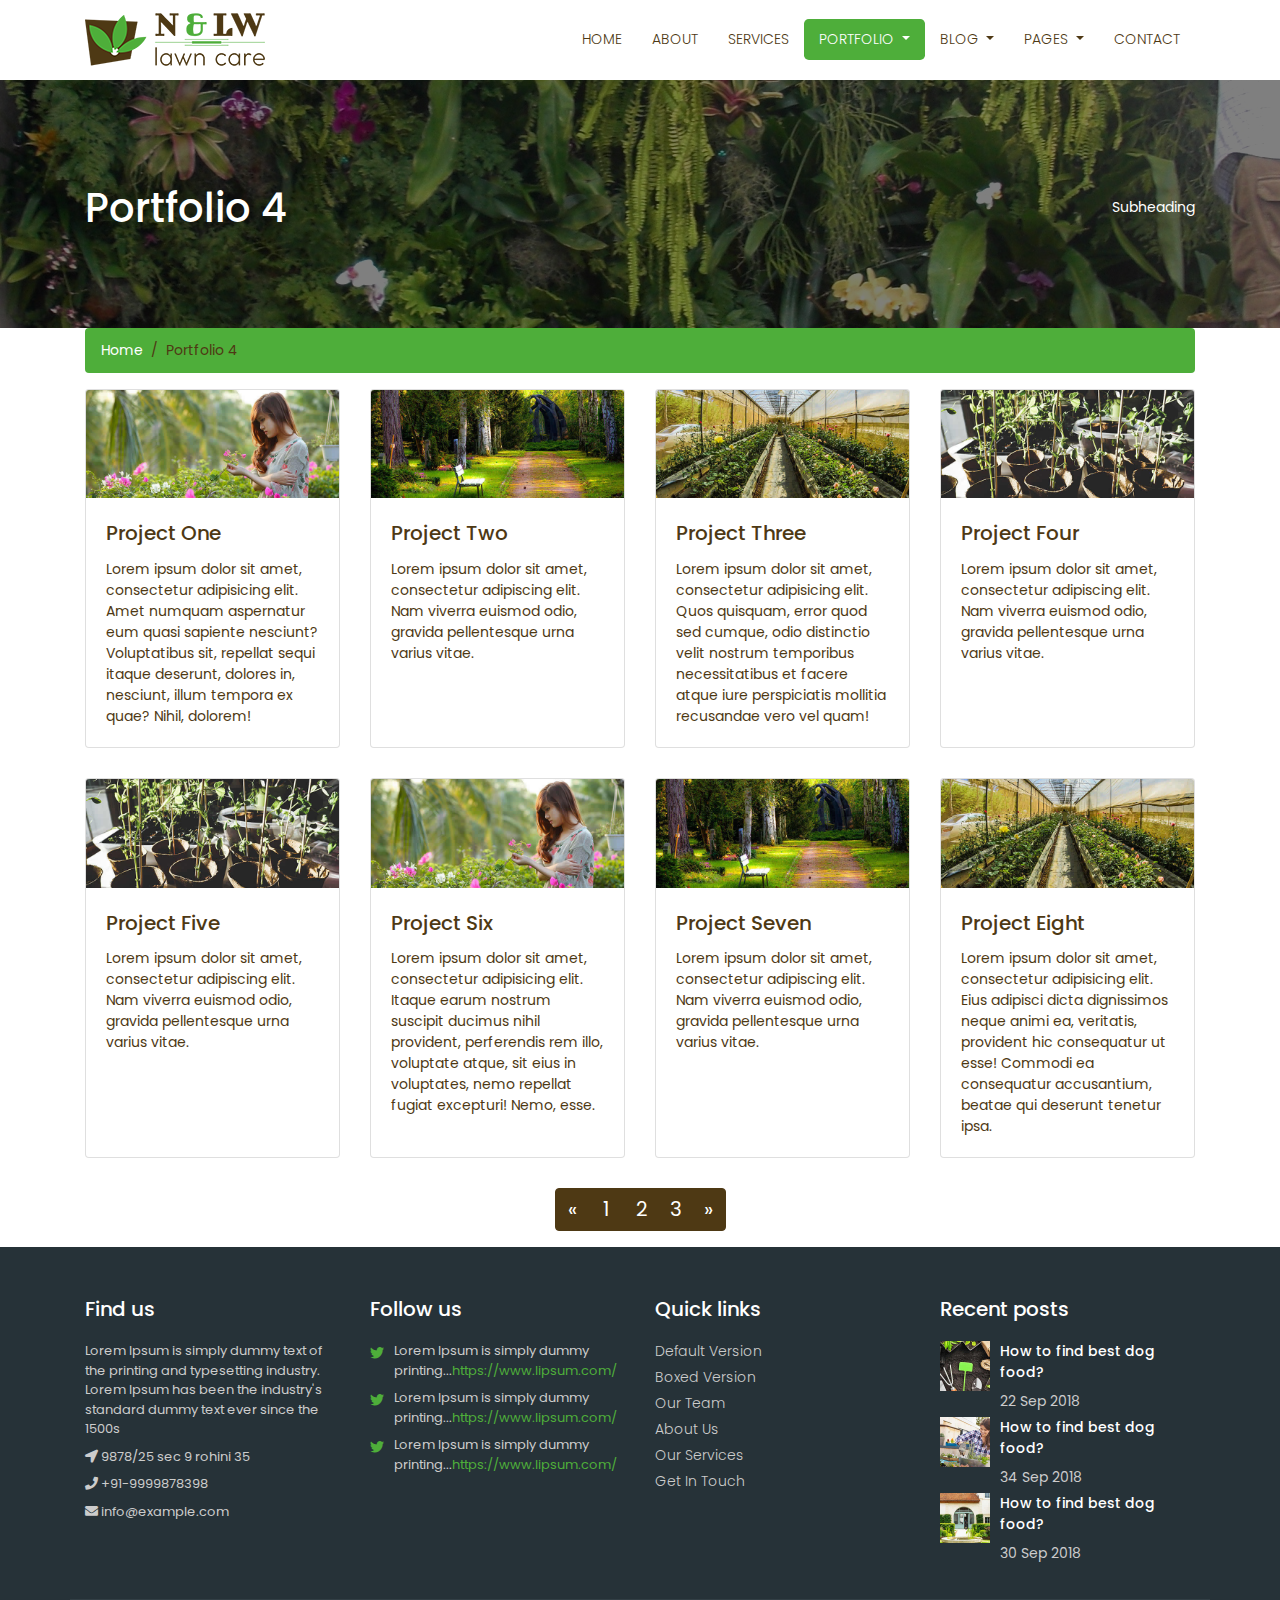
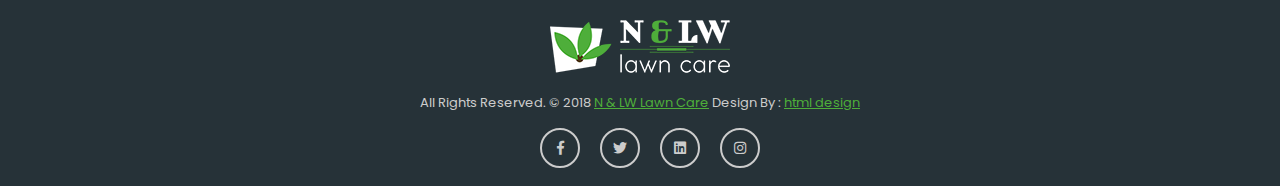
<file: portfolio-4-col.html>
<!DOCTYPE html>
<html lang="en">
<head>
	<meta charset="utf-8">
	<meta name="viewport" content="width=device-width, initial-scale=1, shrink-to-fit=no">
	<meta name="description" content="">
	<meta name="author" content="">
	<link rel="icon" href="images/favicon.png" type="image/png"/>
	<title>N & LW Lawn Care - Landscaping Bootstrap4 HTML5 Responsive Template </title>
	<!-- Bootstrap core CSS -->
	<link href="vendor/bootstrap/css/bootstrap.min.css" rel="stylesheet">
	<!-- Fontawesome CSS -->
	<link href="css/all.css" rel="stylesheet">
	<!-- Custom styles for this template -->
	<link href="css/style.css" rel="stylesheet">
</head>
<body>
    <!-- Navigation -->
    <nav class="navbar fixed-top navbar-expand-lg navbar-dark bg-light top-nav fixed-top">
        <div class="container">
            <a class="navbar-brand" href="index.html">
            <img src="images/logo.png" alt="logo" />
            </a>
            <button class="navbar-toggler navbar-toggler-right" type="button" data-toggle="collapse" data-target="#navbarResponsive" aria-controls="navbarResponsive" aria-expanded="false" aria-label="Toggle navigation">
				<span class="fas fa-bars"></span>
            </button>
            <div class="collapse navbar-collapse" id="navbarResponsive">
               <ul class="navbar-nav ml-auto">
                  <li class="nav-item">
                     <a class="nav-link" href="index.html">Home</a>
                  </li>
                  <li class="nav-item">
                     <a class="nav-link" href="about.html">About</a>
                  </li>
                  <li class="nav-item">
                     <a class="nav-link" href="services.html">Services</a>
                  </li>
                  <li class="nav-item dropdown">
                     <a class="nav-link active dropdown-toggle" href="#" id="navbarDropdownPortfolio" data-toggle="dropdown" aria-haspopup="true" aria-expanded="false">
                     Portfolio
                     </a>
                     <div class="dropdown-menu dropdown-menu-right" aria-labelledby="navbarDropdownPortfolio">
                        <a class="dropdown-item" href="portfolio-1-col.html">1 Column Portfolio</a>
                        <a class="dropdown-item" href="portfolio-2-col.html">2 Column Portfolio</a>
                        <a class="dropdown-item" href="portfolio-3-col.html">3 Column Portfolio</a>
                        <a class="dropdown-item" href="portfolio-4-col.html">4 Column Portfolio</a>
                        <a class="dropdown-item" href="portfolio-item.html">Single Portfolio Item</a>
                     </div>
                  </li>
                  <li class="nav-item dropdown">
                     <a class="nav-link dropdown-toggle" href="#" id="navbarDropdownBlog" data-toggle="dropdown" aria-haspopup="true" aria-expanded="false">
                     Blog
                     </a>
                     <div class="dropdown-menu dropdown-menu-right" aria-labelledby="navbarDropdownBlog">
                        <a class="dropdown-item" href="blog-home-1.html">Blog Home 1</a>
                        <a class="dropdown-item" href="blog-home-2.html">Blog Home 2</a>
                        <a class="dropdown-item" href="blog-post.html">Blog Post</a>
                     </div>
                  </li>
                  <li class="nav-item dropdown">
                     <a class="nav-link dropdown-toggle" href="#" id="navbarDropdownBlog" data-toggle="dropdown" aria-haspopup="true" aria-expanded="false">
                     Pages
                     </a>
                     <div class="dropdown-menu dropdown-menu-right" aria-labelledby="navbarDropdownBlog">
                        <a class="dropdown-item" href="faq.html">FAQ</a>
                        <a class="dropdown-item" href="404.html">404</a>
                        <a class="dropdown-item" href="pricing.html">Pricing Table</a>
                     </div>
                  </li>
                  <li class="nav-item">
                     <a class="nav-link" href="contact.html">Contact</a>
                  </li>
               </ul>
            </div>
        </div>
    </nav>
	
	<!-- full Title -->
	<div class="full-title">
		<div class="container">
			<!-- Page Heading/Breadcrumbs -->
			<h1 class="mt-4 mb-3">Portfolio 4
				<small>Subheading</small>
			</h1>
		</div>
	</div>

    <!-- Page Content -->
    <div class="container">
		<div class="breadcrumb-main">
			<ol class="breadcrumb">
				<li class="breadcrumb-item">
					<a href="index.html">Home</a>
				</li>
				<li class="breadcrumb-item active">Portfolio 4</li>
			</ol>
		</div>

      <div class="row">
        <div class="col-lg-3 col-md-4 col-sm-6 portfolio-item">
          <div class="card h-100">
            <a href="#"><img class="card-img-top" src="images/portfolio-big-01.jpg" alt="" /></a>
            <div class="card-body">
              <h4 class="card-title">
                <a href="#">Project One</a>
              </h4>
              <p class="card-text">Lorem ipsum dolor sit amet, consectetur adipisicing elit. Amet numquam aspernatur eum quasi sapiente nesciunt? Voluptatibus sit, repellat sequi itaque deserunt, dolores in, nesciunt, illum tempora ex quae? Nihil, dolorem!</p>
            </div>
          </div>
        </div>
        <div class="col-lg-3 col-md-4 col-sm-6 portfolio-item">
          <div class="card h-100">
            <a href="#"><img class="card-img-top" src="images/portfolio-big-02.jpg" alt="" /></a>
            <div class="card-body">
              <h4 class="card-title">
                <a href="#">Project Two</a>
              </h4>
              <p class="card-text">Lorem ipsum dolor sit amet, consectetur adipiscing elit. Nam viverra euismod odio, gravida pellentesque urna varius vitae.</p>
            </div>
          </div>
        </div>
        <div class="col-lg-3 col-md-4 col-sm-6 portfolio-item">
          <div class="card h-100">
            <a href="#"><img class="card-img-top" src="images/portfolio-big-03.jpg" alt="" /></a>
            <div class="card-body">
              <h4 class="card-title">
                <a href="#">Project Three</a>
              </h4>
              <p class="card-text">Lorem ipsum dolor sit amet, consectetur adipisicing elit. Quos quisquam, error quod sed cumque, odio distinctio velit nostrum temporibus necessitatibus et facere atque iure perspiciatis mollitia recusandae vero vel quam!</p>
            </div>
          </div>
        </div>
        <div class="col-lg-3 col-md-4 col-sm-6 portfolio-item">
          <div class="card h-100">
            <a href="#"><img class="card-img-top" src="images/portfolio-big-04.jpg" alt="" /></a>
            <div class="card-body">
              <h4 class="card-title">
                <a href="#">Project Four</a>
              </h4>
              <p class="card-text">Lorem ipsum dolor sit amet, consectetur adipiscing elit. Nam viverra euismod odio, gravida pellentesque urna varius vitae.</p>
            </div>
          </div>
        </div>
        <div class="col-lg-3 col-md-4 col-sm-6 portfolio-item">
          <div class="card h-100">
            <a href="#"><img class="card-img-top" src="images/portfolio-big-04.jpg" alt="" /></a>
            <div class="card-body">
              <h4 class="card-title">
                <a href="#">Project Five</a>
              </h4>
              <p class="card-text">Lorem ipsum dolor sit amet, consectetur adipiscing elit. Nam viverra euismod odio, gravida pellentesque urna varius vitae.</p>
            </div>
          </div>
        </div>
        <div class="col-lg-3 col-md-4 col-sm-6 portfolio-item">
          <div class="card h-100">
            <a href="#"><img class="card-img-top" src="images/portfolio-big-01.jpg" alt="" /></a>
            <div class="card-body">
              <h4 class="card-title">
                <a href="#">Project Six</a>
              </h4>
              <p class="card-text">Lorem ipsum dolor sit amet, consectetur adipisicing elit. Itaque earum nostrum suscipit ducimus nihil provident, perferendis rem illo, voluptate atque, sit eius in voluptates, nemo repellat fugiat excepturi! Nemo, esse.</p>
            </div>
          </div>
        </div>
        <div class="col-lg-3 col-md-4 col-sm-6 portfolio-item">
          <div class="card h-100">
            <a href="#"><img class="card-img-top" src="images/portfolio-big-02.jpg" alt="" /></a>
            <div class="card-body">
              <h4 class="card-title">
                <a href="#">Project Seven</a>
              </h4>
              <p class="card-text">Lorem ipsum dolor sit amet, consectetur adipiscing elit. Nam viverra euismod odio, gravida pellentesque urna varius vitae.</p>
            </div>
          </div>
        </div>
        <div class="col-lg-3 col-md-4 col-sm-6 portfolio-item">
          <div class="card h-100">
            <a href="#"><img class="card-img-top" src="images/portfolio-big-03.jpg" alt=""></a>
            <div class="card-body">
              <h4 class="card-title">
                <a href="#">Project Eight</a>
              </h4>
              <p class="card-text">Lorem ipsum dolor sit amet, consectetur adipisicing elit. Eius adipisci dicta dignissimos neque animi ea, veritatis, provident hic consequatur ut esse! Commodi ea consequatur accusantium, beatae qui deserunt tenetur ipsa.</p>
            </div>
          </div>
        </div>
      </div>
	  
		<div class="pagination_bar">
			<!-- Pagination -->
			<ul class="pagination justify-content-center">
				<li class="page-item">
				  <a class="page-link" href="#" aria-label="Previous">
					<span aria-hidden="true">&laquo;</span>
					<span class="sr-only">Previous</span>
				  </a>
				</li>
				<li class="page-item">
				  <a class="page-link" href="#">1</a>
				</li>
				<li class="page-item">
				  <a class="page-link" href="#">2</a>
				</li>
				<li class="page-item">
				  <a class="page-link" href="#">3</a>
				</li>
				<li class="page-item">
				  <a class="page-link" href="#" aria-label="Next">
					<span aria-hidden="true">&raquo;</span>
					<span class="sr-only">Next</span>
				  </a>
				</li>
			</ul>
		</div>

    </div>
    <!-- /.container -->

    <!--footer starts from here-->
    <footer class="footer">
        <div class="container bottom_border">
            <div class="row">
               <div class="col-lg-3 col-md-6 col-sm-6 col">
					<h5 class="headin5_amrc col_white_amrc pt2">Find us</h5>
					<!--headin5_amrc-->
					<p class="mb10">Lorem Ipsum is simply dummy text of the printing and typesetting industry. Lorem Ipsum has been the industry's standard dummy text ever since the 1500s</p>
					<p><i class="fa fa-location-arrow"></i> 9878/25 sec 9 rohini 35 </p>
					<p><i class="fa fa-phone"></i> +91-9999878398 </p>
					<p><i class="fa fa fa-envelope"></i> info@example.com </p>
               </div>
               <div class="col-lg-3 col-md-6 col-sm-6 col">
					<h5 class="headin5_amrc col_white_amrc pt2">Follow us</h5>
					<!--headin5_amrc ends here-->
					<ul class="footer_ul2_amrc">
						<li>
							<a href="#"><i class="fab fa-twitter fleft padding-right"></i> </a>
							<p>Lorem Ipsum is simply dummy printing...<a href="#">https://www.lipsum.com/</a></p>
						</li>
						<li>
							<a href="#"><i class="fab fa-twitter fleft padding-right"></i> </a>
							<p>Lorem Ipsum is simply dummy printing...<a href="#">https://www.lipsum.com/</a></p>
						</li>
						<li>
							<a href="#"><i class="fab fa-twitter fleft padding-right"></i> </a>
							<p>Lorem Ipsum is simply dummy printing...<a href="#">https://www.lipsum.com/</a></p>
						</li>
					</ul>
					<!--footer_ul2_amrc ends here-->
				</div>
				<div class="col-lg-3 col-md-6 col-sm-6">
					<h5 class="headin5_amrc col_white_amrc pt2">Quick links</h5>
					<!--headin5_amrc-->
					<ul class="footer_ul_amrc">
						<li><a href="#">Default Version</a></li>
						<li><a href="#">Boxed Version</a></li>
						<li><a href="#">Our Team </a></li>
						<li><a href="#">About Us</a></li>
						<li><a href="#">Our Services</a></li>
						<li><a href="#">Get In Touch</a></li>
					</ul>
					<!--footer_ul_amrc ends here-->
				</div>
				<div class="col-lg-3 col-md-6 col-sm-6 ">
					<h5 class="headin5_amrc col_white_amrc pt2">Recent posts</h5>
					<!--headin5_amrc-->
					<ul class="footer_ul_amrc">
						<li class="media">
							<div class="media-left">
								<img class="img-fluid" src="images/post-img-01.jpg" alt="" />
							</div>
							<div class="media-body">
								<p>How to find best dog food?</p>
								<span>22 Sep 2018</span>
							</div>
						</li>
						<li class="media">
							<div class="media-left">
								<img class="img-fluid" src="images/post-img-02.jpg" alt="" />
							</div>
							<div class="media-body">
								<p>How to find best dog food?</p>
								<span>34 Sep 2018</span>
							</div>
						</li>
						<li class="media">
							<div class="media-left">
								<img class="img-fluid" src="images/post-img-03.jpg" alt="" />
							</div>
							<div class="media-body">
								<p>How to find best dog food?</p>
								<span>30 Sep 2018</span>
							</div>
						</li>
					</ul>
					<!--footer_ul_amrc ends here-->
				</div>
			</div>
		</div>
        <div class="container">
            <div class="footer-logo">
				<a href="#"><img src="images/footer-logo.png" alt="" /></a>
			</div>
            <!--foote_bottom_ul_amrc ends here-->
            <p class="copyright text-center">All Rights Reserved. &copy; 2018 <a href="#">N & LW Lawn Care</a> Design By : 
				<a href="https://html.design/">html design</a>
            </p>
            <ul class="social_footer_ul">
				<li><a href="#"><i class="fab fa-facebook-f"></i></a></li>
				<li><a href="#"><i class="fab fa-twitter"></i></a></li>
				<li><a href="#"><i class="fab fa-linkedin"></i></a></li>
				<li><a href="#"><i class="fab fa-instagram"></i></a></li>
            </ul>
            <!--social_footer_ul ends here-->
        </div>
    </footer>

<!-- Bootstrap core JavaScript -->
<script src="vendor/jquery/jquery.min.js"></script>
<script src="vendor/bootstrap/js/bootstrap.bundle.min.js"></script>
</body>
</html>
</file>
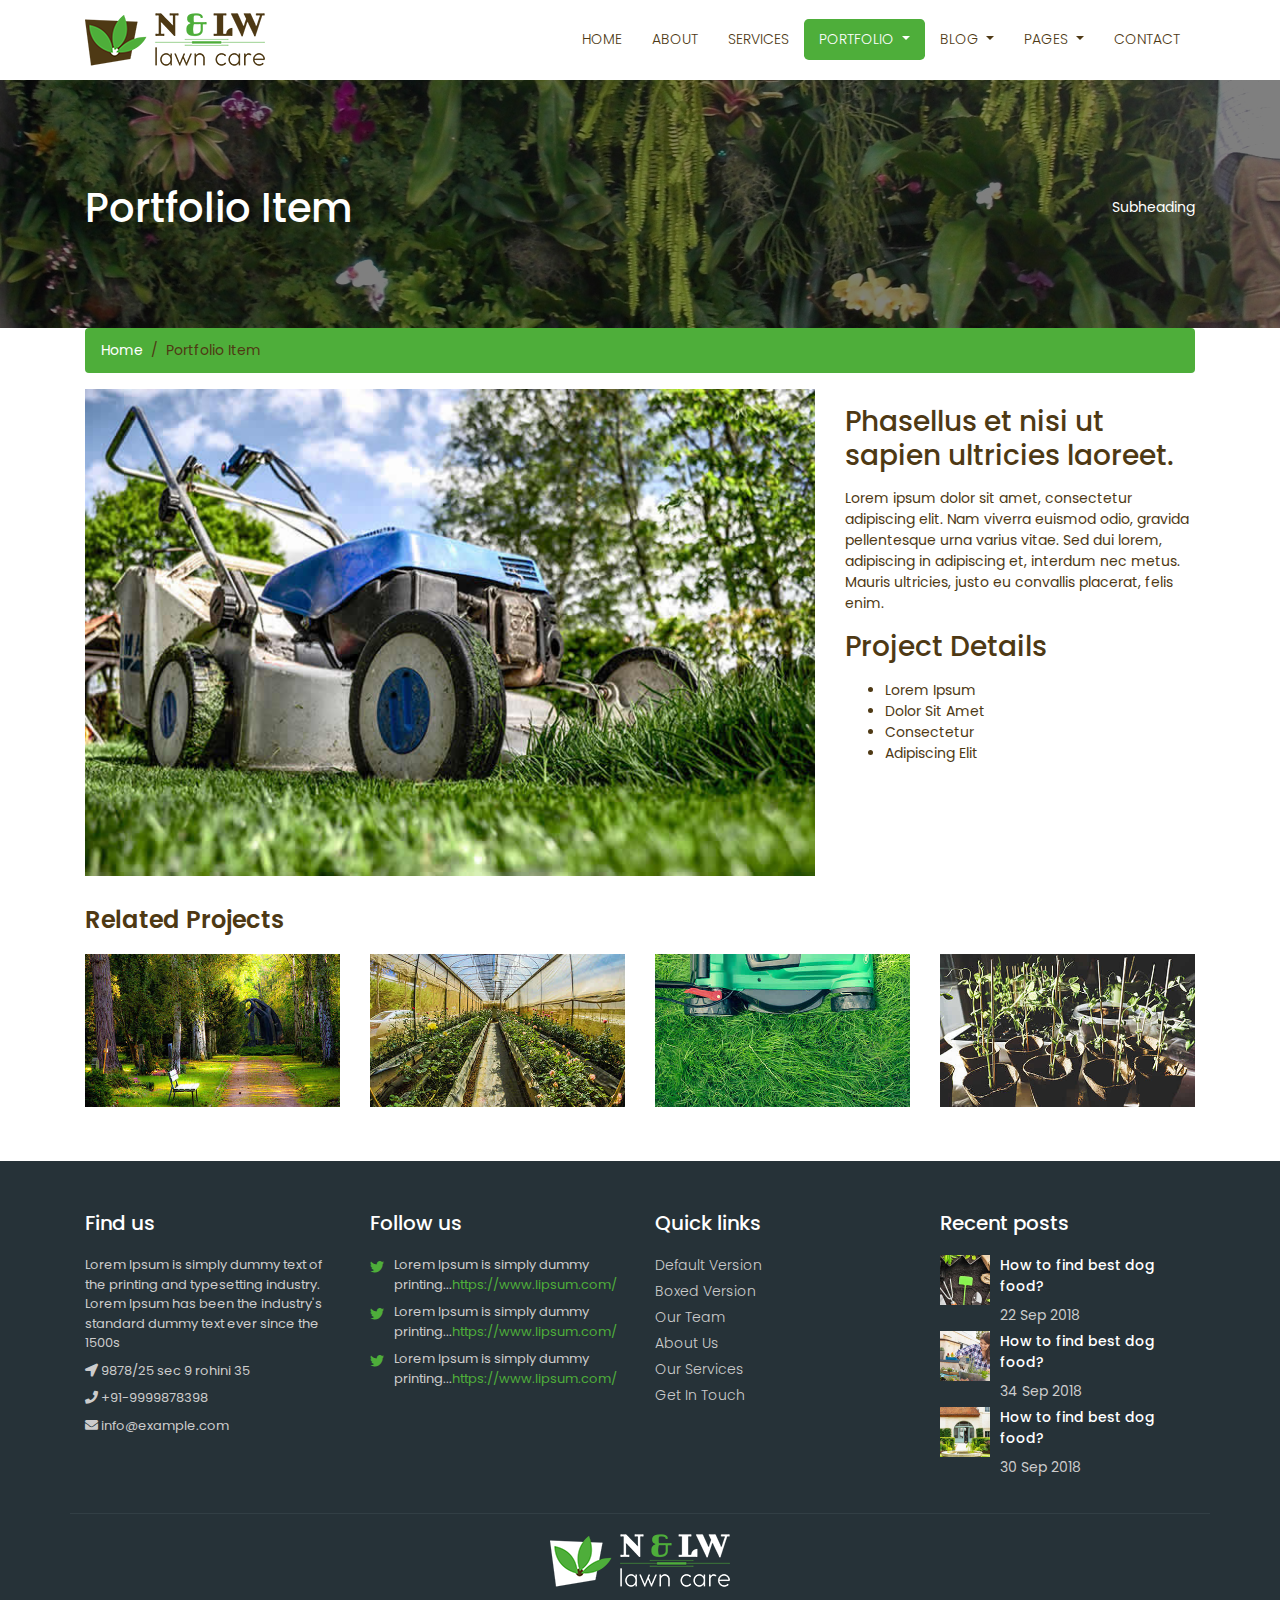
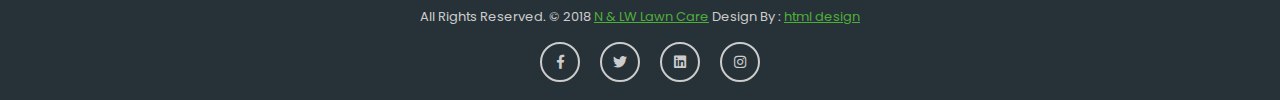
<file: portfolio-item.html>
<!DOCTYPE html>
<html lang="en">
<head>
	<meta charset="utf-8">
	<meta name="viewport" content="width=device-width, initial-scale=1, shrink-to-fit=no">
	<meta name="description" content="">
	<meta name="author" content="">
	<link rel="icon" href="images/favicon.png" type="image/png"/>
	<title>N & LW Lawn Care - Landscaping Bootstrap4 HTML5 Responsive Template </title>
	<!-- Bootstrap core CSS -->
	<link href="vendor/bootstrap/css/bootstrap.min.css" rel="stylesheet">
	<!-- Fontawesome CSS -->
	<link href="css/all.css" rel="stylesheet">
	<!-- Custom styles for this template -->
	<link href="css/style.css" rel="stylesheet">
</head>
<body>
    <!-- Navigation -->
    <nav class="navbar fixed-top navbar-expand-lg navbar-dark bg-light top-nav fixed-top">
        <div class="container">
            <a class="navbar-brand" href="index.html">
				<img src="images/logo.png" alt="logo" />
            </a>
            <button class="navbar-toggler navbar-toggler-right" type="button" data-toggle="collapse" data-target="#navbarResponsive" aria-controls="navbarResponsive" aria-expanded="false" aria-label="Toggle navigation">
				<span class="fas fa-bars"></span>
            </button>
            <div class="collapse navbar-collapse" id="navbarResponsive">
               <ul class="navbar-nav ml-auto">
                  <li class="nav-item">
                     <a class="nav-link" href="index.html">Home</a>
                  </li>
                  <li class="nav-item">
                     <a class="nav-link" href="about.html">About</a>
                  </li>
                  <li class="nav-item">
                     <a class="nav-link" href="services.html">Services</a>
                  </li>
                  <li class="nav-item dropdown">
                     <a class="nav-link active dropdown-toggle" href="#" id="navbarDropdownPortfolio" data-toggle="dropdown" aria-haspopup="true" aria-expanded="false">
                     Portfolio
                     </a>
                     <div class="dropdown-menu dropdown-menu-right" aria-labelledby="navbarDropdownPortfolio">
                        <a class="dropdown-item" href="portfolio-1-col.html">1 Column Portfolio</a>
                        <a class="dropdown-item" href="portfolio-2-col.html">2 Column Portfolio</a>
                        <a class="dropdown-item" href="portfolio-3-col.html">3 Column Portfolio</a>
                        <a class="dropdown-item" href="portfolio-4-col.html">4 Column Portfolio</a>
                        <a class="dropdown-item" href="portfolio-item.html">Single Portfolio Item</a>
                     </div>
                  </li>
                  <li class="nav-item dropdown">
                     <a class="nav-link dropdown-toggle" href="#" id="navbarDropdownBlog" data-toggle="dropdown" aria-haspopup="true" aria-expanded="false">
                     Blog
                     </a>
                     <div class="dropdown-menu dropdown-menu-right" aria-labelledby="navbarDropdownBlog">
                        <a class="dropdown-item" href="blog-home-1.html">Blog Home 1</a>
                        <a class="dropdown-item" href="blog-home-2.html">Blog Home 2</a>
                        <a class="dropdown-item" href="blog-post.html">Blog Post</a>
                     </div>
                  </li>
                  <li class="nav-item dropdown">
                     <a class="nav-link dropdown-toggle" href="#" id="navbarDropdownBlog" data-toggle="dropdown" aria-haspopup="true" aria-expanded="false">
                     Pages
                     </a>
                     <div class="dropdown-menu dropdown-menu-right" aria-labelledby="navbarDropdownBlog">
                        <a class="dropdown-item" href="faq.html">FAQ</a>
                        <a class="dropdown-item" href="404.html">404</a>
                        <a class="dropdown-item" href="pricing.html">Pricing Table</a>
                     </div>
                  </li>
                  <li class="nav-item">
                     <a class="nav-link" href="contact.html">Contact</a>
                  </li>
               </ul>
            </div>
        </div>
    </nav>
	
	<!-- full Title -->
	<div class="full-title">
		<div class="container">
			<!-- Page Heading/Breadcrumbs -->
			<h1 class="mt-4 mb-3">Portfolio Item
				<small>Subheading</small>
			</h1>
		</div>
	</div>

    <!-- Page Content -->
    <div class="container">
		<div class="breadcrumb-main">
			<ol class="breadcrumb">
				<li class="breadcrumb-item">
					<a href="index.html">Home</a>
				</li>
				<li class="breadcrumb-item active">Portfolio Item</li>
			</ol>
		</div>

		<!-- Portfolio Item Row -->
		<div class="row">
			<div class="col-md-8">
				<img class="img-fluid" src="images/portfolio-big-Item.jpg" alt="" />
			</div>
			<div class="col-md-4">
					<h3 class="my-3">Phasellus et nisi ut sapien ultricies laoreet.</h3>
					<p>Lorem ipsum dolor sit amet, consectetur adipiscing elit. Nam viverra euismod odio, gravida pellentesque urna varius vitae. Sed dui lorem, adipiscing in adipiscing et, interdum nec metus. Mauris ultricies, justo eu convallis placerat, felis enim.</p>
				<h3 class="my-3">Project Details</h3>
				<ul>
					<li>Lorem Ipsum</li>
					<li>Dolor Sit Amet</li>
					<li>Consectetur</li>
					<li>Adipiscing Elit</li>
				</ul>
			</div>
		</div>
		<!-- /.row -->

		<div class="related-projects">
			<!-- Related Projects Row -->
			<h3>Related Projects</h3>
			<div class="row">
				<div class="col-md-3 col-sm-6 mb-4">
					<a href="#">
						<img class="img-fluid" src="images/related-pro-01.jpg" alt="" />
					</a>
				</div>

				<div class="col-md-3 col-sm-6 mb-4">
					<a href="#">
						<img class="img-fluid" src="images/related-pro-02.jpg" alt="" />
					</a>
				</div>

				<div class="col-md-3 col-sm-6 mb-4">
					<a href="#">
						<img class="img-fluid" src="images/related-pro-03.jpg" alt="" />
					</a>
				</div>

				<div class="col-md-3 col-sm-6 mb-4">
					<a href="#">
						<img class="img-fluid" src="images/related-pro-04.jpg" alt="" />
					</a>
				</div>

			</div>
			<!-- /.row -->
		</div>
    </div>
    <!-- /.container -->

    <!--footer starts from here-->
    <footer class="footer">
        <div class="container bottom_border">
            <div class="row">
               <div class="col-lg-3 col-md-6 col-sm-6 col">
					<h5 class="headin5_amrc col_white_amrc pt2">Find us</h5>
					<!--headin5_amrc-->
					<p class="mb10">Lorem Ipsum is simply dummy text of the printing and typesetting industry. Lorem Ipsum has been the industry's standard dummy text ever since the 1500s</p>
					<p><i class="fa fa-location-arrow"></i> 9878/25 sec 9 rohini 35 </p>
					<p><i class="fa fa-phone"></i> +91-9999878398 </p>
					<p><i class="fa fa fa-envelope"></i> info@example.com </p>
               </div>
               <div class="col-lg-3 col-md-6 col-sm-6 col">
					<h5 class="headin5_amrc col_white_amrc pt2">Follow us</h5>
					<!--headin5_amrc ends here-->
					<ul class="footer_ul2_amrc">
						<li>
							<a href="#"><i class="fab fa-twitter fleft padding-right"></i> </a>
							<p>Lorem Ipsum is simply dummy printing...<a href="#">https://www.lipsum.com/</a></p>
						</li>
						<li>
							<a href="#"><i class="fab fa-twitter fleft padding-right"></i> </a>
							<p>Lorem Ipsum is simply dummy printing...<a href="#">https://www.lipsum.com/</a></p>
						</li>
						<li>
							<a href="#"><i class="fab fa-twitter fleft padding-right"></i> </a>
							<p>Lorem Ipsum is simply dummy printing...<a href="#">https://www.lipsum.com/</a></p>
						</li>
					</ul>
					<!--footer_ul2_amrc ends here-->
				</div>
				<div class="col-lg-3 col-md-6 col-sm-6">
					<h5 class="headin5_amrc col_white_amrc pt2">Quick links</h5>
					<!--headin5_amrc-->
					<ul class="footer_ul_amrc">
						<li><a href="#">Default Version</a></li>
						<li><a href="#">Boxed Version</a></li>
						<li><a href="#">Our Team </a></li>
						<li><a href="#">About Us</a></li>
						<li><a href="#">Our Services</a></li>
						<li><a href="#">Get In Touch</a></li>
					</ul>
					<!--footer_ul_amrc ends here-->
				</div>
				<div class="col-lg-3 col-md-6 col-sm-6 ">
					<h5 class="headin5_amrc col_white_amrc pt2">Recent posts</h5>
					<!--headin5_amrc-->
					<ul class="footer_ul_amrc">
						<li class="media">
							<div class="media-left">
								<img class="img-fluid" src="images/post-img-01.jpg" alt="" />
							</div>
							<div class="media-body">
								<p>How to find best dog food?</p>
								<span>22 Sep 2018</span>
							</div>
						</li>
						<li class="media">
							<div class="media-left">
								<img class="img-fluid" src="images/post-img-02.jpg" alt="" />
							</div>
							<div class="media-body">
								<p>How to find best dog food?</p>
								<span>34 Sep 2018</span>
							</div>
						</li>
						<li class="media">
							<div class="media-left">
								<img class="img-fluid" src="images/post-img-03.jpg" alt="" />
							</div>
							<div class="media-body">
								<p>How to find best dog food?</p>
								<span>30 Sep 2018</span>
							</div>
						</li>
					</ul>
					<!--footer_ul_amrc ends here-->
				</div>
			</div>
		</div>
        <div class="container">
            <div class="footer-logo">
				<a href="#"><img src="images/footer-logo.png" alt="" /></a>
			</div>
            <!--foote_bottom_ul_amrc ends here-->
            <p class="copyright text-center">All Rights Reserved. &copy; 2018 <a href="#">N & LW Lawn Care</a> Design By : 
				<a href="https://html.design/">html design</a>
            </p>
            <ul class="social_footer_ul">
				<li><a href="#"><i class="fab fa-facebook-f"></i></a></li>
				<li><a href="#"><i class="fab fa-twitter"></i></a></li>
				<li><a href="#"><i class="fab fa-linkedin"></i></a></li>
				<li><a href="#"><i class="fab fa-instagram"></i></a></li>
            </ul>
            <!--social_footer_ul ends here-->
        </div>
    </footer>

<!-- Bootstrap core JavaScript -->
<script src="vendor/jquery/jquery.min.js"></script>
<script src="vendor/bootstrap/js/bootstrap.bundle.min.js"></script>
</body>
</html>
</file>
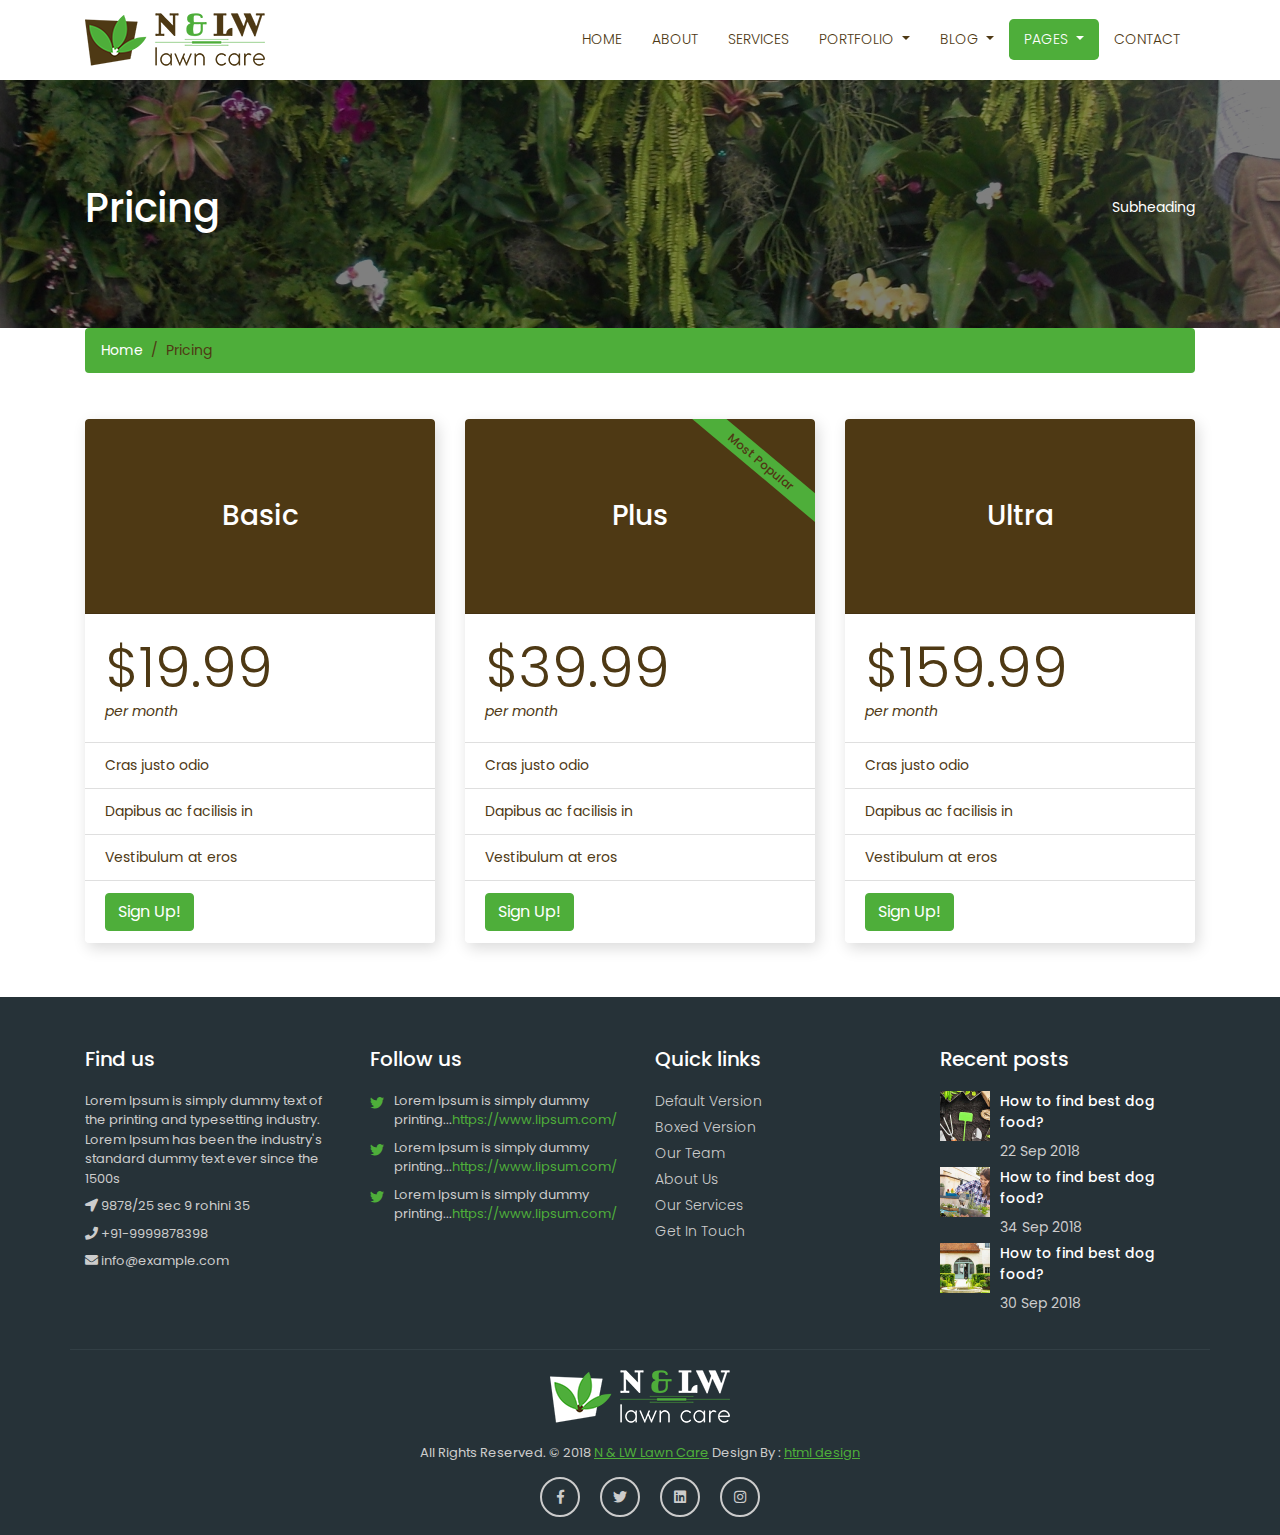
<file: pricing.html>
<!DOCTYPE html>
<html lang="en">
<head>
	<meta charset="utf-8">
	<meta name="viewport" content="width=device-width, initial-scale=1, shrink-to-fit=no">
	<meta name="description" content="">
	<meta name="author" content="">
	<link rel="icon" href="images/favicon.png" type="image/png"/>
	<title>N & LW Lawn Care - Landscaping Bootstrap4 HTML5 Responsive Template </title>
	<!-- Bootstrap core CSS -->
	<link href="vendor/bootstrap/css/bootstrap.min.css" rel="stylesheet">
	<!-- Fontawesome CSS -->
	<link href="css/all.css" rel="stylesheet">
	<!-- Custom styles for this template -->
	<link href="css/style.css" rel="stylesheet">
</head>
<body>
    <!-- Navigation -->
    <nav class="navbar fixed-top navbar-expand-lg navbar-dark bg-light top-nav fixed-top">
        <div class="container">
            <a class="navbar-brand" href="index.html">
            <img src="images/logo.png" alt="logo" />
            </a>
            <button class="navbar-toggler navbar-toggler-right" type="button" data-toggle="collapse" data-target="#navbarResponsive" aria-controls="navbarResponsive" aria-expanded="false" aria-label="Toggle navigation">
				<span class="fas fa-bars"></span>
            </button>
            <div class="collapse navbar-collapse" id="navbarResponsive">
               <ul class="navbar-nav ml-auto">
                  <li class="nav-item">
                     <a class="nav-link" href="index.html">Home</a>
                  </li>
                  <li class="nav-item">
                     <a class="nav-link" href="about.html">About</a>
                  </li>
                  <li class="nav-item">
                     <a class="nav-link" href="services.html">Services</a>
                  </li>
                  <li class="nav-item dropdown">
                     <a class="nav-link dropdown-toggle" href="#" id="navbarDropdownPortfolio" data-toggle="dropdown" aria-haspopup="true" aria-expanded="false">
                     Portfolio
                     </a>
                     <div class="dropdown-menu dropdown-menu-right" aria-labelledby="navbarDropdownPortfolio">
                        <a class="dropdown-item" href="portfolio-1-col.html">1 Column Portfolio</a>
                        <a class="dropdown-item" href="portfolio-2-col.html">2 Column Portfolio</a>
                        <a class="dropdown-item" href="portfolio-3-col.html">3 Column Portfolio</a>
                        <a class="dropdown-item" href="portfolio-4-col.html">4 Column Portfolio</a>
                        <a class="dropdown-item" href="portfolio-item.html">Single Portfolio Item</a>
                     </div>
                  </li>
                  <li class="nav-item dropdown">
                     <a class="nav-link dropdown-toggle" href="#" id="navbarDropdownBlog" data-toggle="dropdown" aria-haspopup="true" aria-expanded="false">
                     Blog
                     </a>
                     <div class="dropdown-menu dropdown-menu-right" aria-labelledby="navbarDropdownBlog">
                        <a class="dropdown-item" href="blog-home-1.html">Blog Home 1</a>
                        <a class="dropdown-item" href="blog-home-2.html">Blog Home 2</a>
                        <a class="dropdown-item" href="blog-post.html">Blog Post</a>
                     </div>
                  </li>
                  <li class="nav-item dropdown">
                     <a class="nav-link active dropdown-toggle" href="#" id="navbarDropdownBlog" data-toggle="dropdown" aria-haspopup="true" aria-expanded="false">
                     Pages
                     </a>
                     <div class="dropdown-menu dropdown-menu-right" aria-labelledby="navbarDropdownBlog">
                        <a class="dropdown-item" href="faq.html">FAQ</a>
                        <a class="dropdown-item" href="404.html">404</a>
                        <a class="dropdown-item" href="pricing.html">Pricing Table</a>
                     </div>
                  </li>
                  <li class="nav-item">
                     <a class="nav-link" href="contact.html">Contact</a>
                  </li>
               </ul>
            </div>
        </div>
    </nav>
	
	<!-- full Title -->
	<div class="full-title">
		<div class="container">
			<!-- Page Heading/Breadcrumbs -->
			<h1 class="mt-4 mb-3">Pricing
				<small>Subheading</small>
			</h1>
		</div>
	</div>

    <!-- Page Content -->
    <div class="container">
		<div class="breadcrumb-main">
			<ol class="breadcrumb">
				<li class="breadcrumb-item">
					<a href="index.html">Home</a>
				</li>
				<li class="breadcrumb-item active">Pricing</li>
			</ol>
		</div>

		<div class="pricing-box">
		<!-- Content Row -->
			<div class="row">
				<div class="col-lg-4 mb-4">
					<div class="card h-100">
						<h3 class="card-header">Basic</h3>
						<div class="card-body">
							<div class="display-4">$19.99</div>
							<div class="font-italic">per month</div>
						</div>
						<ul class="list-group list-group-flush">
							<li class="list-group-item">Cras justo odio</li>
							<li class="list-group-item">Dapibus ac facilisis in</li>
							<li class="list-group-item">Vestibulum at eros</li>
							<li class="list-group-item">
							<a href="#" class="btn btn-primary">Sign Up!</a>
						  </li>
						</ul>
					</div>
				</div>
				<div class="col-lg-4 mb-4">
					<div class="card card-outline-primary h-100">
						<h3 class="card-header text-white">
							Plus
							<span class="most_popular">Most Popular</span>
						</h3>
						<div class="card-body">
							<div class="display-4">$39.99</div>
							<div class="font-italic">per month</div>
						</div>
						<ul class="list-group list-group-flush">
							<li class="list-group-item">Cras justo odio</li>
							<li class="list-group-item">Dapibus ac facilisis in</li>
							<li class="list-group-item">Vestibulum at eros</li>
							<li class="list-group-item">
							<a href="#" class="btn btn-primary">Sign Up!</a>
						  </li>
						</ul>
					</div>
				</div>
				<div class="col-lg-4 mb-4">
					<div class="card h-100">
						<h3 class="card-header">Ultra</h3>
						<div class="card-body">
							<div class="display-4">$159.99</div>
							<div class="font-italic">per month</div>
						</div>
						<ul class="list-group list-group-flush">
							<li class="list-group-item">Cras justo odio</li>
							<li class="list-group-item">Dapibus ac facilisis in</li>
							<li class="list-group-item">Vestibulum at eros</li>
							<li class="list-group-item">
							<a href="#" class="btn btn-primary">Sign Up!</a>
						  </li>
						</ul>
					</div>
				</div>
			</div>
		<!-- /.row -->
		</div>
    </div>
    <!-- /.container -->

    <!--footer starts from here-->
    <footer class="footer">
        <div class="container bottom_border">
            <div class="row">
               <div class="col-lg-3 col-md-6 col-sm-6 col">
					<h5 class="headin5_amrc col_white_amrc pt2">Find us</h5>
					<!--headin5_amrc-->
					<p class="mb10">Lorem Ipsum is simply dummy text of the printing and typesetting industry. Lorem Ipsum has been the industry's standard dummy text ever since the 1500s</p>
					<p><i class="fa fa-location-arrow"></i> 9878/25 sec 9 rohini 35 </p>
					<p><i class="fa fa-phone"></i> +91-9999878398 </p>
					<p><i class="fa fa fa-envelope"></i> info@example.com </p>
               </div>
               <div class="col-lg-3 col-md-6 col-sm-6 col">
					<h5 class="headin5_amrc col_white_amrc pt2">Follow us</h5>
					<!--headin5_amrc ends here-->
					<ul class="footer_ul2_amrc">
						<li>
							<a href="#"><i class="fab fa-twitter fleft padding-right"></i> </a>
							<p>Lorem Ipsum is simply dummy printing...<a href="#">https://www.lipsum.com/</a></p>
						</li>
						<li>
							<a href="#"><i class="fab fa-twitter fleft padding-right"></i> </a>
							<p>Lorem Ipsum is simply dummy printing...<a href="#">https://www.lipsum.com/</a></p>
						</li>
						<li>
							<a href="#"><i class="fab fa-twitter fleft padding-right"></i> </a>
							<p>Lorem Ipsum is simply dummy printing...<a href="#">https://www.lipsum.com/</a></p>
						</li>
					</ul>
					<!--footer_ul2_amrc ends here-->
				</div>
				<div class="col-lg-3 col-md-6 col-sm-6">
					<h5 class="headin5_amrc col_white_amrc pt2">Quick links</h5>
					<!--headin5_amrc-->
					<ul class="footer_ul_amrc">
						<li><a href="#">Default Version</a></li>
						<li><a href="#">Boxed Version</a></li>
						<li><a href="#">Our Team </a></li>
						<li><a href="#">About Us</a></li>
						<li><a href="#">Our Services</a></li>
						<li><a href="#">Get In Touch</a></li>
					</ul>
					<!--footer_ul_amrc ends here-->
				</div>
				<div class="col-lg-3 col-md-6 col-sm-6 ">
					<h5 class="headin5_amrc col_white_amrc pt2">Recent posts</h5>
					<!--headin5_amrc-->
					<ul class="footer_ul_amrc">
						<li class="media">
							<div class="media-left">
								<img class="img-fluid" src="images/post-img-01.jpg" alt="" />
							</div>
							<div class="media-body">
								<p>How to find best dog food?</p>
								<span>22 Sep 2018</span>
							</div>
						</li>
						<li class="media">
							<div class="media-left">
								<img class="img-fluid" src="images/post-img-02.jpg" alt="" />
							</div>
							<div class="media-body">
								<p>How to find best dog food?</p>
								<span>34 Sep 2018</span>
							</div>
						</li>
						<li class="media">
							<div class="media-left">
								<img class="img-fluid" src="images/post-img-03.jpg" alt="" />
							</div>
							<div class="media-body">
								<p>How to find best dog food?</p>
								<span>30 Sep 2018</span>
							</div>
						</li>
					</ul>
					<!--footer_ul_amrc ends here-->
				</div>
			</div>
		</div>
        <div class="container">
            <div class="footer-logo">
				<a href="#"><img src="images/footer-logo.png" alt="" /></a>
			</div>
            <!--foote_bottom_ul_amrc ends here-->
            <p class="copyright text-center">All Rights Reserved. &copy; 2018 <a href="#">N & LW Lawn Care</a> Design By : 
				<a href="https://html.design/">html design</a>
            </p>
            <ul class="social_footer_ul">
				<li><a href="#"><i class="fab fa-facebook-f"></i></a></li>
				<li><a href="#"><i class="fab fa-twitter"></i></a></li>
				<li><a href="#"><i class="fab fa-linkedin"></i></a></li>
				<li><a href="#"><i class="fab fa-instagram"></i></a></li>
            </ul>
            <!--social_footer_ul ends here-->
        </div>
    </footer>

<!-- Bootstrap core JavaScript -->
<script src="vendor/jquery/jquery.min.js"></script>
<script src="vendor/bootstrap/js/bootstrap.bundle.min.js"></script>
</body>
</html>
</file>
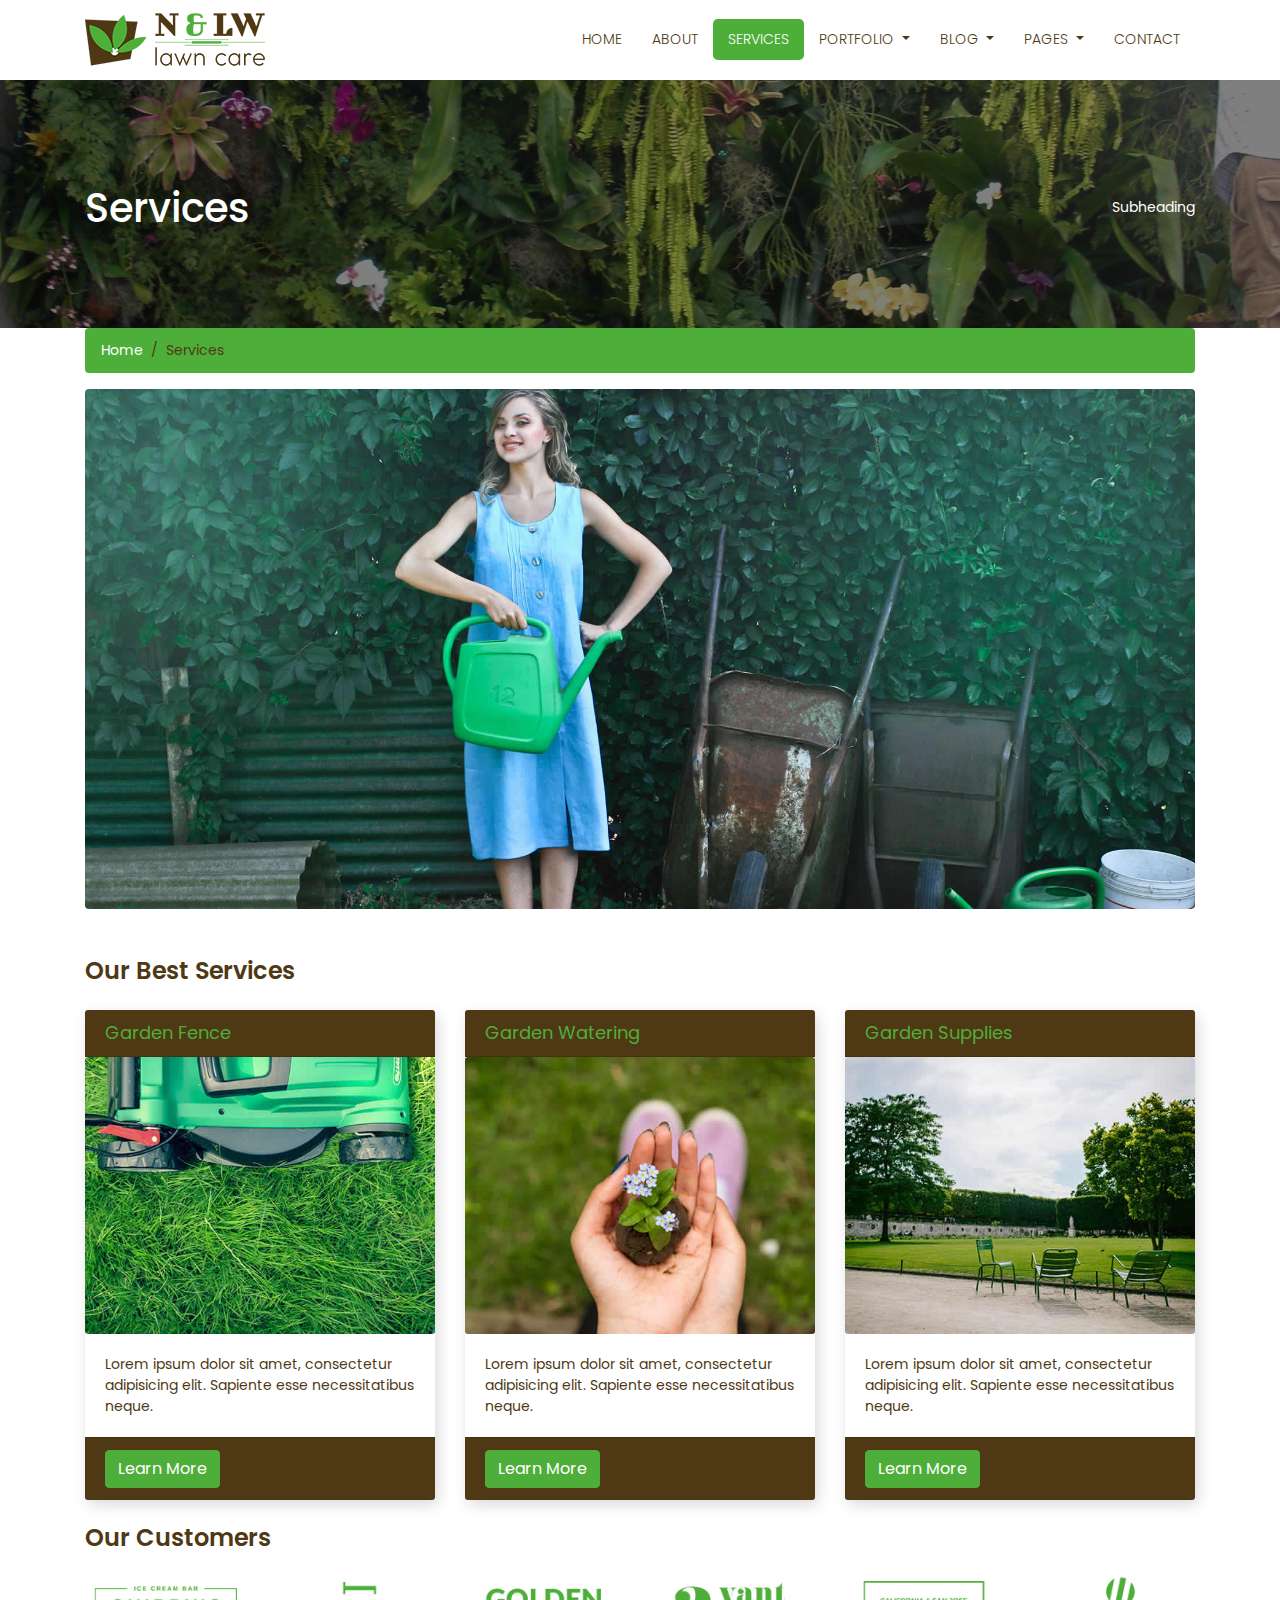
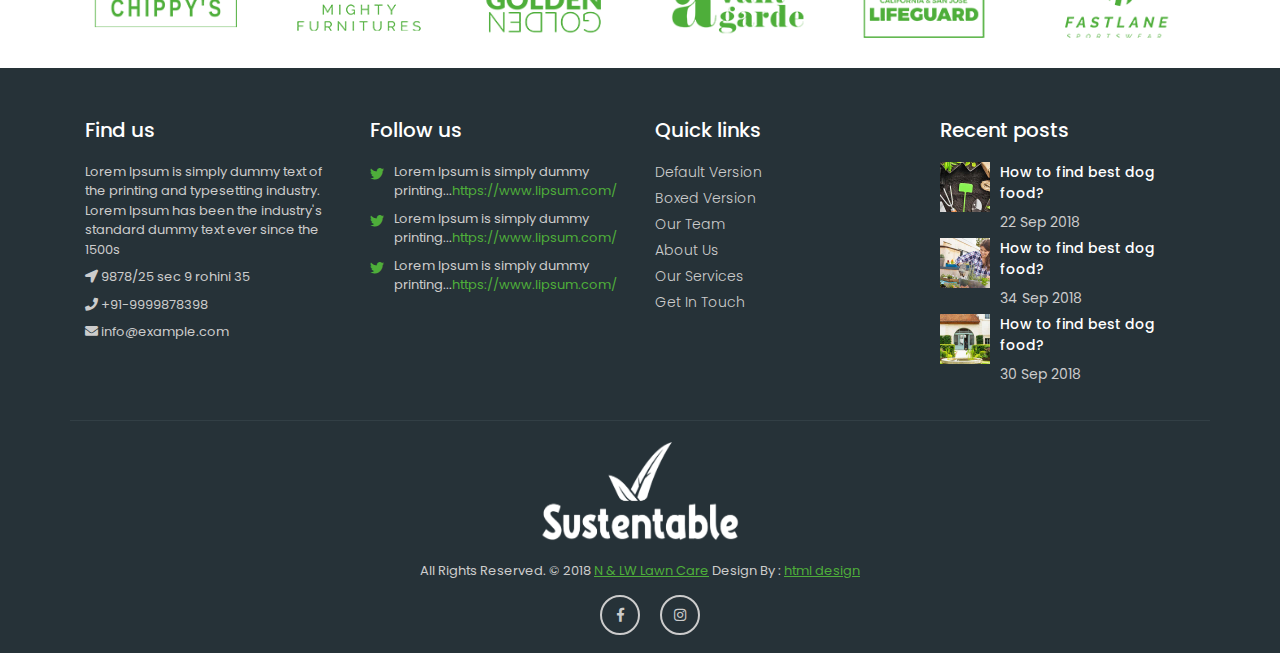
<file: services.html>
<!DOCTYPE html>
<html lang="en">
<head>
	<meta charset="utf-8">
	<meta name="viewport" content="width=device-width, initial-scale=1, shrink-to-fit=no">
	<meta name="description" content="">
	<meta name="author" content="">
	<link rel="icon" href="images/favicon.png" type="image/png"/>
	<title>N & LW Lawn Care - Landscaping Bootstrap4 HTML5 Responsive Template </title>
	<!-- Bootstrap core CSS -->
	<link href="vendor/bootstrap/css/bootstrap.min.css" rel="stylesheet">
	<!-- Fontawesome CSS -->
	<link href="css/all.css" rel="stylesheet">
	<!-- Custom styles for this template -->
	<link href="css/style.css" rel="stylesheet">
</head>

<body>
    <!-- Navigation -->
    <nav class="navbar fixed-top navbar-expand-lg navbar-dark bg-light top-nav fixed-top">
        <div class="container">
            <a class="navbar-brand" href="index.html">
            <img src="images/logo.png" alt="logo" />
            </a>
            <button class="navbar-toggler navbar-toggler-right" type="button" data-toggle="collapse" data-target="#navbarResponsive" aria-controls="navbarResponsive" aria-expanded="false" aria-label="Toggle navigation">
				<span class="fas fa-bars"></span>
            </button>
            <div class="collapse navbar-collapse" id="navbarResponsive">
               <ul class="navbar-nav ml-auto">
                  <li class="nav-item">
                     <a class="nav-link" href="index.html">Home</a>
                  </li>
                  <li class="nav-item">
                     <a class="nav-link" href="about.html">About</a>
                  </li>
                  <li class="nav-item">
                     <a class="nav-link active" href="services.html">Services</a>
                  </li>
                  <li class="nav-item dropdown">
                     <a class="nav-link dropdown-toggle" href="#" id="navbarDropdownPortfolio" data-toggle="dropdown" aria-haspopup="true" aria-expanded="false">
                     Portfolio
                     </a>
                     <div class="dropdown-menu dropdown-menu-right" aria-labelledby="navbarDropdownPortfolio">
                        <a class="dropdown-item" href="portfolio-1-col.html">1 Column Portfolio</a>
                        <a class="dropdown-item" href="portfolio-2-col.html">2 Column Portfolio</a>
                        <a class="dropdown-item" href="portfolio-3-col.html">3 Column Portfolio</a>
                        <a class="dropdown-item" href="portfolio-4-col.html">4 Column Portfolio</a>
                        <a class="dropdown-item" href="portfolio-item.html">Single Portfolio Item</a>
                     </div>
                  </li>
                  <li class="nav-item dropdown">
                     <a class="nav-link dropdown-toggle" href="#" id="navbarDropdownBlog" data-toggle="dropdown" aria-haspopup="true" aria-expanded="false">
                     Blog
                     </a>
                     <div class="dropdown-menu dropdown-menu-right" aria-labelledby="navbarDropdownBlog">
                        <a class="dropdown-item" href="blog-home-1.html">Blog Home 1</a>
                        <a class="dropdown-item" href="blog-home-2.html">Blog Home 2</a>
                        <a class="dropdown-item" href="blog-post.html">Blog Post</a>
                     </div>
                  </li>
                  <li class="nav-item dropdown">
                     <a class="nav-link dropdown-toggle" href="#" id="navbarDropdownBlog" data-toggle="dropdown" aria-haspopup="true" aria-expanded="false">
                     Pages
                     </a>
                     <div class="dropdown-menu dropdown-menu-right" aria-labelledby="navbarDropdownBlog">
                        <a class="dropdown-item" href="faq.html">FAQ</a>
                        <a class="dropdown-item" href="404.html">404</a>
                        <a class="dropdown-item" href="pricing.html">Pricing Table</a>
                     </div>
                  </li>
                  <li class="nav-item">
                     <a class="nav-link" href="contact.html">Contact</a>
                  </li>
               </ul>
            </div>
        </div>
    </nav>

	<!-- full Title -->
	<div class="full-title">
		<div class="container">
			<!-- Page Heading/Breadcrumbs -->
			<h1 class="mt-4 mb-3">Services
				<small>Subheading</small>
			</h1>
		</div>
	</div>
	
    <!-- Page Content -->
    <div class="container">
		<div class="breadcrumb-main">
			<ol class="breadcrumb">
				<li class="breadcrumb-item">
					<a href="index.html">Home</a>
				</li>
				<li class="breadcrumb-item active">Services</li>
			</ol>
		</div>

		<!-- Image Header -->
		<img class="img-fluid rounded mb-4" src="images/services-big.jpg" alt="" />

		<!-- Services Section -->
		<div class="services-bar">
            <h1 class="my-4">Our Best Services </h1>
            <!-- Services Section -->
            <div class="row">
               <div class="col-lg-4 mb-4">
                  <div class="card h-100">
                     <h4 class="card-header">Garden Fence</h4>
                     <div class="card-img">
                        <img class="img-fluid" src="images/services-img-01.jpg" alt="" />
                     </div>
                     <div class="card-body">
                        <p class="card-text">Lorem ipsum dolor sit amet, consectetur adipisicing elit. Sapiente esse necessitatibus neque.</p>
                     </div>
                     <div class="card-footer">
                        <a href="#" class="btn btn-primary">Learn More</a>
                     </div>
                  </div>
               </div>
               <div class="col-lg-4 mb-4">
                  <div class="card h-100">
                     <h4 class="card-header">Garden Watering</h4>
                     <div class="card-img">
                        <img class="img-fluid" src="images/services-img-02.jpg" alt="" />
                     </div>
                     <div class="card-body">
                        <p class="card-text">Lorem ipsum dolor sit amet, consectetur adipisicing elit. Sapiente esse necessitatibus neque.</p>
                     </div>
                     <div class="card-footer">
                        <a href="#" class="btn btn-primary">Learn More</a>
                     </div>
                  </div>
               </div>
               <div class="col-lg-4 mb-4">
                  <div class="card h-100">
                     <h4 class="card-header">Garden Supplies</h4>
                     <div class="card-img">
                        <img class="img-fluid" src="images/services-img-03.jpg" alt="" />
                     </div>
                     <div class="card-body">
                        <p class="card-text">Lorem ipsum dolor sit amet, consectetur adipisicing elit. Sapiente esse necessitatibus neque.</p>
                     </div>
                     <div class="card-footer">
                        <a href="#" class="btn btn-primary">Learn More</a>
                     </div>
                  </div>
               </div>
            </div>
            <!-- /.row -->
        </div>
		<!-- Our Customers -->
		<div class="customers-box"> 
			<h2>Our Customers</h2>
			<div class="row">
				<div class="col-lg-2 col-sm-4 mb-4">
				  <img class="img-fluid" src="images/logo_01.png" alt="" />
				</div>
				<div class="col-lg-2 col-sm-4 mb-4">
				  <img class="img-fluid" src="images/logo_02.png" alt="" />
				</div>
				<div class="col-lg-2 col-sm-4 mb-4">
				  <img class="img-fluid" src="images/logo_03.png" alt="" />
				</div>
				<div class="col-lg-2 col-sm-4 mb-4">
				  <img class="img-fluid" src="images/logo_04.png" alt="" />
				</div>
				<div class="col-lg-2 col-sm-4 mb-4">
				  <img class="img-fluid" src="images/logo_05.png" alt="" />
				</div>
				<div class="col-lg-2 col-sm-4 mb-4">
				  <img class="img-fluid" src="images/logo_06.png" alt="" />
				</div>
			</div>
			<!-- /.row -->
		</div>

    </div>
    <!-- /.container -->

    <!--footer starts from here-->
    <footer class="footer">
        <div class="container bottom_border">
            <div class="row">
               <div class="col-lg-3 col-md-6 col-sm-6 col">
					<h5 class="headin5_amrc col_white_amrc pt2">Find us</h5>
					<!--headin5_amrc-->
					<p class="mb10">Lorem Ipsum is simply dummy text of the printing and typesetting industry. Lorem Ipsum has been the industry's standard dummy text ever since the 1500s</p>
					<p><i class="fa fa-location-arrow"></i> 9878/25 sec 9 rohini 35 </p>
					<p><i class="fa fa-phone"></i> +91-9999878398 </p>
					<p><i class="fa fa fa-envelope"></i> info@example.com </p>
               </div>
               <div class="col-lg-3 col-md-6 col-sm-6 col">
					<h5 class="headin5_amrc col_white_amrc pt2">Follow us</h5>
					<!--headin5_amrc ends here-->
					<ul class="footer_ul2_amrc">
						<li>
							<a href="#"><i class="fab fa-twitter fleft padding-right"></i> </a>
							<p>Lorem Ipsum is simply dummy printing...<a href="#">https://www.lipsum.com/</a></p>
						</li>
						<li>
							<a href="#"><i class="fab fa-twitter fleft padding-right"></i> </a>
							<p>Lorem Ipsum is simply dummy printing...<a href="#">https://www.lipsum.com/</a></p>
						</li>
						<li>
							<a href="#"><i class="fab fa-twitter fleft padding-right"></i> </a>
							<p>Lorem Ipsum is simply dummy printing...<a href="#">https://www.lipsum.com/</a></p>
						</li>
					</ul>
					<!--footer_ul2_amrc ends here-->
				</div>
				<div class="col-lg-3 col-md-6 col-sm-6">
					<h5 class="headin5_amrc col_white_amrc pt2">Quick links</h5>
					<!--headin5_amrc-->
					<ul class="footer_ul_amrc">
						<li><a href="#">Default Version</a></li>
						<li><a href="#">Boxed Version</a></li>
						<li><a href="#">Our Team </a></li>
						<li><a href="#">About Us</a></li>
						<li><a href="#">Our Services</a></li>
						<li><a href="#">Get In Touch</a></li>
					</ul>
					<!--footer_ul_amrc ends here-->
				</div>
				<div class="col-lg-3 col-md-6 col-sm-6 ">
					<h5 class="headin5_amrc col_white_amrc pt2">Recent posts</h5>
					<!--headin5_amrc-->
					<ul class="footer_ul_amrc">
						<li class="media">
							<div class="media-left">
								<img class="img-fluid" src="images/post-img-01.jpg" alt="" />
							</div>
							<div class="media-body">
								<p>How to find best dog food?</p>
								<span>22 Sep 2018</span>
							</div>
						</li>
						<li class="media">
							<div class="media-left">
								<img class="img-fluid" src="images/post-img-02.jpg" alt="" />
							</div>
							<div class="media-body">
								<p>How to find best dog food?</p>
								<span>34 Sep 2018</span>
							</div>
						</li>
						<li class="media">
							<div class="media-left">
								<img class="img-fluid" src="images/post-img-03.jpg" alt="" />
							</div>
							<div class="media-body">
								<p>How to find best dog food?</p>
								<span>30 Sep 2018</span>
							</div>
						</li>
					</ul>
					<!--footer_ul_amrc ends here-->
				</div>
			</div>
		</div>
        <div class="container">
            <div class="footer-logo">
				<a href="#"><img src="images/logo3.png" alt="" height="100" width="200" /></a>
			</div>
            <!--foote_bottom_ul_amrc ends here-->
            <p class="copyright text-center">All Rights Reserved. &copy; 2018 <a href="#">N & LW Lawn Care</a> Design By : 
				<a href="https://html.design/">html design</a>
            </p>
            <ul class="social_footer_ul">
				<li><a href="https://www.facebook.com/sustentablehuertascaseras"><i class="fab fa-facebook-f"></i></a></li>
				<li><a href="https://www.instagram.com/sustentablehuertascaseras"><i class="fab fa-instagram"></i></a></li>
            </ul>
            <!--social_footer_ul ends here-->
        </div>
    </footer>

<!-- Bootstrap core JavaScript -->
<script src="vendor/jquery/jquery.min.js"></script>
<script src="vendor/bootstrap/js/bootstrap.bundle.min.js"></script>
</body>
</html>
</file>
<file: css/style.css>
/*!
 *  N & LW Lawn Care - Landscaping Bootstrap4 HTML5 Responsive Template
 */

 
@import url('https://fonts.googleapis.com/css?family=Poppins:100,200,300,400,500,600,700,800');
 
body {
  padding-top: 54px;
  font-family: 'Poppins', sans-serif;
  font-size: 14px;
  color: #4e3914;
}

@media (min-width: 992px) {
  body {
    padding-top: 80px;
  }
}

a.btn-primary{
	background-color: #4eae3a;
	border-color: #4eae3a;
}
a.btn-primary:hover{
	background-color: #5ec549;
	border-color: #5ec549;
}
button.btn-primary{
	background-color: #4eae3a;
	border-color: #4eae3a;
}
button.btn-primary:hover{
	background-color: #5ec549;
	border-color: #5ec549;
}

a.btn-secondary{
	background-color: #4eae3a;
	border-color: #4eae3a;
}
a.btn-secondary:hover{
	background-color: #5ec549;
	border-color: #5ec549;
}
button.btn-secondary{
	background-color: #4eae3a;
	border-color: #4eae3a;
}
button.btn-secondary:hover{
	background-color: #5ec549;
	border-color: #5ec549;
}

.top-nav{
	background-color: #ffffff !important;
}
.navbar-expand-lg.top-nav .navbar-nav .nav-link{
	padding: 10px 15px;
	color: #4e3914;
	font-size: 14px;
	font-weight: 300;
	text-transform: uppercase;
}
.navbar-expand-lg.top-nav .navbar-nav .nav-link:hover{
	background: #4eae3a;
	color: #ffffff;
	border-radius: 4.8px;
}
.navbar-expand-lg.top-nav .navbar-nav .nav-link.active{
	background: #4eae3a;
	color: #ffffff;
	border-radius: 4.8px;
}
.navbar-expand-lg.top-nav .navbar-nav .dropdown-menu{
	margin: 0px;
	box-shadow: 3px 5px 15px rgba(0,0,0, .15);
	border: none;
	padding: 20px;
}
.navbar-expand-lg.top-nav .navbar-nav .dropdown-menu .dropdown-item{
	font-size: 14px;
	padding: 0px;
	padding-bottom: 15px;
	font-weight: 300;
}
.navbar-expand-lg.top-nav .navbar-nav .dropdown-menu .dropdown-item:last-child{
	padding: 0px;
}
.navbar-expand-lg.top-nav .navbar-nav .dropdown-menu .dropdown-item:hover{
	background: none;
	color: #4eae3a;
}
.top-nav .navbar-toggler{
	color: #4e3914;
	border-color: #4e3914;
}
.top-nav .navbar-toggler:hover{
	color: #4eae3a;
	border-color: #4eae3a;
}


.slider-main .carousel .carousel-inner .carousel-item:before{
	content: "";
	position: absolute;
	background: rgba(0,0,0,0.5);
	top: 0px;
	left: 0px;
	width: 100%;
	height: 100%;
}
.carousel-item {
  height: 88vh;
  min-height: 300px;
  background: no-repeat center center scroll;
  -webkit-background-size: cover;
  -moz-background-size: cover;
  -o-background-size: cover;
  background-size: cover;
}
.portfolio-item {
  margin-bottom: 30px;
}
.services-bar h1{
	font-weight: 600;
	font-size: 24px;
}
.services-bar .card{
	box-shadow: 3px 5px 15px rgba(0,0,0, .15);
	border: none;
}
.services-bar .card h4.card-header{
	background-color: #4e3914;
	color: #4eae3a;
	font-size: 18px;
	font-weight: 400;
}
.services-bar .card .card-footer{
	background-color: #4e3914;
}
.about-main{
	padding: 30px 0px;
}
.about-main h2{
	font-size: 24px;
	font-weight: 600;
	margin-bottom: 20px;
}
.about-main h5{
	font-size: 18px;
}
.about-main p{
	font-size: 14px;
	text-transform: capitalize;
}
.about-main ul{
	padding-left: 20px;
}
.about-main ul li{
	position: relative;
	font-weight: 300;
	list-style: none;
	line-height: 29px;
}
.about-main ul li:before{
	content: "\f0da";
	font-family: 'Font Awesome 5 Free';
	font-weight: 900;	
	position: absolute;
	left: -15px;
	top: 0px;
	color: #4eae3a;
}
.portfolio-main{
	padding: 30px 0px;
}
.portfolio-main h2{
	font-weight: 600;
	font-size: 24px;
	margin-bottom: 20px;
}
.portfolio-main .card {
	border: none;
	border-radius: 4px;
	overflow: hidden;
}
.portfolio-main .card .card-body .card-title{
	margin-bottom: 0px;
}
.portfolio-main .card .card-body .card-title a{
	font-size: 20px;
	font-weight: 400;
	text-transform: uppercase;
	color: #4eae3a;
}
.portfolio-main .card .card-body{
	background: #4e3914;
	padding: 10px 20px;
}
.card-img{
	overflow: hidden;
	position: relative;
}
.overlay{
	background: rgba(78,174,58,0.5);
	position: absolute;
	bottom: -100%;
	width: 100%;
	height: 100%;
	left: 50%;
	transform: translateX(-50%);
	transition: all 0.3s;
}
.overlay i{
	font-size: 35px;
	position: absolute;
	top: 50%;
	left: 50%;
	transform: translateX(-50%);
	color: #4e3914;
}
.portfolio-main .card:hover .overlay{
	bottom: 0px;
}

.footer { 
	width:100%; 
	background-color:#263238; 
	min-height:250px; 
	padding:10px 0px 25px 0px;
	}
.pt2 { 
	padding-top:40px ;
	margin-bottom:20px ;
	color: #ffffff;
	font-weight: 500;
	}
footer p { 
	font-size:13px; 
	color:#CCC; 
	padding-bottom:0px; 
	margin-bottom:8px;
	}
.mb10 { 
	padding-bottom:0px ;
	}
.footer_ul_amrc { 
	margin:0px ; 
	list-style-type:none ; 
	font-size:14px; 
	padding:0px 0px 10px 0px ; 
	}
.footer_ul_amrc li {
	padding:0px 0px 5px 0px;
	}
.footer_ul_amrc li a{ 
	color:#cccccc;
	font-size: 14px;
	font-weight: 300;
	}
.footer_ul_amrc li a:hover{ 
	color:#fff; 
	text-decoration:none;
	}
.footer_ul_amrc li .media-left{
	margin-right: 10px;
}
.footer_ul_amrc li .media-left img{
	max-width: 50px;
}
.footer_ul_amrc li .media-body p{
	font-size: 14px;
	font-weight: 500;
	color: #ffffff;
}
.footer_ul_amrc li .media-body span{
	color: #cccccc;
	font-size: 14px;
	font-weight: 400;
}
.fleft { 
	float:left;
	}
.padding-right { 
	padding-right:10px; 
	}
.footer_ul2_amrc {
	margin:0px; 
	list-style-type:none; 
	padding:0px;
	}
.footer_ul2_amrc li p { 
	display:table; 
	}
.footer_ul2_amrc li a:hover { 
	text-decoration:none;
	}
.footer_ul2_amrc li i { 
	margin-top:5px;
	}
.footer_ul2_amrc li a {
	color: #4eae3a;
}
.bottom_border { 
	border-bottom:1px solid #323f45; 
	padding-bottom:20px;
	}
.foote_bottom_ul_amrc {
	list-style-type:none;
	padding:0px;
	display:table;
	margin-top: 10px;
	margin-right: auto;
	margin-bottom: 10px;
	margin-left: auto;
}
.foote_bottom_ul_amrc li { 
	display:inline;
	}
.foote_bottom_ul_amrc li a {
	color:#ffffff; 
	margin:0 12px;
	font-size: 16px;
	font-weight: 300;
	}
.footer-logo{
	padding: 20px 0px;
	text-align: center;
}
.copyright a{
	color: #4eae3a;
	text-decoration: underline;
}
.copyright a:hover{
	color: #ffffff;
	text-decoration: none;
}
.social_footer_ul { 
	display:table; 
	margin:15px auto 0 auto; 
	list-style-type:none;
	padding: 0;	
	}
.social_footer_ul li { 
	padding-left:20px; 
	padding-top:10px; 
	float:left; 
	}
.social_footer_ul li a { 
	color:#CCC; 
	border:2px solid #CCC; 
	padding:8px;
	border-radius:50%;
	}
.social_footer_ul li i {  
	width:20px; 
	height:20px; 
	text-align:center;
	}
.social_footer_ul li a:hover {
	color: #4eae3a; 
	border:2px solid #4eae3a; 
}

/* ---- All Pages CSS ---- */

.full-title{
	padding: 80px 0px;
	background: url(../images/all-title-bg2.jpg) no-repeat center;
	position: relative;
}
.full-title:before{
	content: "";
	background: rgba(0,0,0,0.5);
	top: 0px;
	left: 0px;
	position: absolute;
	width: 100%;
	height: 100%;
}
.full-title h1{
	position: relative;
	color: #ffffff;
}
.full-title h1 small{
	float: right;
	padding: 15px 0px;
	font-size: 14px;
}

.breadcrumb-main .breadcrumb{
	background: #4eae3a;
}
.breadcrumb-main .breadcrumb li a{
	color: #ffffff;
}
.breadcrumb-main .breadcrumb li{
	color: #4e3914;
}
.breadcrumb-main .breadcrumb-item + .breadcrumb-item::before{
	color: #4e3914;
}
.team-members-box{
	padding: 30px 0px;
}
.team-members-box h2{
	font-weight: 600;
	font-size: 24px;
	margin-bottom: 20px;
}
.team-members-box .card{
	box-shadow: 3px 5px 15px rgba(0,0,0, .15);
	border: none;	
}
.team-members-box .card .card-footer{
	background: #4eae3a;
}
.team-members-box .card .card-footer ul{
	margin: 0px;
	padding: 0px;
}
.team-members-box .card .card-footer ul li{
	display: inline-block;
}
.team-members-box .card .card-footer ul li a{
	width: 32px;
	height: 32px;
	line-height: 32px;
	background: #4e3914;
	color: #ffffff;
	display: inline-block;
	border-radius: 4.8px;
	font-size: 14px;
}
.customers-box h2{
	font-weight: 600;
	font-size: 24px;
	margin-bottom: 20px;
}

.project-inner h3{
	font-size: 20px;
	font-weight: 500;
	margin-bottom: 30px;
}
.pagination_bar .pagination .page-item .page-link{
	font-size: 20px;
	background: #4e3914;
	border: 1px solid #4e3914;
	color: #ffffff;
	width: 35px;
	text-align: center;
}
.pagination_bar .pagination .page-item .page-link:hover{
	background: #4eae3a;
}
.portfolio-item h4.card-title a{
	font-size: 20px;
	font-weight: 500;
	margin-bottom: 20px;
	color: #4e3914;
}
.related-projects{
	padding: 30px 0px; 
}
.related-projects h3{
	font-weight: 600;
	font-size: 24px;
	margin: 0px;
	margin-bottom: 20px;
}
.blog-entries .card{
	box-shadow: 3px 5px 15px rgba(0,0,0, .15);
	border: none;
}
.blog-entries .card .card-body h2.card-title{
	font-size: 22px;
	font-weight: 500;
}
.blog-entries .card .card-footer{
	background-color: #4e3914;
}
.blog-entries .card .card-footer.text-muted{
	color: #ffffff !important;
}
.blog-entries .card .card-footer a{
	color: #4eae3a;
}
.blog-right-side .card{
	box-shadow: 3px 5px 15px rgba(0,0,0, .15);
	border: none;
}
.blog-right-side .card h5.card-header{
	background-color: #4e3914;
	color: #ffffff;
	font-size: 20px;
	font-weight: 400;
}
.blog-right-side .card .card-body ul li{
	margin-bottom: 2px;
}
.blog-right-side .card .card-body ul li a{
	border-radius: 4.8px;
	padding: 6px;
	background: #4e3914;
	color: #4eae3a;
	display: inline-block;
}
.pagination_bar_arrow .pagination .page-item .page-link{
	font-size: 20px;
	background: #4e3914;
	border: 1px solid #4e3914;
	color: #ffffff;
	width: 120px;
	text-align: center;
}
.pagination_bar_arrow .pagination .page-item .page-link:hover{
	background: #4eae3a;
}
.faq-main{
	padding: 30px 35px;
	background: #4e3914;
	margin: 30px 0px;
}
.accordion-single{
	border-radius: 0px;
	border: none;
	border-bottom: 1px solid #e4e8ed;
}
.accordion-single .card-header{
	background-color: transparent;
	padding: 0px;
	border: none;
}
.accordion-single .card-header h5 a{
	color: #202428;
	display: block;
	position: relative;
	padding: 21.28px 32px 26.56px 20px;
	font-size: 18px;
	text-transform: capitalize;
}
.accordion-single .card-header h5 a:hover{
	color: #4eae3a;
	text-decoration: none;
}
.accordion-single h5 a[aria-expanded="false"]::before {
    position: absolute;
    content: "\f0dd";
	font-family: 'Font Awesome 5 Free';
	font-weight: 900;	
    right: 10px;
    top: 50%;
    -webkit-transform: translateY(-50%);
    -ms-transform: translateY(-50%);
    transform: translateY(-50%);
	color: #4e3914;
}
.accordion-single h5 a[aria-expanded="true"]::before{
    position: absolute;
    content: "\f0de";
	font-family: 'Font Awesome 5 Free';
	font-weight: 900;
    right: 10px;
    top: 50%;
    -webkit-transform: translateY(-50%);
    -ms-transform: translateY(-50%);
    transform: translateY(-50%);
    color: #4eae3a;
}
.error-contents{
	padding: 30px 0px;
	max-width: 980px;
	margin: 0 auto;
	text-align: center;
}
.error-contents{}
.pricing-box{
	padding: 30px 0px;
}
.pricing-box .card{
	position: relative;
	overflow: hidden;
	box-shadow: 3px 5px 15px rgba(0,0,0, .15);
	border: none;
}
.pricing-box .card h3.card-header{
	padding: 80px 15px;
	text-align: center;
	background: #4e3914;
	color: #ffffff;
}
.most_popular{
	position: absolute;
	top: 32px;
	font-size: 12px;
	text-align: center;
	width: 181px;
	padding: 4px 0;
	right: -36px;
	transform: rotate(40deg);
	background-color: #4eae3a;
	color: #4e3914;
}


.contact-left h3{
	font-weight: 600;
	font-size: 24px;
	margin-bottom: 20px;
}
.contact-right h3{
	font-weight: 600;
	font-size: 24px;
	margin-bottom: 20px;
}
.contact-right p abbr{
	font-weight: bold;
	font-size: 18px;
}

.help-block ul{
	margin: 0px;
	padding: 0px;
	list-style: none;
	background: red;
	color: #fff;
	padding: 0px 15px;
}


@media (min-width:768px) and (max-width:991px){
	.navbar-expand-lg.top-nav .navbar-nav .nav-link.dropdown-toggle::after{
		position: absolute;
		top: 18px;
		right: 6px;
	}
}

@media screen and (max-width:767px){
	.navbar-expand-lg.top-nav .navbar-nav .nav-link.dropdown-toggle::after{
		position: absolute;
		top: 18px;
		right: 6px;
	}
	.portfolio-main h2{
		text-align: center;
	}
	.customers-box{
		text-align: center;
	}
	.team-members-box h2{
		text-align: center;
	}
	.services-bar h1{
		text-align: center;
	}
	.social_footer_ul li{
		padding-left: 10px;
		padding-right: 10px;
	}
	.faq-main{
		padding: 20px 15px;
	}
	.accordion-single .card-header h5 a{
		font-size: 14px;
	}
}

@media (min-width:320px) and (max-width:575.98px){
	.navbar-expand-lg.top-nav .navbar-nav .nav-link.dropdown-toggle::after{
		position: absolute;
		top: 18px;
		right: 6px;
	}
	.portfolio-main h2{
		text-align: center;
	}
	.customers-box{
		text-align: center;
	}
	.team-members-box h2{
		text-align: center;
	}
	.services-bar h1{
		text-align: center;
	}
	.social_footer_ul li{
		padding-left: 10px;
		padding-right: 10px;
	}
	.faq-main{
		padding: 20px 15px;
	}
	.accordion-single .card-header h5 a{
		font-size: 14px;
	}
}
</file>
